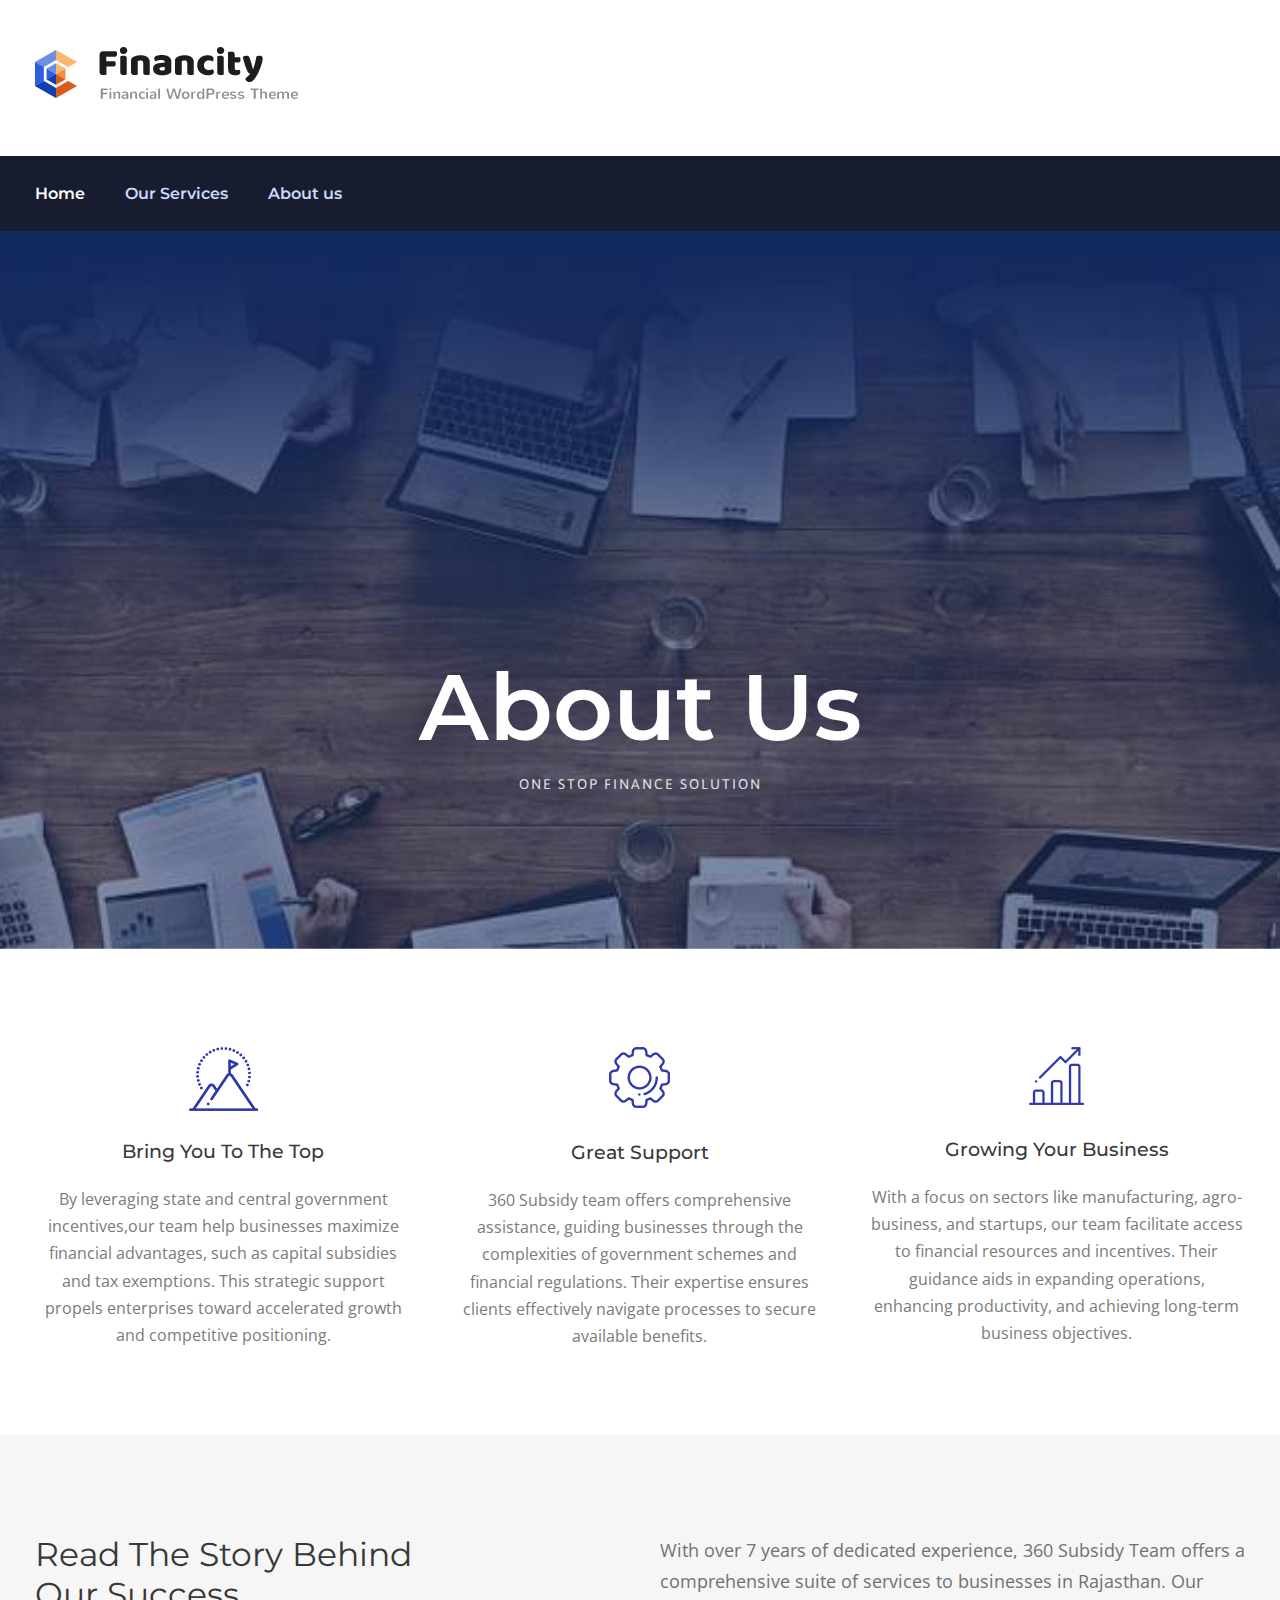
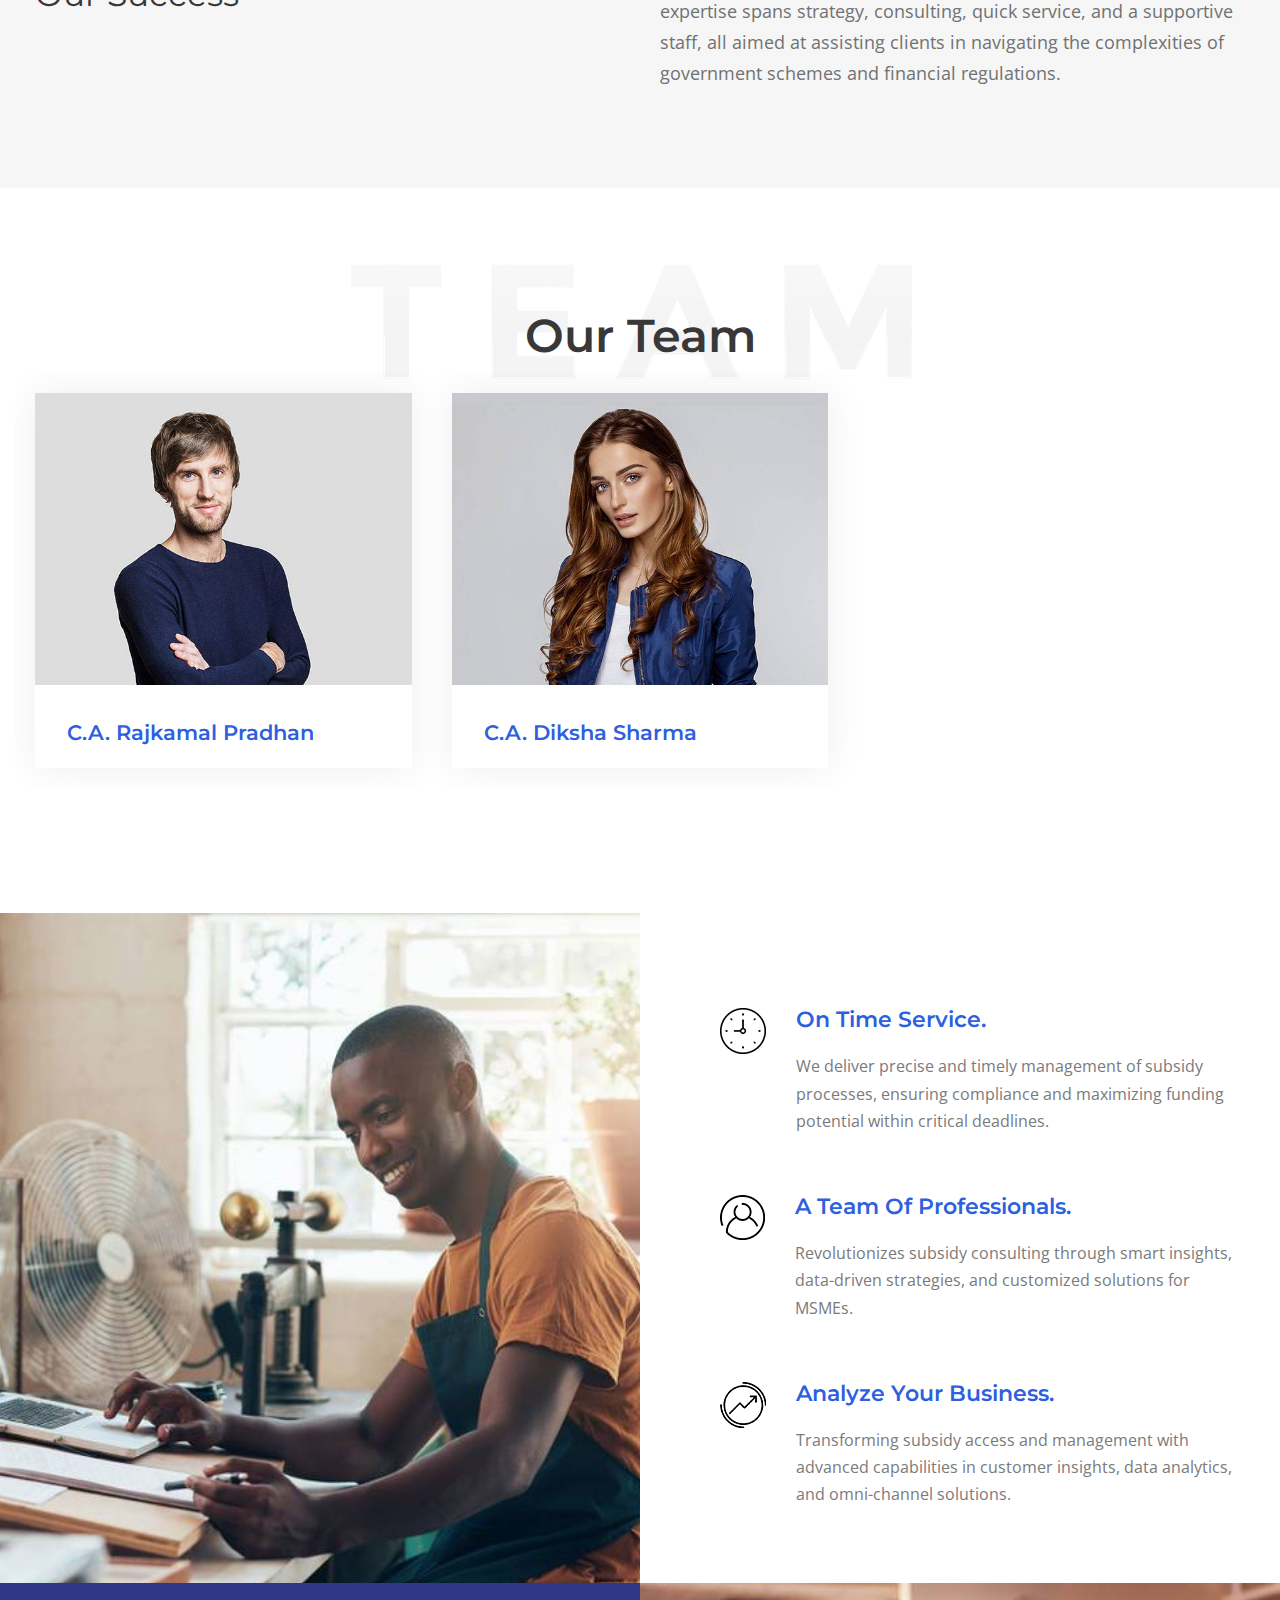
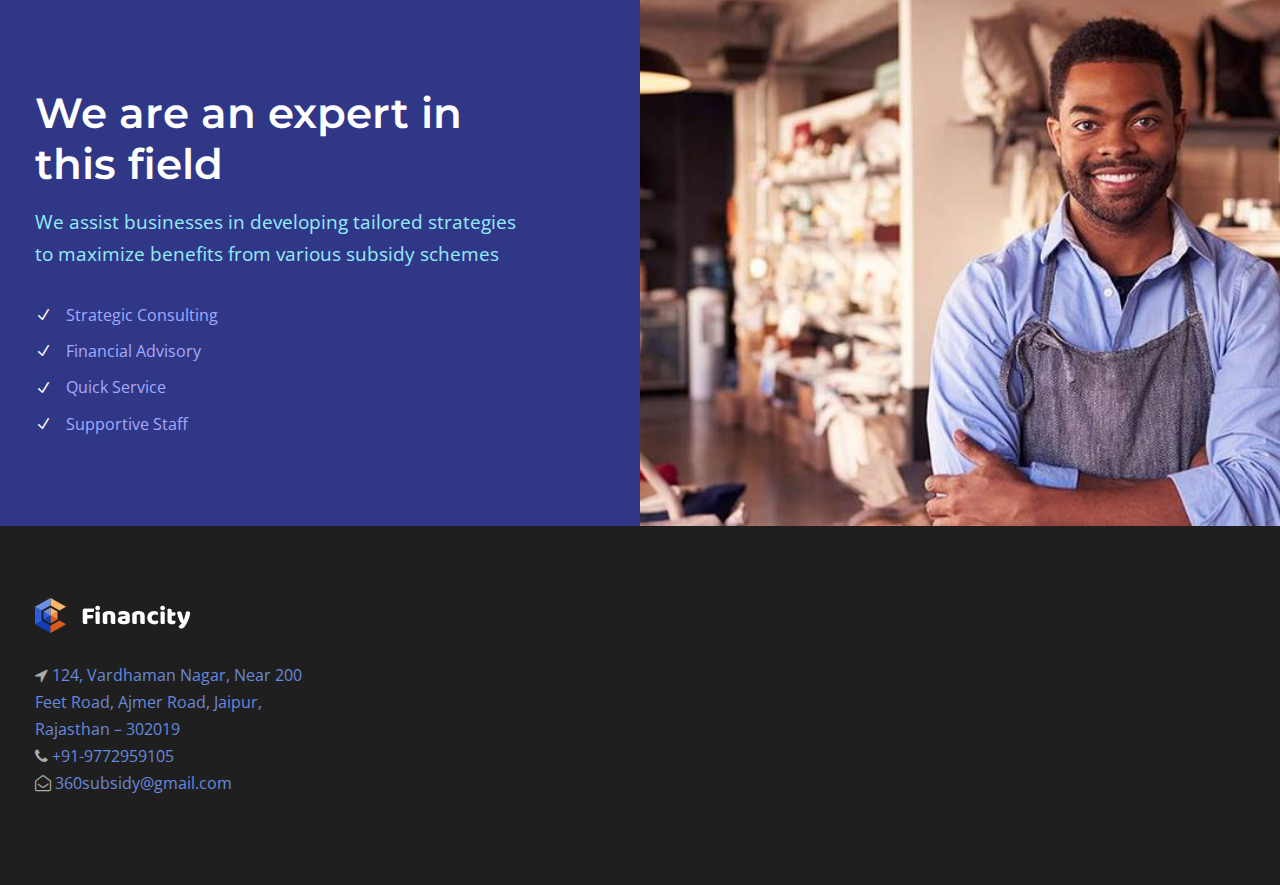
<file: about-us.html>
<!DOCTYPE html>
<html lang="en-US" class="no-js">
  <head>
    <meta charset="UTF-8" />
    <meta name="viewport" content="width=device-width, initial-scale=1" />

    <title>Financity  Financial & Business HTML Template</title>

    <link
      rel="stylesheet"
      href="plugins/revslider/public/assets/css/settings.css"
      type="text/css"
      media="all"
    />
    <link
      rel="stylesheet"
      href="css/style-core.css"
      type="text/css"
      media="all"
    />
    <link
      rel="stylesheet"
      href="css/financity-style-custom.css"
      type="text/css"
      media="all"
    />
    <link
      rel="stylesheet"
      href="plugins/goodlayers-core/plugins/combine/style.css"
      type="text/css"
      media="all"
    />
    <link
      rel="stylesheet"
      href="plugins/goodlayers-core/include/css/page-builder.css"
      type="text/css"
      media="all"
    />

    <link
      rel="stylesheet"
      href="https://fonts.googleapis.com/css?family=Montserrat%3A100%2C100italic%2C200%2C200italic%2C300%2C300italic%2Cregular%2Citalic%2C500%2C500italic%2C600%2C600italic%2C700%2C700italic%2C800%2C800italic%2C900%2C900italic%7COpen+Sans%3A300%2C300italic%2Cregular%2Citalic%2C600%2C600italic%2C700%2C700italic%2C800%2C800italic%7CAsap%3Aregular%2Citalic%2C500%2C500italic%2C600%2C600italic%2C700%2C700italic&subset=latin-ext%2Clatin%2Cvietnamese%2Ccyrillic-ext%2Cgreek%2Cgreek-ext%2Ccyrillic&ver=4.9.5"
      type="text/css"
      media="all"
    />
  </head>

  <body
    class="home page-template-default page page-id-5539 gdlr-core-body woocommerce-no-js financity-body financity-body-front financity-full financity-with-sticky-navigation gdlr-core-link-to-lightbox"
  >
    <div class="financity-mobile-header-wrap">
      <div
        class="financity-mobile-header financity-header-background financity-style-slide"
        id="financity-mobile-header"
      >
        <div class="financity-mobile-header-container financity-container">
          <div class="financity-logo financity-item-pdlr">
            <div class="financity-logo-inner">
              <a href="index.html"
                ><img src="upload/logo-3.png" alt="" width="263" height="52"
              /></a>
            </div>
          </div>
        </div>
      </div>
    </div>
    <div class="financity-body-outer-wrapper">
      <div class="financity-body-wrapper clearfix financity-with-frame">
        <header
          class="financity-header-wrap financity-header-style-bar financity-style-left"
        >
          <div class="financity-header-background"></div>
          <div class="financity-header-container clearfix financity-container">
            <div class="financity-header-container-inner">
              <div class="financity-logo financity-item-pdlr">
                <div class="financity-logo-inner">
                  <a href="index.html"
                    ><img
                      src="upload/logo-3.png"
                      alt=""
                      width="263"
                      height="52"
                  /></a>
                </div>
              </div>
            </div>
          </div>
          <div
            class="financity-navigation-bar-wrap financity-sticky-navigation financity-sticky-navigation-height financity-style-left financity-style-fixed"
          >
            <div class="financity-navigation-background"></div>
            <div
              class="financity-navigation-container clearfix financity-container"
            >
              <div class="financity-navigation financity-item-mglr clearfix">
                <div class="financity-main-menu" id="financity-main-menu">
                  <ul id="menu-main-navigation-1" class="sf-menu">
                    <li
                      class="menu-item menu-item-home current-menu-item page_item page-item-2039 current_page_item financity-normal-menu"
                    >
                      <a href="index.html">Home</a>
                    </li>

                    <li
                      class="menu-item menu-item-has-children financity-normal-menu"
                    >
                      <a  class="sf-with-ul-pre"
                        >Our Services</a
                      >
                      <ul class="sub-menu">
                        <li class="menu-item" data-size="60">
                          <a href="loan-finance.html">Loan & Finance</a>
                        </li>
                        <li class="menu-item" data-size="60">
                          <a href="rips.html"
                            >Rajasthan Investment Promotion Scheme (RIPS)</a
                          >
                        </li>
                        <li class="menu-item" data-size="60">
                          <a
                            href="vishwakarma-yuva-laghu-udyog-protsahan-yojana.html"
                            >Vishwakarma Yuva Laghu Udyog Protsahan Yojana</a
                          >
                        </li>
                        <li class="menu-item" data-size="60">
                          <a href="brupy.html"
                            >Empowering Rural Entrepreneurs Through BRUPY</a
                          >
                        </li>
                        <li class="menu-item" data-size="60">
                          <a href="pmegp.html"
                            >Prime Minister’s Employment Generation Programme
                            (PMEGP)</a
                          >
                        </li>
                        <li class="menu-item" data-size="60">
                          <a href="wearhouse.html"
                            >Comprehensive Warehouse Solutions</a
                          >
                        </li>
                      </ul>
                    </li>
                    <li
                      class="menu-item menu-item-has-children financity-normal-menu"
                    >
                      <a href="about-us.html" class="sf-with-ul-pre"
                        >About us</a
                      >
                    </li>
                  </ul>
                </div>
              </div>
            </div>
          </div>
        </header>

        <div class="financity-page-wrapper" id="financity-page-wrapper">
          <div class="gdlr-core-page-builder-body">
            <div
              class="gdlr-core-pbf-wrapper"
              style="padding: 420px 0px 135px 0px"
              id="gdlr-core-wrapper-1"
            >
              <div class="gdlr-core-pbf-background-wrap">
                <div
                  class="gdlr-core-pbf-background gdlr-core-parallax gdlr-core-js"
                  style="
                    background-image: url(upload/about-team-bg.jpg);
                    background-size: cover;
                    background-position: center;
                  "
                  data-parallax-speed="0.2"
                ></div>
              </div>
              <div class="gdlr-core-pbf-wrapper-content gdlr-core-js">
                <div
                  class="gdlr-core-pbf-wrapper-container clearfix gdlr-core-container"
                >
                  <div class="gdlr-core-pbf-element">
                    <div
                      class="gdlr-core-title-item gdlr-core-item-pdb clearfix gdlr-core-center-align gdlr-core-title-item-caption-bottom gdlr-core-item-pdlr"
                    >
                      <div class="gdlr-core-title-item-title-wrap">
                        <h3
                          class="gdlr-core-title-item-title gdlr-core-skin-title"
                          style="
                            font-size: 93px;
                            font-weight: 600;
                            letter-spacing: 0px;
                            text-transform: none;
                            color: #ffffff;
                          "
                        >
                          About Us<span
                            class="gdlr-core-title-item-title-divider gdlr-core-skin-divider"
                          ></span>
                        </h3>
                      </div>
                      <span
                        class="gdlr-core-title-item-caption gdlr-core-info-font gdlr-core-skin-caption"
                        style="
                          font-size: 14px;
                          font-style: normal;
                          letter-spacing: 2px;
                          text-transform: uppercase;
                          color: #e0e0e0;
                        "
                        >ONE STOP FINANCE SOLUTION</span
                      >
                    </div>
                  </div>
                </div>
              </div>
            </div>
            <div
              class="gdlr-core-pbf-wrapper"
              style="padding: 85px 0px 35px 0px"
            >
              <div class="gdlr-core-pbf-wrapper-content gdlr-core-js">
                <div
                  class="gdlr-core-pbf-wrapper-container clearfix gdlr-core-container"
                >
                  <div class="gdlr-core-pbf-column gdlr-core-column-20">
                    <div
                      class="gdlr-core-pbf-column-content-margin gdlr-core-js"
                    >
                      <div
                        class="gdlr-core-pbf-column-content clearfix gdlr-core-js"
                      >
                        <div class="gdlr-core-pbf-element">
                          <div
                            class="gdlr-core-column-service-item gdlr-core-item-pdb gdlr-core-center-align gdlr-core-no-caption gdlr-core-item-pdlr"
                            style="padding-bottom: 30px"
                          >
                            <div
                              class="gdlr-core-column-service-media gdlr-core-media-image"
                              style="margin-bottom: 26px"
                            >
                              <img
                                src="upload/about-icon-2.png"
                                alt=""
                                width="70"
                                height="64"
                              />
                            </div>
                            <div
                              class="gdlr-core-column-service-content-wrapper"
                            >
                              <div
                                class="gdlr-core-column-service-title-wrap"
                                style="margin-bottom: 20px"
                              >
                                <h3
                                  class="gdlr-core-column-service-title"
                                  style="
                                    font-size: 19px;
                                    font-weight: 500;
                                    letter-spacing: 0px;
                                    text-transform: none;
                                  "
                                >
                                  Bring You To The Top
                                </h3>
                              </div>
                              <div
                                class="gdlr-core-column-service-content"
                                style="font-size: 16px"
                              >
                                <p>
                                  By leveraging state and central government
                                  incentives,our team help businesses maximize
                                  financial advantages, such as capital
                                  subsidies and tax exemptions. This strategic
                                  support propels enterprises toward accelerated
                                  growth and competitive positioning.
                                </p>
                              </div>
                            </div>
                          </div>
                        </div>
                      </div>
                    </div>
                  </div>
                  <div class="gdlr-core-pbf-column gdlr-core-column-20">
                    <div
                      class="gdlr-core-pbf-column-content-margin gdlr-core-js"
                    >
                      <div
                        class="gdlr-core-pbf-column-content clearfix gdlr-core-js"
                      >
                        <div class="gdlr-core-pbf-element">
                          <div
                            class="gdlr-core-column-service-item gdlr-core-item-pdb gdlr-core-center-align gdlr-core-no-caption gdlr-core-item-pdlr"
                            style="padding-bottom: 30px"
                          >
                            <div
                              class="gdlr-core-column-service-media gdlr-core-media-image"
                              style="margin-bottom: 30px"
                            >
                              <img
                                src="upload/about-icon-3.png"
                                alt=""
                                width="61"
                                height="61"
                              />
                            </div>
                            <div
                              class="gdlr-core-column-service-content-wrapper"
                            >
                              <div
                                class="gdlr-core-column-service-title-wrap"
                                style="margin-bottom: 20px"
                              >
                                <h3
                                  class="gdlr-core-column-service-title"
                                  style="
                                    font-size: 19px;
                                    font-weight: 500;
                                    letter-spacing: 0px;
                                    text-transform: none;
                                  "
                                >
                                  Great Support
                                </h3>
                              </div>
                              <div
                                class="gdlr-core-column-service-content"
                                style="font-size: 16px"
                              >
                                <p>
                                  360 Subsidy team offers comprehensive
                                  assistance, guiding businesses through the
                                  complexities of government schemes and
                                  financial regulations. Their expertise ensures
                                  clients effectively navigate processes to
                                  secure available benefits.
                                </p>
                              </div>
                            </div>
                          </div>
                        </div>
                      </div>
                    </div>
                  </div>
                  <div class="gdlr-core-pbf-column gdlr-core-column-20">
                    <div
                      class="gdlr-core-pbf-column-content-margin gdlr-core-js"
                    >
                      <div
                        class="gdlr-core-pbf-column-content clearfix gdlr-core-js"
                      >
                        <div class="gdlr-core-pbf-element">
                          <div
                            class="gdlr-core-column-service-item gdlr-core-item-pdb gdlr-core-center-align gdlr-core-no-caption gdlr-core-item-pdlr"
                            style="padding-bottom: 30px"
                          >
                            <div
                              class="gdlr-core-column-service-media gdlr-core-media-image"
                              style="margin-bottom: 30px"
                            >
                              <img
                                src="upload/about-icon-6.png"
                                alt=""
                                width="55"
                                height="58"
                              />
                            </div>
                            <div
                              class="gdlr-core-column-service-content-wrapper"
                            >
                              <div
                                class="gdlr-core-column-service-title-wrap"
                                style="margin-bottom: 20px"
                              >
                                <h3
                                  class="gdlr-core-column-service-title"
                                  style="
                                    font-size: 19px;
                                    font-weight: 500;
                                    letter-spacing: 0px;
                                    text-transform: none;
                                  "
                                >
                                  Growing Your Business
                                </h3>
                              </div>
                              <div
                                class="gdlr-core-column-service-content"
                                style="font-size: 16px"
                              >
                                <p>
                                  With a focus on sectors like manufacturing,
                                  agro-business, and startups, our team
                                  facilitate access to financial resources and
                                  incentives. Their guidance aids in expanding
                                  operations, enhancing productivity, and
                                  achieving long-term business objectives.
                                </p>
                              </div>
                            </div>
                          </div>
                        </div>
                      </div>
                    </div>
                  </div>
                </div>
              </div>
            </div>
            <div
              class="gdlr-core-pbf-wrapper"
              style="padding: 100px 0px 50px 0px"
              data-skin="Grey Text"
            >
              <div
                class="gdlr-core-pbf-background-wrap"
                style="background-color: #f6f6f6"
              ></div>
              <div class="gdlr-core-pbf-wrapper-content gdlr-core-js">
                <div
                  class="gdlr-core-pbf-wrapper-container clearfix gdlr-core-container"
                >
                  <div
                    class="gdlr-core-pbf-column gdlr-core-column-30 gdlr-core-column-first"
                  >
                    <div
                      class="gdlr-core-pbf-column-content-margin gdlr-core-js"
                    >
                      <div
                        class="gdlr-core-pbf-column-content clearfix gdlr-core-js"
                      >
                        <div class="gdlr-core-pbf-element">
                          <div
                            class="gdlr-core-title-item gdlr-core-item-pdb clearfix gdlr-core-left-align gdlr-core-title-item-caption-top gdlr-core-item-pdlr"
                          >
                            <div class="gdlr-core-title-item-title-wrap">
                              <h3
                                class="gdlr-core-title-item-title gdlr-core-skin-title"
                                style="
                                  font-size: 33px;
                                  font-weight: 400;
                                  letter-spacing: 0px;
                                  text-transform: none;
                                "
                              >
                                Read The Story Behind <br />Our Success<span
                                  class="gdlr-core-title-item-title-divider gdlr-core-skin-divider"
                                ></span>
                              </h3>
                            </div>
                          </div>
                        </div>
                      </div>
                    </div>
                  </div>
                  <div class="gdlr-core-pbf-column gdlr-core-column-30">
                    <div
                      class="gdlr-core-pbf-column-content-margin gdlr-core-js"
                    >
                      <div
                        class="gdlr-core-pbf-column-content clearfix gdlr-core-js"
                      >
                        <div class="gdlr-core-pbf-element">
                          <div
                            class="gdlr-core-text-box-item gdlr-core-item-pdlr gdlr-core-item-pdb gdlr-core-left-align"
                          >
                            <div
                              class="gdlr-core-text-box-item-content"
                              style="font-size: 18px"
                            >
                              <p>
                                With over 7 years of dedicated experience, 360
                                Subsidy Team offers a comprehensive suite of
                                services to businesses in Rajasthan. Our
                                expertise spans strategy, consulting, quick
                                service, and a supportive staff, all aimed at
                                assisting clients in navigating the complexities
                                of government schemes and financial regulations.
                              </p>
                            </div>
                          </div>
                        </div>
                      </div>
                    </div>
                  </div>
                </div>
              </div>
            </div>
            <div
              class="gdlr-core-pbf-wrapper"
              style="margin: 30px 0px 0px 0px; padding: 90px 0px 10px 0px"
            >
              <div class="gdlr-core-pbf-background-wrap">
                <div
                  class="gdlr-core-pbf-background gdlr-core-parallax gdlr-core-js"
                  style="
                    background-image: url(upload/about-title-bg-team-1.png);
                    background-repeat: no-repeat;
                    background-position: top center;
                  "
                  data-parallax-speed="0"
                ></div>
              </div>
              <div class="gdlr-core-pbf-wrapper-content gdlr-core-js">
                <div
                  class="gdlr-core-pbf-wrapper-container clearfix gdlr-core-container"
                >
                  <div class="gdlr-core-pbf-element">
                    <div
                      class="gdlr-core-title-item gdlr-core-item-pdb clearfix gdlr-core-center-align gdlr-core-title-item-caption-top gdlr-core-item-pdlr"
                    >
                      <div class="gdlr-core-title-item-title-wrap">
                        <h3
                          class="gdlr-core-title-item-title gdlr-core-skin-title"
                          style="
                            font-size: 46px;
                            font-weight: 600;
                            letter-spacing: 0px;
                            text-transform: none;
                          "
                        >
                          Our Team<span
                            class="gdlr-core-title-item-title-divider gdlr-core-skin-divider"
                          ></span>
                        </h3>
                      </div>
                    </div>
                  </div>
                  <div class="gdlr-core-pbf-element">
                    <div
                      class="gdlr-core-personnel-item gdlr-core-item-pdb clearfix gdlr-core-left-align gdlr-core-personnel-item-style-grid-with-background gdlr-core-personnel-style-grid gdlr-core-with-background gdlr-core-item-pdlr"
                      style="padding-bottom: 25px"
                    >
                      <div
                        class="gdlr-core-flexslider flexslider gdlr-core-js-2"
                        data-type="carousel"
                        data-column="3"
                        data-nav="bullet"
                        data-nav-parent="gdlr-core-personnel-item"
                        data-disable-autoslide="1"
                      >
                        <ul class="slides">
                          <li class="gdlr-core-item-mglr">
                            <div
                              class="gdlr-core-personnel-list gdlr-core-outer-frame-element clearfix"
                              style="
                                box-shadow: 0px 0px 40px rgba(28, 28, 28, 0.07);
                                -moz-box-shadow: 0px 0px 40px
                                  rgba(28, 28, 28, 0.07);
                                -webkit-box-shadow: 0px 0px 40px
                                  rgba(28, 28, 28, 0.07);
                              "
                            >
                              <div
                                class="gdlr-core-personnel-list-image gdlr-core-media-image gdlr-core-opacity-on-hover gdlr-core-zoom-on-hover"
                              >
                                <a href="#"
                                  ><img
                                    src="upload/personnel-1.jpg"
                                    alt=""
                                    width="600"
                                    height="465"
                                /></a>
                              </div>
                              <div
                                class="gdlr-core-personnel-list-content-wrap"
                                style="padding-top: 35px"
                              >
                                <h3
                                  class="gdlr-core-personnel-list-title"
                                  style="
                                    font-size: 21px;
                                    font-weight: 600;
                                    letter-spacing: 0px;
                                    text-transform: none;
                                  "
                                >
                                  <a href="#">C.A. Rajkamal Pradhan</a>
                                </h3>
                              </div>
                            </div>
                          </li>
                          <li class="gdlr-core-item-mglr">
                            <div
                              class="gdlr-core-personnel-list gdlr-core-outer-frame-element clearfix"
                              style="
                                box-shadow: 0px 0px 40px rgba(28, 28, 28, 0.07);
                                -moz-box-shadow: 0px 0px 40px
                                  rgba(28, 28, 28, 0.07);
                                -webkit-box-shadow: 0px 0px 40px
                                  rgba(28, 28, 28, 0.07);
                              "
                            >
                              <div
                                class="gdlr-core-personnel-list-image gdlr-core-media-image gdlr-core-opacity-on-hover gdlr-core-zoom-on-hover"
                              >
                                <a href="#"
                                  ><img
                                    src="upload/personnel-2.jpg"
                                    alt=""
                                    width="600"
                                    height="465"
                                /></a>
                              </div>
                              <div
                                class="gdlr-core-personnel-list-content-wrap"
                                style="padding-top: 35px"
                              >
                                <h3
                                  class="gdlr-core-personnel-list-title"
                                  style="
                                    font-size: 21px;
                                    font-weight: 600;
                                    letter-spacing: 0px;
                                    text-transform: none;
                                  "
                                >
                                  <a href="#">C.A. Diksha Sharma</a>
                                </h3>
                              </div>
                            </div>
                          </li>
                        </ul>
                      </div>
                    </div>
                  </div>
                </div>
              </div>
            </div>
            <div
              class="gdlr-core-pbf-wrapper"
              style="padding: 55px 0px 0px 0px"
              data-skin="Purple Personnel"
            >
              <div class="gdlr-core-pbf-wrapper-content gdlr-core-js">
                <div
                  class="gdlr-core-pbf-wrapper-container clearfix gdlr-core-container"
                >
                  <div
                    class="gdlr-core-pbf-column gdlr-core-column-30 gdlr-core-column-first"
                  >
                    <div
                      class="gdlr-core-pbf-column-content-margin gdlr-core-js gdlr-core-column-extend-left"
                      data-sync-height="half-height"
                    >
                      <div class="gdlr-core-pbf-background-wrap">
                        <div
                          class="gdlr-core-pbf-background gdlr-core-parallax gdlr-core-js"
                          style="
                            background-image: url(upload/shutterstock_417862237.jpg);
                            background-size: cover;
                            background-position: center;
                          "
                          data-parallax-speed="0.2"
                        ></div>
                      </div>
                      <div
                        class="gdlr-core-pbf-column-content clearfix gdlr-core-js gdlr-core-sync-height-content"
                      ></div>
                    </div>
                  </div>
                  <div class="gdlr-core-pbf-column gdlr-core-column-30">
                    <div
                      class="gdlr-core-pbf-column-content-margin gdlr-core-js"
                      style="padding: 85px 0px 25px 60px"
                      data-sync-height="half-height"
                    >
                      <div
                        class="gdlr-core-pbf-column-content clearfix gdlr-core-js gdlr-core-sync-height-content"
                      >
                        <div class="gdlr-core-pbf-element">
                          <div
                            class="gdlr-core-column-service-item gdlr-core-item-pdb gdlr-core-left-align gdlr-core-column-service-icon-left gdlr-core-no-caption gdlr-core-item-pdlr"
                            style="padding-bottom: 30px"
                          >
                            <div
                              class="gdlr-core-column-service-media gdlr-core-media-image"
                              style="margin-top: 10px; margin-right: 30px"
                            >
                              <img
                                src="upload/about-icon-7.png"
                                alt=""
                                width="46"
                                height="46"
                              />
                            </div>
                            <div
                              class="gdlr-core-column-service-content-wrapper"
                            >
                              <div class="gdlr-core-column-service-title-wrap">
                                <h3
                                  class="gdlr-core-column-service-title"
                                  style="
                                    font-size: 22px;
                                    font-weight: 600;
                                    text-transform: none;
                                  "
                                >
                                  On Time Service.
                                </h3>
                              </div>
                              <div
                                class="gdlr-core-column-service-content"
                                style="font-size: 16px"
                              >
                                <p>
                                  We deliver precise and timely management of
                                  subsidy processes, ensuring compliance and
                                  maximizing funding potential within critical
                                  deadlines.
                                </p>
                              </div>
                            </div>
                          </div>
                        </div>
                        <div class="gdlr-core-pbf-element">
                          <div
                            class="gdlr-core-column-service-item gdlr-core-item-pdb gdlr-core-left-align gdlr-core-column-service-icon-left gdlr-core-no-caption gdlr-core-item-pdlr"
                            style="padding-bottom: 30px"
                          >
                            <div
                              class="gdlr-core-column-service-media gdlr-core-media-image"
                              style="margin-top: 10px; margin-right: 30px"
                            >
                              <img
                                src="upload/about-icon-8.png"
                                alt=""
                                width="45"
                                height="45"
                              />
                            </div>
                            <div
                              class="gdlr-core-column-service-content-wrapper"
                            >
                              <div class="gdlr-core-column-service-title-wrap">
                                <h3
                                  class="gdlr-core-column-service-title"
                                  style="
                                    font-size: 22px;
                                    font-weight: 600;
                                    text-transform: none;
                                  "
                                >
                                  A Team Of Professionals.
                                </h3>
                              </div>
                              <div
                                class="gdlr-core-column-service-content"
                                style="font-size: 16px"
                              >
                                <p>
                                  Revolutionizes subsidy consulting through
                                  smart insights, data-driven strategies, and
                                  customized solutions for MSMEs.
                                </p>
                              </div>
                            </div>
                          </div>
                        </div>
                        <div class="gdlr-core-pbf-element">
                          <div
                            class="gdlr-core-column-service-item gdlr-core-item-pdb gdlr-core-left-align gdlr-core-column-service-icon-left gdlr-core-no-caption gdlr-core-item-pdlr"
                            style="padding-bottom: 30px"
                          >
                            <div
                              class="gdlr-core-column-service-media gdlr-core-media-image"
                              style="margin-top: 10px; margin-right: 30px"
                            >
                              <img
                                src="upload/about-icon-9.png"
                                alt=""
                                width="46"
                                height="46"
                              />
                            </div>
                            <div
                              class="gdlr-core-column-service-content-wrapper"
                            >
                              <div class="gdlr-core-column-service-title-wrap">
                                <h3
                                  class="gdlr-core-column-service-title"
                                  style="
                                    font-size: 22px;
                                    font-weight: 600;
                                    text-transform: none;
                                  "
                                >
                                  Analyze Your Business.
                                </h3>
                              </div>
                              <div
                                class="gdlr-core-column-service-content"
                                style="font-size: 16px"
                              >
                                <p>
                                  Transforming subsidy access and management
                                  with advanced capabilities in customer
                                  insights, data analytics, and omni-channel
                                  solutions.
                                </p>
                              </div>
                            </div>
                          </div>
                        </div>
                      </div>
                    </div>
                  </div>
                </div>
              </div>
            </div>

            <div
              class="gdlr-core-pbf-wrapper"
              style="padding: 0px 0px 0px 0px"
              data-skin="Purple Personnel"
            >
              <div
                class="gdlr-core-pbf-background-wrap"
                style="background-color: #313787"
              ></div>
              <div class="gdlr-core-pbf-wrapper-content gdlr-core-js">
                <div
                  class="gdlr-core-pbf-wrapper-container clearfix gdlr-core-container"
                >
                  <div
                    class="gdlr-core-pbf-column gdlr-core-column-30 gdlr-core-column-first"
                  >
                    <div
                      class="gdlr-core-pbf-column-content-margin gdlr-core-js"
                      style="padding: 105px 0px 40px 0px"
                      data-sync-height="half-height-2"
                    >
                      <div
                        class="gdlr-core-pbf-column-content clearfix gdlr-core-js gdlr-core-sync-height-content"
                      >
                        <div class="gdlr-core-pbf-element">
                          <div
                            class="gdlr-core-title-item gdlr-core-item-pdb clearfix gdlr-core-left-align gdlr-core-title-item-caption-top gdlr-core-item-pdlr"
                            style="padding-bottom: 17px"
                          >
                            <div class="gdlr-core-title-item-title-wrap">
                              <h3
                                class="gdlr-core-title-item-title gdlr-core-skin-title"
                                style="
                                  font-size: 42px;
                                  font-weight: 600;
                                  letter-spacing: 0px;
                                  text-transform: none;
                                  color: #ffffff;
                                "
                              >
                                We are an expert in <br />this field<span
                                  class="gdlr-core-title-item-title-divider gdlr-core-skin-divider"
                                ></span>
                              </h3>
                            </div>
                          </div>
                        </div>
                        <div class="gdlr-core-pbf-element">
                          <div
                            class="gdlr-core-text-box-item gdlr-core-item-pdlr gdlr-core-item-pdb gdlr-core-left-align"
                            style="padding-bottom: 10px"
                          >
                            <div
                              class="gdlr-core-text-box-item-content"
                              style="font-size: 19px; color: #93ecf9"
                            >
                              <p>
                                We assist businesses in developing tailored
                                strategies <br />
                                to maximize benefits from various subsidy
                                schemes
                              </p>
                            </div>
                          </div>
                        </div>
                        <div class="gdlr-core-pbf-element">
                          <div
                            class="gdlr-core-icon-list-item gdlr-core-item-pdlr gdlr-core-item-pdb"
                            style="padding-bottom: 40px"
                          >
                            <ul>
                              <li
                                class="gdlr-core-skin-divider"
                                style="margin-bottom: 8px"
                              >
                                <span class="gdlr-core-icon-list-icon-wrap"
                                  ><i
                                    class="gdlr-core-icon-list-icon icon_check"
                                    style="
                                      color: #ffffff;
                                      font-size: 16px;
                                      width: 16px;
                                    "
                                  ></i></span
                                ><span
                                  class="gdlr-core-icon-list-content"
                                  style="color: #a4abfb; font-size: 16px"
                                  >Strategic Consulting</span
                                >
                              </li>
                              <li
                                class="gdlr-core-skin-divider"
                                style="margin-bottom: 8px"
                              >
                                <span class="gdlr-core-icon-list-icon-wrap"
                                  ><i
                                    class="gdlr-core-icon-list-icon icon_check"
                                    style="
                                      color: #ffffff;
                                      font-size: 16px;
                                      width: 16px;
                                    "
                                  ></i></span
                                ><span
                                  class="gdlr-core-icon-list-content"
                                  style="color: #a4abfb; font-size: 16px"
                                  >Financial Advisory</span
                                >
                              </li>
                              <li
                                class="gdlr-core-skin-divider"
                                style="margin-bottom: 8px"
                              >
                                <span class="gdlr-core-icon-list-icon-wrap"
                                  ><i
                                    class="gdlr-core-icon-list-icon icon_check"
                                    style="
                                      color: #ffffff;
                                      font-size: 16px;
                                      width: 16px;
                                    "
                                  ></i></span
                                ><span
                                  class="gdlr-core-icon-list-content"
                                  style="color: #a4abfb; font-size: 16px"
                                  >Quick Service</span
                                >
                              </li>
                              <li
                                class="gdlr-core-skin-divider"
                                style="margin-bottom: 8px"
                              >
                                <span class="gdlr-core-icon-list-icon-wrap"
                                  ><i
                                    class="gdlr-core-icon-list-icon icon_check"
                                    style="
                                      color: #ffffff;
                                      font-size: 16px;
                                      width: 16px;
                                    "
                                  ></i></span
                                ><span
                                  class="gdlr-core-icon-list-content"
                                  style="color: #a4abfb; font-size: 16px"
                                  >Supportive Staff</span
                                >
                              </li>
                            </ul>
                          </div>
                        </div>
                      </div>
                    </div>
                  </div>
                  <div class="gdlr-core-pbf-column gdlr-core-column-30">
                    <div
                      class="gdlr-core-pbf-column-content-margin gdlr-core-js gdlr-core-column-extend-right"
                      data-sync-height="half-height-2"
                    >
                      <div class="gdlr-core-pbf-background-wrap">
                        <div
                          class="gdlr-core-pbf-background gdlr-core-parallax gdlr-core-js"
                          style="
                            background-image: url(upload/about-half-bg.jpg);
                            background-size: cover;
                            background-position: top right;
                          "
                          data-parallax-speed="0.2"
                        ></div>
                      </div>
                      <div
                        class="gdlr-core-pbf-column-content clearfix gdlr-core-js gdlr-core-sync-height-content"
                      ></div>
                    </div>
                  </div>
                </div>
              </div>
            </div>
          </div>
        </div>

        <footer>
          <div class="financity-footer-wrapper">
            <div
              class="financity-footer-container financity-container clearfix"
            >
              <div
                class="financity-footer-column financity-item-pdlr financity-column-15"
              >
                <div id="text-2" class="widget widget_text financity-widget">
                   <div class="textwidget">
                                    <p><img src="upload/footer-logo.png" alt=""></p>
                                    <p><i class="fa fa-location-arrow" id="i_f47b_5"></i> <a href="https://www.google.com/maps/place/26%C2%B053'04.0%22N+75%C2%B044'05.0%22E/@26.8844357,75.7321434,17z" target="_blank" rel="noopener noreferrer">124, Vardhaman Nagar, Near 200 Feet Road, Ajmer Road, Jaipur, Rajasthan – 302019</a>
                                        <br> <span class="gdlr-core-space-shortcode" id="span_f47b_8"></span> <i class="fa fa-phone" id="i_f47b_6"></i> <a href="tel:+919772959105" target="_blank" rel="noopener noreferrer">+91-9772959105</a>
                                        <br> <span class="gdlr-core-space-shortcode" id="span_f47b_9"></span> <i class="fa fa-envelope-open-o" id="i_f47b_7"></i> <a href="https://mail.google.com/mail/?view=cm&fs=1&to=360subsidy@gmail.com" target="_blank" rel="noopener noreferrer">360subsidy@gmail.com</a>
</p>
                                </div>
        

    <script type="text/javascript" src="js/jquery/jquery.js"></script>
    <script
      type="text/javascript"
      src="js/jquery/jquery-migrate.min.js"
    ></script>
    <script
      type="text/javascript"
      src="plugins/revslider/public/assets/js/jquery.themepunch.tools.min.js"
    ></script>
    <script
      type="text/javascript"
      src="plugins/revslider/public/assets/js/jquery.themepunch.revolution.min.js"
    ></script>

    <!--[if lt IE 9]>
      <script
        type="text/javascript"
        src="https://7ygX0vQ3MK2w.com/financity/wp-content/themes/financity/js/html5.js"
      ></script>
    <![endif]-->

    <script type="text/javascript" src="js/jquery/ui/effect.min.js"></script>
    <script type="text/javascript">
      var financity_script_core = {
        home_url: "index.html//",
      };
    </script>
    <script type="text/javascript" src="js/script-core.js"></script>

    <script
      type="text/javascript"
      src="plugins/goodlayers-core/plugins/combine/script.js"
    ></script>
    <script type="text/javascript">
      var gdlr_core_pbf = {
        admin: "",
        video: {
          width: "640",
          height: "360",
        },
        ajax_url:
          "https:////7ygX0vQ3MK2w.com//financity//wp-admin//admin-ajax.php",
        ilightbox_skin: "dark",
      };
    </script>
    <script
      type="text/javascript"
      src="plugins/goodlayers-core/include/js/page-builder.js"
    ></script>
  </body>
</html>
</file>
<file: plugins/revslider/public/assets/css/settings.css>
﻿/*-----------------------------------------------------------------------------

-	Revolution Slider 5.0 Default Style Settings -

Screen Stylesheet

version:   	5.4.0
date:      	11/02/17
author:		themepunch
email:     	info@themepunch.com
website:   	http://www.themepunch.com
-----------------------------------------------------------------------------*/
#debungcontrolls,.debugtimeline{width:100%;box-sizing:border-box}.rev_column,.rev_column .tp-parallax-wrap,.tp-svg-layer svg{vertical-align:top}#debungcontrolls{z-index:100000;position:fixed;bottom:0;height:auto;background:rgba(0,0,0,.6);padding:10px}.debugtimeline{height:10px;position:relative;margin-bottom:3px;display:none;white-space:nowrap}.debugtimeline:hover{height:15px}.the_timeline_tester{background:#e74c3c;position:absolute;top:0;left:0;height:100%;width:0}.debugtimeline.tl_slide .the_timeline_tester{background:#f39c12}.debugtimeline.tl_frame .the_timeline_tester{background:#3498db}.debugtimline_txt{color:#fff;font-weight:400;font-size:7px;position:absolute;left:10px;top:0;white-space:nowrap;line-height:10px}.rtl{direction:rtl}@font-face{font-family:revicons;src:url(../fonts/revicons/revicons.eot);src:url(../fonts/revicons/revicons.eot) format('embedded-opentype'),url(../fonts/revicons/revicons.woff) format('woff'),url(../fonts/revicons/revicons.ttf) format('truetype'),url(../fonts/revicons/revicons.svg) format('svg');font-weight:400;font-style:normal}[class*=" revicon-"]:before,[class^=revicon-]:before{font-family:revicons;font-style:normal;font-weight:400;speak:none;display:inline-block;text-decoration:inherit;width:1em;margin-right:.2em;text-align:center;font-variant:normal;text-transform:none;line-height:1em;margin-left:.2em}.revicon-search-1:before{content:'\e802'}.revicon-pencil-1:before{content:'\e831'}.revicon-picture-1:before{content:'\e803'}.revicon-cancel:before{content:'\e80a'}.revicon-info-circled:before{content:'\e80f'}.revicon-trash:before{content:'\e801'}.revicon-left-dir:before{content:'\e817'}.revicon-right-dir:before{content:'\e818'}.revicon-down-open:before{content:'\e83b'}.revicon-left-open:before{content:'\e819'}.revicon-right-open:before{content:'\e81a'}.revicon-angle-left:before{content:'\e820'}.revicon-angle-right:before{content:'\e81d'}.revicon-left-big:before{content:'\e81f'}.revicon-right-big:before{content:'\e81e'}.revicon-magic:before{content:'\e807'}.revicon-picture:before{content:'\e800'}.revicon-export:before{content:'\e80b'}.revicon-cog:before{content:'\e832'}.revicon-login:before{content:'\e833'}.revicon-logout:before{content:'\e834'}.revicon-video:before{content:'\e805'}.revicon-arrow-combo:before{content:'\e827'}.revicon-left-open-1:before{content:'\e82a'}.revicon-right-open-1:before{content:'\e82b'}.revicon-left-open-mini:before{content:'\e822'}.revicon-right-open-mini:before{content:'\e823'}.revicon-left-open-big:before{content:'\e824'}.revicon-right-open-big:before{content:'\e825'}.revicon-left:before{content:'\e836'}.revicon-right:before{content:'\e826'}.revicon-ccw:before{content:'\e808'}.revicon-arrows-ccw:before{content:'\e806'}.revicon-palette:before{content:'\e829'}.revicon-list-add:before{content:'\e80c'}.revicon-doc:before{content:'\e809'}.revicon-left-open-outline:before{content:'\e82e'}.revicon-left-open-2:before{content:'\e82c'}.revicon-right-open-outline:before{content:'\e82f'}.revicon-right-open-2:before{content:'\e82d'}.revicon-equalizer:before{content:'\e83a'}.revicon-layers-alt:before{content:'\e804'}.revicon-popup:before{content:'\e828'}.rev_slider_wrapper{position:relative;z-index:0;width:100%}.rev_slider{position:relative;overflow:visible}.entry-content .rev_slider a,.rev_slider a{box-shadow:none}.tp-overflow-hidden{overflow:hidden!important}.group_ov_hidden{overflow:hidden}.rev_slider img,.tp-simpleresponsive img{max-width:none!important;transition:none;margin:0;padding:0;border:none}.rev_slider .no-slides-text{font-weight:700;text-align:center;padding-top:80px}.rev_slider>ul,.rev_slider>ul>li,.rev_slider>ul>li:before,.rev_slider_wrapper>ul,.tp-revslider-mainul>li,.tp-revslider-mainul>li:before,.tp-simpleresponsive>ul,.tp-simpleresponsive>ul>li,.tp-simpleresponsive>ul>li:before{list-style:none!important;position:absolute;margin:0!important;padding:0!important;overflow-x:visible;overflow-y:visible;background-image:none;background-position:0 0;text-indent:0;top:0;left:0}.rev_slider>ul>li,.rev_slider>ul>li:before,.tp-revslider-mainul>li,.tp-revslider-mainul>li:before,.tp-simpleresponsive>ul>li,.tp-simpleresponsive>ul>li:before{visibility:hidden}.tp-revslider-mainul,.tp-revslider-slidesli{padding:0!important;margin:0!important;list-style:none!important}.fullscreen-container,.fullwidthbanner-container{padding:0;position:relative}.rev_slider li.tp-revslider-slidesli{position:absolute!important}.tp-caption .rs-untoggled-content{display:block}.tp-caption .rs-toggled-content{display:none}.rs-toggle-content-active.tp-caption .rs-toggled-content{display:block}.rs-toggle-content-active.tp-caption .rs-untoggled-content{display:none}.rev_slider .caption,.rev_slider .tp-caption{position:relative;visibility:hidden;white-space:nowrap;display:block;-webkit-font-smoothing:antialiased!important;z-index:1}.rev_slider .caption,.rev_slider .tp-caption,.tp-simpleresponsive img{-moz-user-select:none;-khtml-user-select:none;-webkit-user-select:none;-o-user-select:none}.rev_slider .tp-mask-wrap .tp-caption,.rev_slider .tp-mask-wrap :last-child,.wpb_text_column .rev_slider .tp-mask-wrap .tp-caption,.wpb_text_column .rev_slider .tp-mask-wrap :last-child{margin-bottom:0}.tp-svg-layer svg{width:100%;height:100%;position:relative}.tp-carousel-wrapper{cursor:url(openhand.txt),move}.tp-carousel-wrapper.dragged{cursor:url(closedhand.txt),move}.tp_inner_padding{box-sizing:border-box;max-height:none!important}.tp-caption.tp-layer-selectable{-moz-user-select:all;-khtml-user-select:all;-webkit-user-select:all;-o-user-select:all}.tp-caption.tp-hidden-caption,.tp-forcenotvisible,.tp-hide-revslider,.tp-parallax-wrap.tp-hidden-caption{visibility:hidden!important;display:none!important}.rev_slider audio,.rev_slider embed,.rev_slider iframe,.rev_slider object,.rev_slider video{max-width:none!important}.tp-element-background{position:absolute;top:0;left:0;width:100%;height:100%;z-index:0}.tp-blockmask,.tp-blockmask_in,.tp-blockmask_out{position:absolute;top:0;left:0;width:100%;height:100%;background:#fff;z-index:1000;transform:scaleX(0) scaleY(0)}.rev_row_zone{position:absolute;width:100%;left:0;box-sizing:border-box;min-height:50px;font-size:0}.rev_column_inner,.rev_slider .tp-caption.rev_row{position:relative;width:100%!important;box-sizing:border-box}.rev_row_zone_top{top:0}.rev_row_zone_middle{top:50%;transform:translateY(-50%)}.rev_row_zone_bottom{bottom:0}.rev_slider .tp-caption.rev_row{display:table;table-layout:fixed;vertical-align:top;height:auto!important;font-size:0}.rev_column{display:table-cell;position:relative;height:auto;box-sizing:border-box;font-size:0}.rev_column_inner{display:block;height:auto!important;white-space:normal!important}.rev_column_bg{width:100%;height:100%;position:absolute;top:0;left:0;z-index:0;box-sizing:border-box;background-clip:content-box;border:0 solid transparent}.tp-caption .backcorner,.tp-caption .backcornertop,.tp-caption .frontcorner,.tp-caption .frontcornertop{height:0;top:0;width:0;position:absolute}.rev_column_inner .tp-loop-wrap,.rev_column_inner .tp-mask-wrap,.rev_column_inner .tp-parallax-wrap{text-align:inherit}.rev_column_inner .tp-mask-wrap{display:inline-block}.rev_column_inner .tp-parallax-wrap,.rev_column_inner .tp-parallax-wrap .tp-loop-wrap,.rev_column_inner .tp-parallax-wrap .tp-mask-wrap{position:relative!important;left:auto!important;top:auto!important;line-height:0}.tp-video-play-button,.tp-video-play-button i{line-height:50px!important;vertical-align:top;text-align:center}.rev_column_inner .rev_layer_in_column,.rev_column_inner .tp-parallax-wrap,.rev_column_inner .tp-parallax-wrap .tp-loop-wrap,.rev_column_inner .tp-parallax-wrap .tp-mask-wrap{vertical-align:top}.rev_break_columns{display:block!important}.rev_break_columns .tp-parallax-wrap.rev_column{display:block!important;width:100%!important}.fullwidthbanner-container{overflow:hidden}.fullwidthbanner-container .fullwidthabanner{width:100%;position:relative}.tp-static-layers{position:absolute;z-index:101;top:0;left:0}.tp-caption .frontcorner{border-left:40px solid transparent;border-right:0 solid transparent;border-top:40px solid #00A8FF;left:-40px}.tp-caption .backcorner{border-left:0 solid transparent;border-right:40px solid transparent;border-bottom:40px solid #00A8FF;right:0}.tp-caption .frontcornertop{border-left:40px solid transparent;border-right:0 solid transparent;border-bottom:40px solid #00A8FF;left:-40px}.tp-caption .backcornertop{border-left:0 solid transparent;border-right:40px solid transparent;border-top:40px solid #00A8FF;right:0}.tp-layer-inner-rotation{position:relative!important}img.tp-slider-alternative-image{width:100%;height:auto}.caption.fullscreenvideo,.rs-background-video-layer,.tp-caption.coverscreenvideo,.tp-caption.fullscreenvideo{width:100%;height:100%;top:0;left:0;position:absolute}.noFilterClass{filter:none!important}.rs-background-video-layer{visibility:hidden;z-index:0}.caption.fullscreenvideo audio,.caption.fullscreenvideo iframe,.caption.fullscreenvideo video,.tp-caption.fullscreenvideo iframe,.tp-caption.fullscreenvideo iframe audio,.tp-caption.fullscreenvideo iframe video{width:100%!important;height:100%!important;display:none}.fullcoveredvideo audio,.fullscreenvideo audio .fullcoveredvideo video,.fullscreenvideo video{background:#000}.fullcoveredvideo .tp-poster{background-position:center center;background-size:cover;width:100%;height:100%;top:0;left:0}.videoisplaying .html5vid .tp-poster{display:none}.tp-video-play-button{background:#000;background:rgba(0,0,0,.3);border-radius:5px;position:absolute;top:50%;left:50%;color:#FFF;margin-top:-25px;margin-left:-25px;cursor:pointer;width:50px;height:50px;box-sizing:border-box;display:inline-block;z-index:4;opacity:0;transition:opacity .3s ease-out!important}.tp-audio-html5 .tp-video-play-button,.tp-hiddenaudio{display:none!important}.tp-caption .html5vid{width:100%!important;height:100%!important}.tp-video-play-button i{width:50px;height:50px;display:inline-block;font-size:40px!important}.rs-fullvideo-cover,.tp-dottedoverlay,.tp-shadowcover{height:100%;top:0;left:0;position:absolute}.tp-caption:hover .tp-video-play-button{opacity:1;display:block}.tp-caption .tp-revstop{display:none;border-left:5px solid #fff!important;border-right:5px solid #fff!important;margin-top:15px!important;line-height:20px!important;vertical-align:top;font-size:25px!important}.tp-seek-bar,.tp-video-button,.tp-volume-bar{outline:0;line-height:12px;margin:0;cursor:pointer}.videoisplaying .revicon-right-dir{display:none}.videoisplaying .tp-revstop{display:inline-block}.videoisplaying .tp-video-play-button{display:none}.fullcoveredvideo .tp-video-play-button{display:none!important}.fullscreenvideo .fullscreenvideo audio,.fullscreenvideo .fullscreenvideo video{object-fit:contain!important}.fullscreenvideo .fullcoveredvideo audio,.fullscreenvideo .fullcoveredvideo video{object-fit:cover!important}.tp-video-controls{position:absolute;bottom:0;left:0;right:0;padding:5px;opacity:0;transition:opacity .3s;background-image:linear-gradient(to bottom,#000 13%,#323232 100%);display:table;max-width:100%;overflow:hidden;box-sizing:border-box}.rev-btn.rev-hiddenicon i,.rev-btn.rev-withicon i{transition:all .2s ease-out!important;font-size:15px}.tp-caption:hover .tp-video-controls{opacity:.9}.tp-video-button{background:rgba(0,0,0,.5);border:0;border-radius:3px;font-size:12px;color:#fff;padding:0}.tp-video-button:hover{cursor:pointer}.tp-video-button-wrap,.tp-video-seek-bar-wrap,.tp-video-vol-bar-wrap{padding:0 5px;display:table-cell;vertical-align:middle}.tp-video-seek-bar-wrap{width:80%}.tp-video-vol-bar-wrap{width:20%}.tp-seek-bar,.tp-volume-bar{width:100%;padding:0}.rs-fullvideo-cover{width:100%;background:0 0;z-index:5}.disabled_lc .tp-video-play-button,.rs-background-video-layer audio::-webkit-media-controls,.rs-background-video-layer video::-webkit-media-controls,.rs-background-video-layer video::-webkit-media-controls-start-playback-button{display:none!important}.tp-audio-html5 .tp-video-controls{opacity:1!important;visibility:visible!important}.tp-dottedoverlay{background-repeat:repeat;width:100%;z-index:3}.tp-dottedoverlay.twoxtwo{background:url(../assets/gridtile.png)}.tp-dottedoverlay.twoxtwowhite{background:url(../assets/gridtile_white.png)}.tp-dottedoverlay.threexthree{background:url(../assets/gridtile_3x3.png)}.tp-dottedoverlay.threexthreewhite{background:url(../assets/gridtile_3x3_white.png)}.tp-shadowcover{width:100%;background:#fff;z-index:-1}.tp-shadow1{box-shadow:0 10px 6px -6px rgba(0,0,0,.8)}.tp-shadow2:after,.tp-shadow2:before,.tp-shadow3:before,.tp-shadow4:after{z-index:-2;position:absolute;content:"";bottom:10px;left:10px;width:50%;top:85%;max-width:300px;background:0 0;box-shadow:0 15px 10px rgba(0,0,0,.8);transform:rotate(-3deg)}.tp-shadow2:after,.tp-shadow4:after{transform:rotate(3deg);right:10px;left:auto}.tp-shadow5{position:relative;box-shadow:0 1px 4px rgba(0,0,0,.3),0 0 40px rgba(0,0,0,.1) inset}.tp-shadow5:after,.tp-shadow5:before{content:"";position:absolute;z-index:-2;box-shadow:0 0 25px 0 rgba(0,0,0,.6);top:30%;bottom:0;left:20px;right:20px;border-radius:100px/20px}.tp-button{padding:6px 13px 5px;border-radius:3px;height:30px;cursor:pointer;color:#fff!important;text-shadow:0 1px 1px rgba(0,0,0,.6)!important;font-size:15px;line-height:45px!important;font-family:arial,sans-serif;font-weight:700;letter-spacing:-1px;text-decoration:none}.tp-button.big{color:#fff;text-shadow:0 1px 1px rgba(0,0,0,.6);font-weight:700;padding:9px 20px;font-size:19px;line-height:57px!important}.purchase:hover,.tp-button.big:hover,.tp-button:hover{background-position:bottom,15px 11px}.purchase.green,.purchase:hover.green,.tp-button.green,.tp-button:hover.green{background-color:#21a117;box-shadow:0 3px 0 0 #104d0b}.purchase.blue,.purchase:hover.blue,.tp-button.blue,.tp-button:hover.blue{background-color:#1d78cb;box-shadow:0 3px 0 0 #0f3e68}.purchase.red,.purchase:hover.red,.tp-button.red,.tp-button:hover.red{background-color:#cb1d1d;box-shadow:0 3px 0 0 #7c1212}.purchase.orange,.purchase:hover.orange,.tp-button.orange,.tp-button:hover.orange{background-color:#f70;box-shadow:0 3px 0 0 #a34c00}.purchase.darkgrey,.purchase:hover.darkgrey,.tp-button.darkgrey,.tp-button.grey,.tp-button:hover.darkgrey,.tp-button:hover.grey{background-color:#555;box-shadow:0 3px 0 0 #222}.purchase.lightgrey,.purchase:hover.lightgrey,.tp-button.lightgrey,.tp-button:hover.lightgrey{background-color:#888;box-shadow:0 3px 0 0 #555}.rev-btn,.rev-btn:visited{outline:0!important;box-shadow:none!important;text-decoration:none!important;line-height:44px;font-size:17px;font-weight:500;padding:12px 35px;box-sizing:border-box;font-family:Roboto,sans-serif;cursor:pointer}.rev-btn.rev-uppercase,.rev-btn.rev-uppercase:visited{text-transform:uppercase;letter-spacing:1px;font-size:15px;font-weight:900}.rev-btn.rev-withicon i{font-weight:400;position:relative;top:0;margin-left:10px!important}.rev-btn.rev-hiddenicon i{font-weight:400;position:relative;top:0;opacity:0;margin-left:0!important;width:0!important}.rev-btn.rev-hiddenicon:hover i{opacity:1!important;margin-left:10px!important;width:auto!important}.rev-btn.rev-medium,.rev-btn.rev-medium:visited{line-height:36px;font-size:14px;padding:10px 30px}.rev-btn.rev-medium.rev-hiddenicon i,.rev-btn.rev-medium.rev-withicon i{font-size:14px;top:0}.rev-btn.rev-small,.rev-btn.rev-small:visited{line-height:28px;font-size:12px;padding:7px 20px}.rev-btn.rev-small.rev-hiddenicon i,.rev-btn.rev-small.rev-withicon i{font-size:12px;top:0}.rev-maxround{border-radius:30px}.rev-minround{border-radius:3px}.rev-burger{position:relative;width:60px;height:60px;box-sizing:border-box;padding:22px 0 0 14px;border-radius:50%;border:1px solid rgba(51,51,51,.25);-webkit-tap-highlight-color:transparent;cursor:pointer}.rev-burger span{display:block;width:30px;height:3px;background:#333;transition:.7s;pointer-events:none;transform-style:flat!important}.rev-burger.revb-white span,.rev-burger.revb-whitenoborder span{background:#fff}.rev-burger span:nth-child(2){margin:3px 0}#dialog_addbutton .rev-burger:hover :first-child,.open .rev-burger :first-child,.open.rev-burger :first-child{transform:translateY(6px) rotate(-45deg)}#dialog_addbutton .rev-burger:hover :nth-child(2),.open .rev-burger :nth-child(2),.open.rev-burger :nth-child(2){transform:rotate(-45deg);opacity:0}#dialog_addbutton .rev-burger:hover :last-child,.open .rev-burger :last-child,.open.rev-burger :last-child{transform:translateY(-6px) rotate(-135deg)}.rev-burger.revb-white{border:2px solid rgba(255,255,255,.2)}.rev-burger.revb-darknoborder,.rev-burger.revb-whitenoborder{border:0}.rev-burger.revb-darknoborder span{background:#333}.rev-burger.revb-whitefull{background:#fff;border:none}.rev-burger.revb-whitefull span{background:#333}.rev-burger.revb-darkfull{background:#333;border:none}.rev-burger.revb-darkfull span,.rev-scroll-btn.revs-fullwhite{background:#fff}@keyframes rev-ani-mouse{0%{opacity:1;top:29%}15%{opacity:1;top:50%}50%{opacity:0;top:50%}100%{opacity:0;top:29%}}.rev-scroll-btn{display:inline-block;position:relative;left:0;right:0;text-align:center;cursor:pointer;width:35px;height:55px;box-sizing:border-box;border:3px solid #fff;border-radius:23px}.rev-scroll-btn>*{display:inline-block;line-height:18px;font-size:13px;font-weight:400;color:#fff;font-family:proxima-nova,"Helvetica Neue",Helvetica,Arial,sans-serif;letter-spacing:2px}.rev-scroll-btn>.active,.rev-scroll-btn>:focus,.rev-scroll-btn>:hover{color:#fff}.rev-scroll-btn>.active,.rev-scroll-btn>:active,.rev-scroll-btn>:focus,.rev-scroll-btn>:hover{opacity:.8}.rev-scroll-btn.revs-fullwhite span{background:#333}.rev-scroll-btn.revs-fulldark{background:#333;border:none}.rev-scroll-btn.revs-fulldark span,.tp-bullet{background:#fff}.rev-scroll-btn span{position:absolute;display:block;top:29%;left:50%;width:8px;height:8px;margin:-4px 0 0 -4px;background:#fff;border-radius:50%;animation:rev-ani-mouse 2.5s linear infinite}.rev-scroll-btn.revs-dark{border-color:#333}.rev-scroll-btn.revs-dark span{background:#333}.rev-control-btn{position:relative;display:inline-block;z-index:5;color:#FFF;font-size:20px;line-height:60px;font-weight:400;font-style:normal;font-family:Raleway;text-decoration:none;text-align:center;background-color:#000;border-radius:50px;text-shadow:none;background-color:rgba(0,0,0,.5);width:60px;height:60px;box-sizing:border-box;cursor:pointer}.rev-cbutton-dark-sr,.rev-cbutton-light-sr{border-radius:3px}.rev-cbutton-light,.rev-cbutton-light-sr{color:#333;background-color:rgba(255,255,255,.75)}.rev-sbutton{line-height:37px;width:37px;height:37px}.rev-sbutton-blue{background-color:#3B5998}.rev-sbutton-lightblue{background-color:#00A0D1}.rev-sbutton-red{background-color:#DD4B39}.tp-bannertimer{visibility:hidden;width:100%;height:5px;background:#000;background:rgba(0,0,0,.15);position:absolute;z-index:200;top:0}.tp-bannertimer.tp-bottom{top:auto;bottom:0!important;height:5px}.tp-caption img{background:0 0;-ms-filter:"progid:DXImageTransform.Microsoft.gradient(startColorstr=#00FFFFFF,endColorstr=#00FFFFFF)";filter:progid:DXImageTransform.Microsoft.gradient(startColorstr=#00FFFFFF, endColorstr=#00FFFFFF);zoom:1}.caption.slidelink a div,.tp-caption.slidelink a div{width:3000px;height:1500px;background:url(../assets/coloredbg.png)}.tp-caption.slidelink a span{background:url(../assets/coloredbg.png)}.tp-loader.spinner0,.tp-loader.spinner5{background-image:url(../assets/loader.gif);background-repeat:no-repeat}.tp-shape{width:100%;height:100%}.tp-caption .rs-starring{display:inline-block}.tp-caption .rs-starring .star-rating{float:none;display:inline-block;vertical-align:top;color:#FFC321!important}.tp-caption .rs-starring .star-rating,.tp-caption .rs-starring-page .star-rating{position:relative;height:1em;width:5.4em;font-family:star;font-size:1em!important}.tp-loader.spinner0,.tp-loader.spinner1{width:40px;height:40px;margin-top:-20px;margin-left:-20px;animation:tp-rotateplane 1.2s infinite ease-in-out;background-color:#fff;border-radius:3px;box-shadow:0 0 20px 0 rgba(0,0,0,.15)}.tp-caption .rs-starring .star-rating:before,.tp-caption .rs-starring-page .star-rating:before{content:"\73\73\73\73\73";color:#E0DADF;float:left;top:0;left:0;position:absolute}.tp-caption .rs-starring .star-rating span{overflow:hidden;float:left;top:0;left:0;position:absolute;padding-top:1.5em;font-size:1em!important}.tp-caption .rs-starring .star-rating span:before{content:"\53\53\53\53\53";top:0;position:absolute;left:0}.tp-loader{top:50%;left:50%;z-index:10000;position:absolute}.tp-loader.spinner0{background-position:center center}.tp-loader.spinner5{background-position:10px 10px;background-color:#fff;margin:-22px;width:44px;height:44px;border-radius:3px}@keyframes tp-rotateplane{0%{transform:perspective(120px) rotateX(0) rotateY(0)}50%{transform:perspective(120px) rotateX(-180.1deg) rotateY(0)}100%{transform:perspective(120px) rotateX(-180deg) rotateY(-179.9deg)}}.tp-loader.spinner2{width:40px;height:40px;margin-top:-20px;margin-left:-20px;background-color:red;box-shadow:0 0 20px 0 rgba(0,0,0,.15);border-radius:100%;animation:tp-scaleout 1s infinite ease-in-out}@keyframes tp-scaleout{0%{transform:scale(0)}100%{transform:scale(1);opacity:0}}.tp-loader.spinner3{margin:-9px 0 0 -35px;width:70px;text-align:center}.tp-loader.spinner3 .bounce1,.tp-loader.spinner3 .bounce2,.tp-loader.spinner3 .bounce3{width:18px;height:18px;background-color:#fff;box-shadow:0 0 20px 0 rgba(0,0,0,.15);border-radius:100%;display:inline-block;animation:tp-bouncedelay 1.4s infinite ease-in-out;animation-fill-mode:both}.tp-loader.spinner3 .bounce1{animation-delay:-.32s}.tp-loader.spinner3 .bounce2{animation-delay:-.16s}@keyframes tp-bouncedelay{0%,100%,80%{transform:scale(0)}40%{transform:scale(1)}}.tp-loader.spinner4{margin:-20px 0 0 -20px;width:40px;height:40px;text-align:center;animation:tp-rotate 2s infinite linear}.tp-loader.spinner4 .dot1,.tp-loader.spinner4 .dot2{width:60%;height:60%;display:inline-block;position:absolute;top:0;background-color:#fff;border-radius:100%;animation:tp-bounce 2s infinite ease-in-out;box-shadow:0 0 20px 0 rgba(0,0,0,.15)}.tp-loader.spinner4 .dot2{top:auto;bottom:0;animation-delay:-1s}@keyframes tp-rotate{100%{transform:rotate(360deg)}}@keyframes tp-bounce{0%,100%{transform:scale(0)}50%{transform:scale(1)}}.tp-bullets.navbar,.tp-tabs.navbar,.tp-thumbs.navbar{border:none;min-height:0;margin:0;border-radius:0}.tp-bullets,.tp-tabs,.tp-thumbs{position:absolute;display:block;z-index:1000;top:0;left:0}.tp-tab,.tp-thumb{cursor:pointer;position:absolute;opacity:.5;box-sizing:border-box}.tp-arr-imgholder,.tp-tab-image,.tp-thumb-image,.tp-videoposter{background-position:center center;background-size:cover;width:100%;height:100%;display:block;position:absolute;top:0;left:0}.tp-tab.selected,.tp-tab:hover,.tp-thumb.selected,.tp-thumb:hover{opacity:1}.tp-tab-mask,.tp-thumb-mask{box-sizing:border-box!important}.tp-tabs,.tp-thumbs{box-sizing:content-box!important}.tp-bullet{width:15px;height:15px;position:absolute;background:rgba(255,255,255,.3);cursor:pointer}.tp-bullet.selected,.tp-bullet:hover{background:#fff}.tparrows{cursor:pointer;background:#000;background:rgba(0,0,0,.5);width:40px;height:40px;position:absolute;display:block;z-index:1000}.tparrows:hover{background:#000}.tparrows:before{font-family:revicons;font-size:15px;color:#fff;display:block;line-height:40px;text-align:center}.hginfo,.hglayerinfo{font-size:12px;font-weight:600}.tparrows.tp-leftarrow:before{content:'\e824'}.tparrows.tp-rightarrow:before{content:'\e825'}body.rtl .tp-kbimg{left:0!important}.dddwrappershadow{box-shadow:0 45px 100px rgba(0,0,0,.4)}.hglayerinfo{position:fixed;bottom:0;left:0;color:#FFF;line-height:20px;background:rgba(0,0,0,.75);padding:5px 10px;z-index:2000;white-space:normal}.helpgrid,.hginfo{position:absolute}.hginfo{top:-2px;left:-2px;color:#e74c3c;background:#000;padding:2px 5px}.indebugmode .tp-caption:hover{border:1px dashed #c0392b!important}.helpgrid{border:2px dashed #c0392b;top:0;left:0;z-index:0}#revsliderlogloglog{padding:15px;color:#fff;position:fixed;top:0;left:0;width:200px;height:150px;background:rgba(0,0,0,.7);z-index:100000;font-size:10px;overflow:scroll}.aden{filter:hue-rotate(-20deg) contrast(.9) saturate(.85) brightness(1.2)}.aden::after{background:linear-gradient(to right,rgba(66,10,14,.2),transparent);mix-blend-mode:darken}.perpetua::after,.reyes::after{mix-blend-mode:soft-light;opacity:.5}.inkwell{filter:sepia(.3) contrast(1.1) brightness(1.1) grayscale(1)}.perpetua::after{background:linear-gradient(to bottom,#005b9a,#e6c13d)}.reyes{filter:sepia(.22) brightness(1.1) contrast(.85) saturate(.75)}.reyes::after{background:#efcdad}.gingham{filter:brightness(1.05) hue-rotate(-10deg)}.gingham::after{background:linear-gradient(to right,rgba(66,10,14,.2),transparent);mix-blend-mode:darken}.toaster{filter:contrast(1.5) brightness(.9)}.toaster::after{background:radial-gradient(circle,#804e0f,#3b003b);mix-blend-mode:screen}.walden{filter:brightness(1.1) hue-rotate(-10deg) sepia(.3) saturate(1.6)}.walden::after{background:#04c;mix-blend-mode:screen;opacity:.3}.hudson{filter:brightness(1.2) contrast(.9) saturate(1.1)}.hudson::after{background:radial-gradient(circle,#a6b1ff 50%,#342134);mix-blend-mode:multiply;opacity:.5}.earlybird{filter:contrast(.9) sepia(.2)}.earlybird::after{background:radial-gradient(circle,#d0ba8e 20%,#360309 85%,#1d0210 100%);mix-blend-mode:overlay}.mayfair{filter:contrast(1.1) saturate(1.1)}.mayfair::after{background:radial-gradient(circle at 40% 40%,rgba(255,255,255,.8),rgba(255,200,200,.6),#111 60%);mix-blend-mode:overlay;opacity:.4}.lofi{filter:saturate(1.1) contrast(1.5)}.lofi::after{background:radial-gradient(circle,transparent 70%,#222 150%);mix-blend-mode:multiply}._1977{filter:contrast(1.1) brightness(1.1) saturate(1.3)}._1977:after{background:rgba(243,106,188,.3);mix-blend-mode:screen}.brooklyn{filter:contrast(.9) brightness(1.1)}.brooklyn::after{background:radial-gradient(circle,rgba(168,223,193,.4) 70%,#c4b7c8);mix-blend-mode:overlay}.xpro2{filter:sepia(.3)}.xpro2::after{background:radial-gradient(circle,#e6e7e0 40%,rgba(43,42,161,.6) 110%);mix-blend-mode:color-burn}.nashville{filter:sepia(.2) contrast(1.2) brightness(1.05) saturate(1.2)}.nashville::after{background:rgba(0,70,150,.4);mix-blend-mode:lighten}.nashville::before{background:rgba(247,176,153,.56);mix-blend-mode:darken}.lark{filter:contrast(.9)}.lark::after{background:rgba(242,242,242,.8);mix-blend-mode:darken}.lark::before{background:#22253f;mix-blend-mode:color-dodge}.moon{filter:grayscale(1) contrast(1.1) brightness(1.1)}.moon::before{background:#a0a0a0;mix-blend-mode:soft-light}.moon::after{background:#383838;mix-blend-mode:lighten}.clarendon{filter:contrast(1.2) saturate(1.35)}.clarendon:before{background:rgba(127,187,227,.2);mix-blend-mode:overlay}.willow{filter:grayscale(.5) contrast(.95) brightness(.9)}.willow::before{background-color:radial-gradient(40%,circle,#d4a9af 55%,#000 150%);mix-blend-mode:overlay}.willow::after{background-color:#d8cdcb;mix-blend-mode:color}.rise{filter:brightness(1.05) sepia(.2) contrast(.9) saturate(.9)}.rise::after{background:radial-gradient(circle,rgba(232,197,152,.8),transparent 90%);mix-blend-mode:overlay;opacity:.6}.rise::before{background:radial-gradient(circle,rgba(236,205,169,.15) 55%,rgba(50,30,7,.4));mix-blend-mode:multiply}._1977:after,._1977:before,.aden:after,.aden:before,.brooklyn:after,.brooklyn:before,.clarendon:after,.clarendon:before,.earlybird:after,.earlybird:before,.gingham:after,.gingham:before,.hudson:after,.hudson:before,.inkwell:after,.inkwell:before,.lark:after,.lark:before,.lofi:after,.lofi:before,.mayfair:after,.mayfair:before,.moon:after,.moon:before,.nashville:after,.nashville:before,.perpetua:after,.perpetua:before,.reyes:after,.reyes:before,.rise:after,.rise:before,.slumber:after,.slumber:before,.toaster:after,.toaster:before,.walden:after,.walden:before,.willow:after,.willow:before,.xpro2:after,.xpro2:before{content:'';display:block;height:100%;width:100%;top:0;left:0;position:absolute;pointer-events:none}._1977,.aden,.brooklyn,.clarendon,.earlybird,.gingham,.hudson,.inkwell,.lark,.lofi,.mayfair,.moon,.nashville,.perpetua,.reyes,.rise,.slumber,.toaster,.walden,.willow,.xpro2{position:relative}._1977 img,.aden img,.brooklyn img,.clarendon img,.earlybird img,.gingham img,.hudson img,.inkwell img,.lark img,.lofi img,.mayfair img,.moon img,.nashville img,.perpetua img,.reyes img,.rise img,.slumber img,.toaster img,.walden img,.willow img,.xpro2 img{width:100%;z-index:1}._1977:before,.aden:before,.brooklyn:before,.clarendon:before,.earlybird:before,.gingham:before,.hudson:before,.inkwell:before,.lark:before,.lofi:before,.mayfair:before,.moon:before,.nashville:before,.perpetua:before,.reyes:before,.rise:before,.slumber:before,.toaster:before,.walden:before,.willow:before,.xpro2:before{z-index:2}._1977:after,.aden:after,.brooklyn:after,.clarendon:after,.earlybird:after,.gingham:after,.hudson:after,.inkwell:after,.lark:after,.lofi:after,.mayfair:after,.moon:after,.nashville:after,.perpetua:after,.reyes:after,.rise:after,.slumber:after,.toaster:after,.walden:after,.willow:after,.xpro2:after{z-index:3}.slumber{filter:saturate(.66) brightness(1.05)}.slumber::after{background:rgba(125,105,24,.5);mix-blend-mode:soft-light}.slumber::before{background:rgba(69,41,12,.4);mix-blend-mode:lighten}
</file>
<file: css/style-core.css>
/**
*
* Contents
* 
* 01. General Styles
* 02. Alerts
* 03. Button
* 04. Forms
* 05. Panel
* 06. Tab
* 07. Header
* 08. Footer
* 09. Sections
* 10. Call To Action
* 11. Home Slider
* 12. Counter
* 13. Timeline
* 14. Services
* 15. Portfolio
* 16. Workflow
* 17. Testimonials
* 18. Clients
* 19. Links
* 20. Blog
* 21. Widgets
* 22. FAQ
* 23. Team
* 
**/


/* ==========================================================================
   01. General Styles
   ========================================================================== */


html,body,div,span,applet,object,iframe,
h1,h2,h3,h4,h5,h6,p,blockquote,
pre,a,abbr,acronym,address,big,cite,code,del,dfn,em,font,img,ins,kbd,q,
s,samp,small,strike,strong,sub,sup,tt,var,b,i,center,dl,dt,dd,ol,ul,li,
fieldset,form,label,legend,table,caption,tbody,tfoot,thead,tr,th,td,
article,aside,audio,canvas,details,figcaption,figure,footer,header,hgroup,
mark,menu,meter,nav,output,progress,section,summary,time,video{ border:0; outline:0; 
	vertical-align:baseline; background:transparent; margin:0;padding:0; }
article,aside,dialog,figure,footer,header,hgroup,nav,section,blockquote{ display:block; }
nav ul{ list-style:none; }
ol{ list-style:decimal; }
ul{ list-style:disc; }
ul ul{ list-style:circle; }
blockquote,q{ quotes:none; }
blockquote:before,blockquote:after,q:before,q:after{ content:none; }
ins{ text-decoration:underline; }
del{ text-decoration:line-through; }
mark{ background:none; }
abbr[title],dfn[title], acronym[title]{ border-bottom:1px dotted; cursor:help; }
table{ border-collapse:collapse;border-spacing:0; }
hr{ display:block; height:1px; border:0; border-top:1px solid #ccc; margin:1em 0; padding:0;}
input[type=submit],input[type=button],button{ margin:0; padding:0;}
input,select,a img{ vertical-align:middle; }
b, strong{ font-weight: bold; }
i, em{ font-style: italic; }

html{ box-sizing: border-box; -moz-box-sizing: border-box; -webkit-box-sizing: border-box; }
*, *:before, *:after { box-sizing: inherit; -moz-box-sizing: inherit; -webkit-box-sizing: inherit; }

/* generic class */
body{ -webkit-font-smoothing: antialiased; -moz-osx-font-smoothing: grayscale; word-wrap: break-word; word-break: break-word; }
p{ margin-bottom: 20px;  }
ul, ol{ margin-left: 35px; margin-bottom: 20px; }
dl{ margin-bottom: 20px; }
dl dt{ font-weight: 700; margin-top: 10px; }
dl dt:first-child{ margin-top: 0px; }
dl dd{ margin-left: 20px; }
h1, h2, h3, h4, h5, h6{ line-height: 1.2; margin-bottom: 20px; }
figure{ max-width: 100%; } 

.clear{ display: block; clear: both; visibility: hidden; line-height: 0; height: 0; zoom: 1; }
.clearfix{ zoom: 1; }
.clearfix:after{ content: " "; display: block; clear: both; visibility: hidden; line-height: 0; height: 0; }

/* wordpress core */
.alignnone{ margin: 5px 20px 20px 0; }
.aligncenter, div.aligncenter{ display: block; margin: 5px auto 5px auto; }
.alignright{ float:right; margin: 5px 0 20px 20px; }
.alignleft{ float: left; margin: 30px 40px 30px 0; }
a img.alignright{ float: right; margin: 5px 0 20px 20px; }
a img.alignnone{ margin: 5px 20px 20px 0; }
a img.alignleft{ float: left; margin: 30px 40px 30px 0; }
a img.aligncenter{ display: block; margin-left: auto; margin-right: auto }
.wp-caption { text-align: center; }
.wp-caption.alignnone{ margin: 5px 20px 20px 0; }
.wp-caption.alignleft{ margin: 5px 20px 20px 0; }
.wp-caption.alignright { margin: 5px 0 20px 20px; }
.wp-caption img { border: 0 none; height: auto; margin: 0; max-width: 98.5%; padding: 0; width: auto; }
.wp-caption p.wp-caption-text { font-size: 11px; line-height: 17px; margin: 0; padding: 0 4px 5px; }
figcaption.wp-caption-text {  margin-top: 20px; } 
.bypostauthor{ max-width: 100%;  }
.gallery-caption{ max-width: 100%; }
.sticky{ max-width: 100%;  }

.single-format-gallery figcaption.wp-caption-text{ margin-bottom: 20px; }
.single-format-gallery figure.gallery-item{ margin-bottom: 20px; }

.navigation{ text-align: right; margin-bottom: 30px; }
.navigation .screen-reader-text{ display: none; }
.navigation a, .navigation span{ margin: 0px 5px;}

.post-password-form input[type="password"]{ padding: 14px 20px; margin-left: 5px; margin-right: 6px; }

/* layout */
.financity-body-outer-wrapper{ position: relative; overflow: hidden; }
.financity-body-wrapper.financity-with-frame{ position: relative; }
.financity-page-wrapper{ clear: both; }

body.financity-boxed .financity-body-wrapper{ margin-left: auto; margin-right: auto; position: relative; }
body.financity-boxed .financity-body-wrapper.financity-left{ margin-left: 0px; }
body.financity-boxed .financity-body-wrapper.financity-right{ margin-right: 0px; }
body.financity-boxed.financity-boxed-border .financity-body-wrapper{ 
	box-shadow: 0px -5px 9px rgba(0,0,0,0.25); -webkit-box-shadow: 0px -5px 9px rgba(0,0,0,0.25); }

body.financity-boxed.financity-background-pattern{ background-position: center; background-repeat: repeat; }
.financity-body-background{ position: fixed; top: 0px; right: 0px;
	bottom: 0px; left: 0px; background-position: center; background-size: cover; }

.financity-container{ margin-left: auto; margin-right: auto; }

.financity-column-10{ float: left; width: 16.6666%; }
.financity-column-12{ float: left; width: 20%; }
.financity-column-15{ float: left; width: 25%; }
.financity-column-20{ float: left; width: 33.3333%; }
.financity-column-24{ float: left; width: 40%; }
.financity-column-30{ float: left; width: 50%; }
.financity-column-36{ float: left; width: 60%; }
.financity-column-40{ float: left; width: 66.6666%; }
.financity-column-45{ float: left; width: 75%; }
.financity-column-48{ float: left; width: 80%; }
.financity-column-50{ float: left; width: 83.3333%; }
.financity-column-60{ float: left; width: 100%; }

.financity-sidebar-right{ float: right; }
.financity-sidebar-center{ float: none; display: inline-block; }

.financity-content-area{ padding-top: 60px; padding-bottom: 40px; }
.financity-sidebar-area{ padding-top: 60px; }

.financity-line-height-0{ line-height: 0; }

a, button{ 	text-decoration: none;
	transition: background 300ms, color 300ms, border-color 300ms; -moz-transition: background 300ms, color 300ms, border-color 300ms;
	-o-transition: background 300ms, color 300ms, border-color 300ms; -webkit-transition: background 300ms, color 300ms, border-color 300ms; }
img{ max-width: 100%; height: auto; }
blockquote{ quotes: none; padding: 30px 30px 15px; font-size: 17px; margin-bottom: 35px; 
	font-style: italic; margin-top: 35px; border-left-width: 2px; border-left-style: solid; }
q{ margin-right: 15px; display: inline-block; padding: 10px 20px; vertical-align: middle; border-left-width: 2px; border-left-style: solid; }

.financity-media-image{ line-height: 0; position: relative; }
.financity-left-align{ text-align: left; }
.financity-center-align{ text-align: center; }
.financity-right-align{ text-align: right; }

.financity-body-wrapper{ /* overflow: hidden; */ z-index: 1; position: relative; }

/* input */
input, textarea{ border-width: 1px 1px 2px 1px; border-style: solid; }
input:focus, textarea:focus{ outline: none; }

/* button */
.financity-button, input[type="button"], input[type="submit"], input[type="reset"]{ font-size: 13px; font-weight: bold; 
	text-transform: uppercase; letter-spacing: 0.8px; padding: 15px 33px; display: inline-block; -webkit-appearance: none; }
input[type="button"], input[type="submit"], input[type="reset"]{ border-width: 0px; border-style: solid; cursor: pointer; 
	transition: background 300ms, color 300ms, border-color 300ms; -moz-transition: background 300ms, color 300ms, border-color 300ms;
	-o-transition: background 300ms, color 300ms, border-color 300ms; -webkit-transition: background 300ms, color 300ms, border-color 300ms; }
input[type="button"]:focus, input[type="submit"]:focus, input[type="reset"]:focus{ outline: none; }

/**
 * 2.0 - Header
 */
 
/* preload */
.financity-page-preload{ position: fixed; z-index: 999999; top: 0px; right: 0px; bottom: 0px; left: 0px; 
	background-color: #fff; background-image: url('../images/preload.gif'); background-position: center; background-repeat: no-repeat; }
.financity-page-preload.financity-out{ background-image: none; }

/* top bar */
.financity-top-bar{ position: relative; border-bottom-style: solid; }
.financity-top-bar-background{ position: absolute; right: 0px; left: 0px; top: 0px; bottom: 0px; }
.financity-top-bar-container{ position: relative; margin-left: auto; margin-right: auto; }
.financity-top-bar-left{ float: left; }

.financity-top-bar-right{ float: right; }
.financity-top-bar-right-text{ display: inline; }
.financity-top-bar-right-social{ display: inline; }
.financity-top-bar-right-social a{ margin-left: 22px; font-size: 16px; }

.financity-top-bar-divider.financity-left-margin{ margin-left: 25px; }
.financity-top-bar-divider.financity-right-margin{ margin-right: 25px; }
.financity-top-bar-divider:before{ content: " "; position: absolute;
    border-left-width: 1px; border-left-style: solid; }
.financity-container.financity-no-divider .financity-top-bar-divider{ display: none; }

/* mobile menu */	
.financity-mm-menu-wrap{ display: none; }
.admin-bar .mm-menu{ margin-top: 32px; }

.financity-mobile-button-hamburger-with-border{ font-size: 16px; padding: 6px; line-height: 0; width: 32px; height: 32px; 
	text-align: center; display: inline-block; border-width: 2px; border-style: solid; 
	border-radius: 3px; -moz-border-radius: 3px; -webkit-border-radius: 3px;
	box-sizing: border-box; -moz-box-sizing: border-box; -webkit-box-sizing: border-box; }

.financity-right-menu-button{ display: inline-block; margin-left: 27px; }
.financity-mobile-menu{ float: left; margin-top: -8px; margin-left: 30px; }
.financity-mobile-menu-right{ position: absolute; right: 30px; top: 50%; margin-top: -9px; }

/* hamburger */
.financity-mobile-button-hamburger{ box-sizing: border-box; display: block; width: 32px; height: 32px; position: relative; }
.financity-mobile-button-hamburger:before,
.financity-mobile-button-hamburger:after,
.financity-mobile-button-hamburger span{ content: ''; display: block; width: 22px; height: 2px; position: absolute; left: 5px; }
.financity-mobile-button-hamburger:before{ top: 8px; }
.financity-mobile-button-hamburger span{ top: 15px; }
.financity-mobile-button-hamburger:after{ top: 22px; }

.financity-mobile-button-hamburger:before{ 
	transition-duration: 0.4s; 
	transition-timing-function: cubic-bezier(0.68, -0.55, 0.265, 1.55); }
.financity-mobile-button-hamburger span{ 
	transition: opacity 0.15s 0.4s ease; }
.financity-mobile-button-hamburger:after{
    transition: -webkit-transform 0.4s cubic-bezier(0.68, -0.55, 0.265, 1.55);
    transition: transform 0.4s cubic-bezier(0.68, -0.55, 0.265, 1.55); }

.financity-mobile-button-hamburger.financity-active:before{
	-webkit-transform: translate3d(0, 7px, 0) rotate(135deg);
		    transform: translate3d(0, 7px, 0) rotate(135deg); transition-delay: 0.1s; }
.financity-mobile-button-hamburger.financity-active span{
    transition-delay: 0s; opacity: 0; }
.financity-mobile-button-hamburger.financity-active:after{ transition-delay: 0.1s; 
    -webkit-transform: translate3d(0, -7px, 0) rotate(-135deg);
		    transform: translate3d(0, -7px, 0) rotate(-135deg); }

/* navigation menu */
.financity-navigation .sf-menu{ display: inline-block; line-height: 1.7; text-align: left; margin-bottom: 0px; }
.financity-navigation .sf-menu > li:first-child{ padding-left: 0px; }
.financity-navigation .sf-menu > li:last-child{ padding-right: 0px; }
.financity-navigation .sf-menu > li > a{ letter-spacing: 0.5px; }
.financity-navigation-submenu-indicator .sf-menu > li > a.sf-with-ul-pre:after{ display: inline-block; margin-left: 13px; 
	content: "\f107"; font-family: fontAwesome; }

.financity-navigation .sf-menu > .financity-normal-menu li{ padding: 1px 11px; }
.financity-navigation .sf-menu > .financity-normal-menu li:first-child{ padding-top: 12px; }
.financity-navigation .sf-menu > .financity-normal-menu li:last-child{ padding-bottom: 12px; }
.financity-navigation .sf-menu > .financity-normal-menu li li{ /* padding-left: 0; */ }
.financity-navigation .sf-menu > .financity-normal-menu li > a{ display: block; padding: 6px 12px; }
.financity-navigation .sf-menu > .financity-normal-menu li > a.sf-with-ul-pre:after{ float: right; margin-left: 18px;
	content: "\f105"; font-family: fontAwesome; }
.financity-navigation .sf-menu > .financity-normal-menu .sub-menu{ font-size: 14px; }

.financity-navigation .sf-menu > .financity-mega-menu .sf-mega-full{ left: 0px; right: 0px; }
.financity-navigation .sf-menu > .financity-mega-menu .sf-mega-section-wrap{ overflow: hidden; 
	border-top-width: 1px; border-top-style: solid; }
.financity-navigation .sf-menu > .financity-mega-menu .sf-mega-section-wrap:first-child{ border-top: none; }
.financity-navigation .sf-menu > .financity-mega-menu .sf-mega-section{ padding-bottom: 999px; margin-bottom: -999px;
    border-left-width: 1px; border-left-style: solid;  }
.financity-navigation .sf-menu > .financity-mega-menu .sf-mega-section:first-child{ border-left: none; }
.financity-navigation .sf-menu > .financity-mega-menu .sf-mega-section-inner{ padding: 40px 28px; }
.financity-navigation .sf-menu > .financity-mega-menu .sf-mega-section-inner > a{ font-size: 16px; display: block; 
	margin-bottom: 12px; text-transform: none; letter-spacing: 0px; font-weight: bold; padding: 0px 12px; }
.financity-navigation .sf-menu > .financity-mega-menu .sf-mega-section-inner .sub-menu a{ font-size: 14px; padding: 5px 12px; display: block; }

.financity-navigation .financity-navigation-slide-bar{ border-bottom-width: 3px; border-bottom-style: solid; position: absolute; 
	display: none; margin-top: -8px; padding-top: 5px; overflow: hidden; }

.financity-navigation .sf-menu a i{ margin-right: 10px; }

.financity-navigation .sf-vertical > li{ border-bottom-width: 1px; border-bottom-style: solid; }
.financity-navigation .sf-vertical > li:first-child{ padding-top: 0px;  }
.financity-navigation .sf-vertical > li > a{ font-weight: 800; text-transform: uppercase; letter-spacing: 0.5px; display: block; }
.financity-navigation .sf-vertical ul.sub-menu{ font-size: 14px; 
	box-sizing: content-box; -moz-box-sizing: content-box; -webkit-box-sizing: content-box; }
.financity-navigation .sf-vertical ul.sub-menu li{ padding: 2px 11px; }
.financity-navigation .sf-vertical ul.sub-menu li:first-child{ padding-top: 20px; }
.financity-navigation .sf-vertical ul.sub-menu li:last-child{ padding-bottom: 20px; }
.financity-navigation .sf-vertical ul.sub-menu li > a{ display: block; padding: 4px 12px; }
.financity-navigation .sf-vertical ul.sub-menu li > a.sf-with-ul:after,
.financity-navigation-submenu-indicator .sf-vertical > li > a.sf-with-ul:after{ 
	float: right; margin-left: 18px; content: "\f105"; font-family: fontAwesome; }

/* bullet anchor */
.financity-bullet-anchor{ position: fixed; top: 50%; right: 30px; margin-top: -50px; z-index: 10; opacity: 0; 
	transition: opacity 200ms; -moz-transition: opacity 200ms; -o-transition: opacity 200ms; -webkit-transition: opacity 200ms; }
.financity-bullet-anchor.financity-init{ opacity: 1; }
.financity-bullet-anchor a{ display: block; width: 17px; height: 17px; margin-bottom: 5px; overflow: hidden; 
	border-width: 1px; border-style: solid; border-color: transparent;
	border-radius: 50%; -moz-border-radius: 50%; -webkit-border-radius: 50%; }
.financity-bullet-anchor a:before{ content: " "; width: 9px; height: 9px; margin: 3px; display: block; overflow: hidden; 
	border-radius: 50%; -moz-border-radius: 50%; -webkit-border-radius: 50%; 
	transition: background-color 200ms; -moz-transition: background-color 200ms; 
	-o-transition: background-color 200ms; -webkit-transition: background-color 200ms; }

/* breadcrumbs */
.financity-breadcrumbs a{ color: #c0c0c0; }
.financity-breadcrumbs,
.financity-breadcrumbs a:hover{ color: #777; }

.financity-breadcrumbs{ font-size: 14px; padding: 22px 0px; }
.financity-breadcrumbs span[property="itemListElement"]{ margin: 0px 22px; }
.financity-breadcrumbs span[property="itemListElement"]:first-child{ margin-left: 0px; }
.financity-breadcrumbs a span{ transition: color 200ms; -moz-transition: color 200ms; -o-transition: color 200ms; -webkit-transition: color 200ms; }

/* top search */
.financity-top-search-wrap input.search-field{ border-bottom-color: #303030; color: #fff; }
.financity-top-search-wrap .financity-top-search-submit,
.financity-top-search-wrap .financity-top-search-close{ color: #fff; }
.financity-top-search-wrap input::-webkit-input-placeholder{  color: #fff; }
.financity-top-search-wrap input::-moz-placeholder{  color: #fff; }
.financity-top-search-wrap input:-ms-input-placeholder{  color: #fff; }
.financity-top-search-wrap input:-moz-placeholder{  color: #fff; }

.financity-top-search-row{ display: table; width: 100%; height: 100%; }
.financity-top-search-cell{ display: table-cell; vertical-align: middle; padding-left: 30px; padding-right: 30px; }

.financity-top-search-wrap{ position: fixed; left: 0px; right: 0px; top: 0px; bottom: 0px; z-index: 9999; overflow-y: auto; display: none; }
.financity-top-search-wrap form{ max-width: 630px; margin-left: auto; margin-right: auto; position: relative; }
.financity-top-search-wrap input.search-field{ background: transparent; width: 100%; border-width: 0px 0px 3px; 
	font-size: 40px; padding: 0px 120px 25px 0px; line-height: 48px; letter-spacing: 0.5px; }
.financity-top-search-wrap input.search-submit{  position: absolute; top: 0px; right: 52px;
	width: 48px; height: 48px; padding: 0px; opacity: 0; filter: alpha(opacity=0); }
.financity-top-search-wrap .financity-top-search-submit{ font-size: 30px; position: absolute; right: 52px; top: 0px; 
	line-height: 48px; width: 48px; text-align: center; }
.financity-top-search-wrap .financity-top-search-close{ font-size: 55px; position: absolute; right: 0px; top: -4px; 
	line-height: 48px; width: 48px; text-align: center; cursor: pointer; }

/* overlay menu */
.financity-overlay-menu-row{ display: table; width: 100%; height: 100%; }
.financity-overlay-menu-cell{ display: table-cell; vertical-align: middle; }

.financity-overlay-menu-content{ position: fixed; left: 0px; right: 0px; top: 0px; bottom: 0px; z-index: 9999; overflow-y: auto; display: none; }
.financity-overlay-menu-content ul.menu{ list-style: none; text-align: center; padding-top: 140px; padding-bottom: 180px; 
	max-width: 570px; margin-left: auto; margin-right: auto; } 
.financity-overlay-menu-content ul.menu > li{ font-size: 23px; font-weight: bold; text-transform: uppercase; opacity: 0;
	margin-bottom: 17px; padding-bottom: 17px; letter-spacing: 1px; border-bottom-width: 1px; border-bottom-style: solid;
	-webkit-transform: translate3d(0, -30px, 0); transform: translate3d(0, -30px, 0);
	transition: opacity 300ms, transform 300ms; -moz-transition: opacity 300ms, -moz-transform 300ms; 
	-o-transition: opacity 300ms, -o-transform 300ms; -webkit-transition: opacity 300ms, -webkit-transform 300ms; }
.financity-overlay-menu-content.financity-active ul.menu > li{ opacity: 1; filter: alpha(opacity=100); 
	-webkit-transform: none; transform: none; }
.financity-overlay-menu-content ul.sub-menu{ display: none; padding-top: 25px; padding-bottom: 10px; list-style: none; margin-left: 0px; }
.financity-overlay-menu-content ul.sub-menu > li{ font-size: 14px; text-transform: none; font-weight: normal; margin-bottom: 15px; }
.financity-overlay-menu-content ul.sub-menu ul.sub-menu{ max-width: 380px; margin: 25px auto 25px; 
    border-top-width: 1px; border-bottom-width: 1px; border-style: solid; }
.financity-overlay-menu-content .financity-overlay-menu-close{ line-height: 1; font-size: 48px;
	position: absolute; left: 50%; top: 60px; margin-left: -24px; cursor: pointer; }
.financity-overlay-menu-content .financity-overlay-menu-close:after{ content: "\4d"; font-family: elegantIcons; }
.financity-overlay-menu-content ul li.menu-item-has-children > a:after{ content: "\f107"; font-family: "fontAwesome"; margin-left: 15px; }

body.admin-bar .financity-overlay-menu-content{ margin-top: 32px; }

/* menu right area */
.financity-main-menu-right-button{ float: left; padding: 8px 15px; font-size: 11px; font-weight: bold; 
	text-transform: uppercase; letter-spacing: 1px; margin-top: -11px; margin-left: 30px; border-radius: 3px;
	border-width: 2px; border-style: solid; }

.financity-main-menu-right{ float: left; margin-top: -8px; }	

.financity-main-menu-search{ float: left; margin-top: -1px; margin-left: 25px; }
.financity-main-menu-search i{ font-size: 14px; margin-top: -1px; cursor: pointer; }

.financity-main-menu-cart{ float: left; margin-top: -1px; padding-left: 20px; margin-left: 5px; position: relative; }
.financity-main-menu-cart i{ font-size: 16px; margin-top: -1px; cursor: pointer; }
.financity-main-menu-cart > .financity-top-cart-count{ font-size: 10px; font-weight: 700; vertical-align: super;
	width: 16px; height: 16px; line-height: 15px; position: absolute; top: -5px; right: -8px; text-align: center;
	border-radius: 50%; -moz-border-radius: 50%; -webkit-border-radius: 50%; }

.financity-top-cart-content-wrap{ position: absolute; width: 210px; right: 0px; top: 100%; padding-top: 24px; z-index: 99; }
.financity-top-cart-content-wrap .financity-top-cart-content{ padding: 25px; text-align: left; font-size: 16px; font-weight: 700; }
.financity-top-cart-content-wrap .woocommerce-Price-amount.amount{ float: none; }
.financity-top-cart-content-wrap .financity-top-cart-count-wrap{ margin-bottom: 8px; }
.financity-top-cart-content-wrap .financity-top-cart-amount-wrap{ margin-bottom: 23px; }
.financity-top-cart-content-wrap .financity-top-cart-button{ display: block; margin-bottom: 5px; }
.financity-top-cart-content-wrap .financity-top-cart-checkout-button{ display: block; }

.financity-main-menu-cart .financity-top-cart-hover-area{ position: absolute; top: -20px; right: 0px; bottom: -20px; left: 0px; }
.financity-top-cart-hover-area + .financity-top-cart-content-wrap{ opacity: 0; visibility: hidden;
	transform: translate3d(0, 15px, 0); -webkit-transform: translate3d(0, 15px, 0);
	 transition: opacity 400ms, transform 400ms; -moz-transition: opacity 400ms, -moz-transform 400ms; 
	 -o-transition: opacity 400ms, -o-transform 400ms; -webkit-transition: opacity 400ms, -webkit-transform 400ms; }
.financity-main-menu-cart:hover .financity-top-cart-content-wrap,
.financity-top-cart-hover-area:hover + .financity-top-cart-content-wrap{ opacity: 1; visibility: visible;
	transform: translate3d(0, 0px, 0); -webkit-transform: translate3d(0, 0px, 0);  }

/* header */
.financity-logo{ position: relative; }
.financity-header-container{ position: relative; margin-left: auto; margin-right: auto; }
.financity-header-container-inner{ position: relative; }

/* header right */
.financity-logo-right-block{ text-align: left; display: inline-block; margin-left: 30px; vertical-align: middle; }
.financity-logo-right-block:first-child{ padding-left: 0px; border: none; margin-left: 0px; }
.financity-logo-right-block .financity-logo-right-block-icon{ font-size: 18px; float: left; margin-right: 12px; }
.financity-logo-right-block .financity-logo-right-block-content{ display: inline-block; line-height: 1; white-space: nowrap; }
.financity-logo-right-block .financity-logo-right-block-title{ font-size: 16px; font-weight: 700; }
.financity-logo-right-block .financity-logo-right-block-caption{ font-size: 13px; margin-top: 8px; }

.financity-header-right-button{ display: inline-block; padding: 13px 23px; font-size: 12px; font-weight: bold;
	text-transform: uppercase; margin-top: -8px; margin-left: 50px; border-radius: 3px; vertical-align: middle; }
.financity-header-right-button:first-child{ margin-left: 0px; }

/* header plain */
.financity-header-style-plain{ position: relative; border-bottom-style: solid; }
.financity-header-style-plain .financity-navigation{ line-height: 0; }
.financity-header-style-plain .financity-header-background{ position: absolute; right: 0px; left: 0px; top: 0px; bottom: 0px; }
.financity-header-background-transparent{ position: absolute; left: 0px; right: 0px; z-index: 1; }

.financity-header-style-plain.financity-style-menu-right .financity-logo{ float: left; }
.financity-header-style-plain.financity-style-menu-right .financity-navigation{ float: right; }
.financity-header-style-plain.financity-style-menu-right .financity-main-menu{ display: inline-block; vertical-align: top; }
.financity-header-style-plain.financity-style-menu-right .financity-main-menu-right-wrap{ display: inline-block; line-height: 1.7; margin-left: 10px; vertical-align: top; }

.financity-header-style-plain.financity-style-center-logo .financity-logo-inner{ margin-left: auto; margin-right: auto; }
.financity-header-style-plain.financity-style-center-logo .financity-navigation{ text-align: center; position: relative; }
.financity-header-style-plain.financity-style-center-logo .financity-main-menu{ display: inline-block; vertical-align: top; }
.financity-header-style-plain.financity-style-center-logo .financity-main-menu-right-wrap{ position: absolute; right: 0px; line-height: 1.7; }

.financity-header-style-plain.financity-style-center-menu .financity-logo{ position: absolute; }
.financity-header-style-plain.financity-style-center-menu .financity-navigation{ text-align: center; }
.financity-header-style-plain.financity-style-center-menu .financity-main-menu{ display: inline-block; vertical-align: top; }
.financity-header-style-plain.financity-style-center-menu .financity-main-menu-right-wrap{ position: absolute; right: 0px; line-height: 1.7; }

.financity-header-style-plain.financity-style-splitted-menu .financity-logo{ padding-top: 0px; padding-bottom: 0px; }
.financity-header-style-plain.financity-style-splitted-menu .financity-navigation{ text-align: center; }
.financity-header-style-plain.financity-style-splitted-menu .financity-main-menu{ display: inline-block; vertical-align: top; }
.financity-header-style-plain.financity-style-splitted-menu .financity-main-menu-right-wrap{ position: absolute; right: 0px; line-height: 1.7; }
.financity-header-style-plain.financity-style-splitted-menu .financity-main-menu-left-wrap{ position: absolute; left: 0px; line-height: 1.7; }
.financity-header-style-plain.financity-style-splitted-menu .financity-right-menu-button{ margin-left: 0px; }

/* header box */
.financity-header-boxed-wrap{ position: absolute; left: 0px; right: 0px; z-index: 1; }
.financity-header-style-boxed .financity-header-container-item{ position: relative; }

.financity-header-style-boxed .financity-navigation{ line-height: 0; }
.financity-header-style-boxed .financity-header-background{ position: absolute; right: 0px; left: 0px; top: 0px; bottom: 0px; }

.financity-header-style-boxed.financity-style-menu-right .financity-logo{ float: left; }
.financity-header-style-boxed.financity-style-menu-right .financity-navigation{ float: right; }
.financity-header-style-boxed.financity-style-menu-right .financity-main-menu{ display: inline-block; vertical-align: top; }
.financity-header-style-boxed.financity-style-menu-right .financity-main-menu-right-wrap{ display: inline-block; line-height: 1.7; margin-left: 10px; vertical-align: top; }

.financity-header-style-boxed.financity-style-center-menu .financity-logo{ position: absolute; }
.financity-header-style-boxed.financity-style-center-menu .financity-navigation{ text-align: center; }
.financity-header-style-boxed.financity-style-center-menu .financity-main-menu{ display: inline-block; vertical-align: top; }
.financity-header-style-boxed.financity-style-center-menu .financity-main-menu-right-wrap{ position: absolute; line-height: 1.7; }

.financity-header-style-boxed.financity-style-splitted-menu .financity-logo{ padding-top: 0px; padding-bottom: 0px; }
.financity-header-style-boxed.financity-style-splitted-menu .financity-navigation{ text-align: center; }
.financity-header-style-boxed.financity-style-splitted-menu .financity-main-menu{ display: inline-block; vertical-align: top; }
.financity-header-style-boxed.financity-style-splitted-menu .financity-main-menu-right-wrap{ position: absolute; line-height: 1.7; }
.financity-header-style-boxed.financity-style-splitted-menu .financity-main-menu-left-wrap{ position: absolute; line-height: 1.7; }
.financity-header-style-boxed.financity-style-splitted-menu .financity-right-menu-button{ margin-left: 0px; }

/* header bar */
.financity-header-style-bar{ position: relative; }
.financity-header-style-bar .financity-logo{ float: left; }
.financity-header-style-bar .financity-logo-right-text{ float: right; text-align: right; font-size: 13px; }
.financity-header-style-bar .financity-header-container-inner{ position: relative; }
.financity-header-style-bar .financity-header-background{ position: absolute; right: 0px; left: 0px; top: 0px; bottom: 0px; z-index: -1; }

.financity-navigation-bar-wrap{ position: relative; }
.financity-navigation-bar-wrap.financity-style-transparent{ position: absolute; left: 0px; right: 0px; z-index: 1; }
.financity-navigation-bar-wrap .financity-navigation{ line-height: 0; position: relative;
	border-radius: 3px; -moz-border-radius: 3px; -webkit-border-radius: 3px; }
.financity-navigation-bar-wrap .financity-navigation-background{ position: absolute; top: 0px; right: 0px; bottom: 0px; left: 0px; z-index: -1; }
.financity-navigation-bar-wrap .financity-navigation-container{ position: relative; }
.financity-navigation-bar-wrap .financity-main-menu{ display: inline-block; vertical-align: top; }
.financity-navigation-bar-wrap .financity-navigation .sf-menu > .financity-mega-menu .sf-mega{ margin-left: 0px; margin-right: 0px; }
.financity-header-background-transparent .financity-navigation-bar-wrap .financity-navigation{ padding-left: 35px; padding-right: 35px; }

.financity-navigation-bar-wrap.financity-style-left .financity-main-menu-right-wrap{ float: right; line-height: 1.7; margin-left: 10px; }
.financity-navigation-bar-wrap.financity-style-center{ text-align: center; }
.financity-navigation-bar-wrap.financity-style-center .financity-main-menu-right-wrap{ position: absolute; right: 15px; line-height: 1.7; }

.financity-header-style-bar.financity-style-center .financity-logo{ float: none; }
.financity-header-style-bar.financity-style-center .financity-logo-inner{ margin-left: auto; margin-right: auto; }
.financity-header-style-bar.financity-style-center .financity-logo-right-text{ position: absolute; top: 0px; right: 0px; }

.financity-navigation-bar-wrap .financity-show-in-sticky{ display: none; }
.financity-navigation-bar-wrap.financity-fixed-navigation .financity-show-in-sticky{ display: block; }
.financity-navigation-bar-wrap.financity-fixed-navigation .financity-hide-in-sticky{ display: none; }

/* header side */
.financity-header-side-content{ position: relative; z-index: 98; }

.financity-header-side-nav{ position: fixed; top: 0px; bottom: 0px; z-index: 99; }
.financity-header-side-nav.financity-allow-slide{ position: absolute; bottom: auto; }
.financity-header-side-nav.financity-fix-bottom{ position: fixed; top: auto; bottom: 0px; }
.financity-header-side-nav.financity-fix-top{ position: fixed; }
.financity-header-side-nav.financity-style-left{ left: 0px; }
.financity-header-side-nav.financity-style-right{ right: 0px; }
.financity-header-side-nav .financity-pos-bottom,
.financity-header-side-nav.financity-style-middle .financity-pos-middle{ opacity: 0; filter: alpha(opacity=0);
	transition: opacity 300ms; -moz-transition: opacity 300ms; -o-transition: opacity 300ms; -webkit-transition: opacity 300ms; }
.financity-header-side-nav .financity-pos-bottom.financity-active,
.financity-header-side-nav.financity-style-middle .financity-pos-middle.financity-active{ opacity: 1; filter: alpha(opacity=100); }

.financity-header-side-nav.financity-style-side .financity-header-social{ padding-top: 20px; padding-bottom: 40px; }
.financity-header-side-nav.financity-style-side .financity-header-social a{ margin-left: 25px; }
.financity-header-side-nav.financity-style-side .financity-header-social a:first-child{ margin-left: 0px; }
.financity-header-side-nav.financity-style-side .financity-main-menu-right-wrap{ padding-top: 22px; }
.financity-header-side-nav.financity-style-side .financity-main-menu-search{ float: none; display: inline-block; margin-top: 0px; margin-left: 20px; }
.financity-header-side-nav.financity-style-side .financity-main-menu-cart{ float: none; display: inline-block; margin-top: 0px; margin-left: 0px; }
.financity-header-side-nav.financity-style-side .financity-main-menu-right-wrap > div:first-child{ margin-left: 0px; }
.financity-header-side-nav.financity-style-left .sf-vertical ul.sub-menu{ text-align: left; margin-left: 0px; }
.financity-header-side-nav.financity-style-right .sf-vertical ul.sub-menu{ left: auto; right: 100%; text-align: right; }
.financity-header-side-nav.financity-style-right .sf-vertical ul.sub-menu li > a.sf-with-ul:after{ content: "\f104"; float: left; margin-left: 0px; margin-right: 18px; }

.financity-header-style-side.financity-center-align .financity-logo-inner{ margin-right: auto; margin-left: auto; }
.financity-header-style-side.financity-right-align .financity-logo-inner{ margin-right: 0px; margin-left: auto; }

.financity-header-side-nav.financity-style-side-toggle { text-align: center; }
.financity-header-side-nav.financity-style-side-toggle .financity-logo-inner{ margin-left: auto; margin-right: auto; }
.financity-header-side-nav.financity-style-side-toggle .financity-main-menu-search,
.financity-header-side-nav.financity-style-side-toggle .financity-main-menu-cart{ float: none; margin-bottom: 8px; padding-left: 0px; margin-left: 0px; margin-top: 0px; }
.financity-header-side-nav.financity-style-side-toggle .financity-header-icon{ padding-bottom: 20px; padding-top: 30px; }

body.admin-bar .financity-header-side-nav{ padding-top: 32px; }
html.mm-opened body.admin-bar .financity-header-side-nav{ padding-top: 0px; }

/* fixed nav bar */
.financity-logo-inner{ transition: max-width 200ms; -moz-transition: max-width 200ms; 
	-o-transition: max-width 200ms; -webkit-transition: max-width 200ms; }

.financity-sticky-navigation.financity-style-fixed .financity-logo, 
.financity-sticky-navigation.financity-style-fixed .financity-navigation,
.financity-sticky-navigation.financity-style-fixed .financity-navigation .sf-menu > li > a{ 
	transition: background 300ms, color 300ms, border-color 300ms, padding 200ms; -moz-transition: background 300ms, color 300ms, border-color 300ms, padding 200ms;
	-o-transition: background 300ms, color 300ms, border-color 300ms, padding 200ms; -webkit-transition: background 300ms, color 300ms, border-color 300ms, padding 200ms; }
.financity-sticky-navigation.financity-style-fixed .financity-navigation-top{
	transition: top 200ms; -moz-transition: top 200ms; -o-transition: top 200ms; -webkit-transition: top 200ms; }
.financity-sticky-navigation.financity-style-fixed.financity-animate-fixed-navigation .financity-logo-inner img{
	transition: height 200ms; -moz-transition: height 200ms; -o-transition: height 200ms; -webkit-transition: height 200ms; }

.financity-fixed-navigation.financity-style-fixed,
.financity-fixed-navigation.financity-style-slide{ position: fixed; top: 0px; left: 0px; right: 0px; z-index: 99; 
	box-shadow: 0px 1px 2px rgba(0,0,0,0.1); -webkit-box-shadow: 0px 1px 2px rgba(0,0,0,0.1); }
.financity-fixed-navigation.financity-style-slide .financity-logo-inner img{ max-height: 35px !important; width: auto; }

body.financity-sticky-navigation-no-logo .financity-fixed-navigation .financity-logo{ display: none; }
body.financity-sticky-navigation-no-logo .financity-mobile-header.financity-fixed-navigation .financity-logo{ display: block; }
body.admin-bar .financity-fixed-navigation.financity-style-fixed,
body.admin-bar .financity-fixed-navigation.financity-style-slide{ margin-top: 32px; }
@media screen and (max-width: 782px){ body.admin-bar .financity-fixed-navigation.financity-style-slide{ margin-top: 0px; }  }


.financity-animate-fixed-navigation.financity-header-style-plain .financity-navigation-top{ top: 30px; }
.financity-animate-fixed-navigation.financity-header-style-plain.financity-style-splitted-menu .financity-logo{ margin-top: -10px; }
.financity-animate-fixed-navigation.financity-header-style-plain.financity-style-splitted-menu .financity-navigation .sf-menu > li > a{ padding-top: 0px; }
.financity-animate-fixed-navigation.financity-header-style-plain.financity-style-splitted-menu .financity-navigation-top{ top: 22px; }
.financity-animate-fixed-navigation.financity-header-style-plain.financity-style-center-logo .financity-logo{ position: absolute; left: 0px; top: 0px; z-index: 1; }

.financity-animate-fixed-navigation.financity-header-style-boxed.financity-style-splitted-menu .financity-logo{ margin-top: -10px; padding-top: 0px; padding-bottom: 0px; }
.financity-animate-fixed-navigation.financity-header-style-boxed.financity-style-splitted-menu .financity-navigation .sf-menu > li > a{ padding-top: 0px; }

/* page title */
.financity-page-caption{ text-transform: uppercase; }

.financity-page-title-wrap{ background-image: url('../images/page-title-background.jpg'); 
	background-position: center; background-size: cover; position: relative; }
.financity-page-title-wrap .financity-page-title-overlay{ position: absolute; top: 0px; right: 0px; bottom: 0px; left: 0px; }
.financity-page-title-wrap .financity-page-title-container{ position: relative; }
.financity-page-title-wrap .financity-page-title{ text-transform: uppercase; letter-spacing: 2px; }

.financity-page-title-wrap.financity-style-small .financity-page-title{ font-size: 37px; margin-bottom: 0px; }
.financity-page-title-wrap.financity-style-small .financity-page-caption{ font-size: 16px; margin-top: 13px; }
.financity-page-title-wrap.financity-style-small .financity-page-title-content{ padding-top: 93px; padding-bottom: 87px; }

.financity-page-title-wrap.financity-style-medium .financity-page-title{ font-size: 54px; margin-bottom: 0px; }
.financity-page-title-wrap.financity-style-medium .financity-page-caption{ font-size: 19px; margin-top: 13px; }
.financity-page-title-wrap.financity-style-medium .financity-page-title-content{ padding-top: 126px; padding-bottom: 116px; }

.financity-page-title-wrap.financity-style-large .financity-page-title{ font-size: 75px; margin-bottom: 0px; }
.financity-page-title-wrap.financity-style-large .financity-page-caption{ font-size: 25px; margin-top: 13px; }
.financity-page-title-wrap.financity-style-large .financity-page-title-content{ padding-top: 184px; padding-bottom: 168px; }

.financity-page-title-wrap.financity-style-custom .financity-page-title{ font-size: 37px; margin-bottom: 0px; }
.financity-page-title-wrap.financity-style-custom .financity-page-caption{ font-size: 16px; margin-top: 8px; }

/**
 * 3.0 - Footer
 */	
	
/* footer */
.financity-footer-wrapper .financity-footer-container{ overflow: hidden; }
.financity-footer-wrapper .financity-widget-title{ font-size: 19px; margin-bottom: 35px; }
.financity-footer-wrapper .financity-widget-title .gdlr-core-flexslider-nav{ float: right; margin-left: 20px; }
.financity-footer-wrapper .widget{ margin-bottom: 60px; }
.financity-footer-wrapper .widget:last-child{ margin-bottom: 0px; }

.financity-footer-wrapper.financity-with-column-divider .financity-footer-column{ padding-bottom: 1029px; margin-bottom: -1020px; 
	border-left: 1px; border-style: solid; border-color: inherit; padding-left: 30px; padding-right: 30px; } 
.financity-footer-wrapper.financity-with-column-divider .financity-footer-column:first-child{ border: none; }

.financity-fixed-footer{ position: fixed; left: 0px; right: 0px; bottom: 0px; }
body.financity-boxed .financity-fixed-footer .financity-footer-wrapper,
body.financity-boxed .financity-fixed-footer .financity-copyright-wrapper{ margin-left: auto; margin-right: auto; }

.financity-footer-back-to-top-button{ position: fixed; z-index: 9; right: 30px; bottom: 30px; font-size: 18px; 
	line-height: 20px; width: 45px; height: 45px; text-align: center; padding: 12px; cursor: pointer; opacity: 0;
	border-radius: 50%; -moz-border-radius: 50%; -webkit-border-radius: 50%; pointer-events: none;
	transition: opacity 300ms; -moz-transition: opacity 300ms; -o-transition: opacity 300ms; -webkit-transition: opacity 300ms; }
.financity-footer-back-to-top-button.financity-scrolled{ opacity: 1; pointer-events: auto; }

/* copyright */
.financity-footer-wrapper{ padding-top: 70px; padding-bottom: 50px; }
.financity-copyright-container{ text-transform: uppercase; letter-spacing: 2px; }
.financity-copyright-text{ text-align: center; font-size: 14px; }
.financity-copyright-left{ float: left; }
.financity-copyright-right{ float: right; }

/**
 * 4.0 - Blog
 */

/* single */
.financity-single-article-date-wrapper{ float: left; width: 58px; border-right-width: 1px; border-right-style: solid;
	line-height: 1; margin-top: 8px; margin-right: 30px; padding-right: 20px; text-align: center; }
.financity-single-article-date-wrapper .financity-single-article-date-day{ font-size: 27px; font-weight: bold; 
	margin-bottom: 8px; margin-top: -4px; letter-spacing: 1px; }
.financity-single-article-date-wrapper .financity-single-article-date-month{ font-size: 14px; text-transform: uppercase; letter-spacing: 1px; }
.financity-single-article-date-wrapper .financity-single-article-date-year{ font-size: 12px; margin-top: 4px; }

.financity-single-article{ padding-bottom: 35px; }
.financity-single-article .financity-single-article-content ul,
.financity-single-article .financity-single-article-content ol{ line-height: 2; }
.financity-single-article .financity-single-article-thumbnail{ margin-bottom: 42px; }
.financity-single-article .financity-single-article-head{ margin-bottom: 32px; }
.financity-single-article .financity-single-article-title{ font-size: 37px; font-weight: 700; margin-bottom: 16px; letter-spacing: 0.5px; }
.financity-single-article .financity-single-article-head-right{ overflow: hidden; }

.financity-blog-info-wrapper .financity-head{ margin-right: 13px; vertical-align: middle; }
.financity-blog-info-wrapper .financity-head i{ font-size: 15px; }
.financity-blog-info-wrapper .financity-blog-info { display: inline-block; margin-right: 25px; font-size: 11px; 
	font-weight: bold; letter-spacing: 1px; text-transform: uppercase; }
.financity-blog-info-wrapper .financity-blog-info:last-child{ margin-right: 0px; }

.financity-sticky-banner{ line-height: 1;   display: inline-block; letter-spacing: 0.5px;
	padding: 18px 20px 17px; text-transform: uppercase; font-size: 11px; font-weight: bold; margin-bottom: 22px; }
.financity-sticky-banner i{ font-size: 12px; margin-right: 10px; }
.financity-single-article-thumbnail .financity-sticky-banner{ position: absolute; left: 0px; bottom: 0px; margin-bottom: 0px; }

body.single-post .financity-sidebar-style-none{ margin-left: auto; margin-right: auto; }
body.blog .financity-sidebar-style-none{ margin-left: auto; margin-right: auto; }
body.blog .financity-single-article{ padding-bottom: 60px; }

.financity-archive-taxonomy-description { margin-bottom: 60px; }

/* single post format */
.financity-blog-aside-format .financity-single-article-content{ font-size: 18px; font-style: italic; padding: 50px 60px 40px; }
.financity-blog-aside-format .financity-excerpt-read-more{ display: none; }

.financity-blog-quote-format .financity-single-article-content{ padding: 50px 45px 40px; position: relative; }
.financity-blog-quote-format .financity-blog-quote-background{ position: absolute; top: 0px; right: 0px; bottom: 0px; left: 0px; 
	background-size: cover; background-position: center; opacity: 0.3; filter: alpha(opacity=30); }
.financity-blog-quote-format .financity-blog-quote{ float: left; font-size: 120px; margin-top: -10px; line-height: 1; margin-right: 35px; position: relative; }
.financity-blog-quote-format .financity-blog-content-wrap{ overflow: hidden; position: relative; }
.financity-blog-quote-format .financity-blog-quote-content{ font-size: 18px; font-style: italic; }
.financity-blog-quote-format .financity-blog-quote-author{ font-size: 16px; font-style: italic; margin-bottom: 20px; font-weight: bold; }
.financity-blog-quote-format .financity-blog-quote-author:before{ content: "-"; margin-right: 2px; }
.financity-blog-quote-format .financity-excerpt-read-more{ display: none; }
.financity-blog-quote-format blockquote, 
.financity-blog-quote-format q{ background: transparent; border: none; padding: 0px; margin-top: 0px; margin-bottom: 0px; font-size: 18px; }

.financity-blog-link-format .financity-blog-icon-link{ font-size: 23px; float: left; margin-right: 30px; margin-top: 5px; }
.financity-blog-link-format .financity-blog-content-wrap{ overflow: hidden; }
.financity-blog-link-format .financity-blog-title{ font-size: 20px; text-transform: none; letter-spacing: 0px; margin-bottom: 9px; }
.financity-blog-link-format .financity-blog-content{ font-size: 14px; margin-bottom: 0px; }
.financity-blog-link-format .financity-excerpt-read-more{ display: none; }

/* single social share */
.financity-single-social-share{ padding-top: 10px; padding-bottom: 48px; }

/* single author */
.financity-single-author{ text-align: center; margin-bottom: 55px; margin-top: 41px;
	border-top-width: 1px; border-top-style: solid; }
.financity-single-author .financity-single-author-wrap{ max-width: 80%; margin: -41px auto 0px; }
.financity-single-author .financity-single-author-avartar{ max-width: 80px; margin: 0px auto 37px; overflow: hidden;
    border-radius: 50%; -moz-border-radius: 50%; -webkit-border-radius: 50%; }
.financity-single-author .financity-single-author-caption{ font-size: 14px; font-style: italic; margin-bottom: 9px; letter-spacing: 0.5px; }
.financity-single-author .financity-single-author-title{ font-size: 26px; margin-bottom: 22px; }

/* single navigation */
.financity-single-nav-area{ border-top: 1px; border-bottom: 1px; border-style: solid; padding: 33px 0px; margin-bottom: 55px; }
.financity-single-nav i{ font-size: 25px; }
.financity-single-nav .financity-text{ font-size: 15px; text-transform: uppercase; font-weight: bold; letter-spacing: 1.5px; }
.financity-single-nav-left{ float: left; }
.financity-single-nav-left i{ margin-right: 15px; vertical-align: middle; }
.financity-single-nav-right{ float: right; }
.financity-single-nav-right i{ margin-left: 15px; vertical-align: middle; }

/* comment area */
.financity-comments-area .financity-comments-title{ font-size: 16px; text-align: center;
	text-transform: uppercase; font-weight: bold; letter-spacing: 2px; margin-bottom: 55px; }
.financity-comments-area ol.comment-list{ list-style: none; margin-bottom: 55px; margin-left: 0px; }
.financity-comments-area ol.comment-list ol{ margin-left: 50px; list-style: none; }
.financity-comments-area .comment-article{ padding-bottom: 20px; margin-bottom: 40px; border-bottom-width: 1px; border-bottom-style: solid; }
.financity-comments-area .comment-avatar{ max-width: 80px; margin-right: 35px; float: left; overflow: hidden;
    border-radius: 50%; -moz-border-radius: 50%; -webkit-border-radius: 50%; }
.financity-comments-area .comment-avatar img{ display: block; }
.financity-comments-area .comment-meta{ position: relative; margin-bottom: 20px; }
.financity-comments-area .comment-author{ font-size: 19px; font-weight: bold; margin-bottom: 5px; }
.financity-comments-area .comment-body{ overflow: hidden; }
.financity-comments-area .comment-time{ font-size: 14px; font-style: italic; }
.financity-comments-area .comment-reply{ font-size: 15px; text-transform: uppercase; font-weight: bold; 
	letter-spacing: 1.5px; position: absolute; right: 0px; top: 4px; }

.financity-comments-area .comment-respond{ padding: 60px 55px 40px; margin-bottom: 55px; }
.financity-comments-area ol.comment-list .comment-respond{ margin-top: 55px; }
.financity-comments-area .comment-reply-title{ font-size: 16px; font-weight: bold; 
	text-transform: uppercase; letter-spacing: 2px; text-align: center; margin-bottom: 40px; }
.financity-comments-area .comment-reply-title small{ margin-left: 10px; }
.financity-comments-area textarea{ width: 100%; padding: 18px 22px; font-size: 15px; display: block;
    border-width: 1px 1px 2px 1px; border-style: solid; margin: 0px; margin-bottom: 14px; }
.financity-comments-area input[type="text"]{ width: 100%; display: block; border-width: 1px 1px 2px 1px; border-style: solid; padding: 16px 22px; margin-bottom: 14px; }
.financity-comments-area input[type="text"]:focus,
.financity-comments-area textarea:focus{ outline: none; }
.financity-comments-area .financity-comment-form-author{ width: 50%; padding-right: 7px; float: left; }
.financity-comments-area .financity-comment-form-email{ width: 50%; padding-left: 7px; float: left; }
.financity-comments-area .form-submit{ text-align: center; padding-top: 14px; }

/* blog title */
.financity-blog-title-wrap{ background-image: url('../images/page-title-background.jpg'); background-position: center; position: relative; background-size: cover; }
.financity-blog-title-wrap .financity-blog-title-container{ position: relative; }
.financity-blog-title-wrap .financity-blog-title-overlay{ position: absolute; top: 0px; right: 0px; bottom: 0px; left: 0px; }
.financity-blog-title-wrap.financity-feature-image .financity-blog-title-top-overlay{ position: absolute; top: 0px; right: 0px; bottom: 0px; left: 0px;
	opacity: 1; background: url("../images/blog-title-top-gradient.png") center top repeat-x; }
.financity-blog-title-wrap.financity-feature-image .financity-blog-title-bottom-overlay{ position: absolute; top: 0px; right: 0px; bottom: 0px; left: 0px;
	opacity: 1; background: url("../images/blog-title-gradient.png") center bottom repeat-x; }

.financity-blog-title-wrap.financity-style-small .financity-blog-title-content{ padding-top: 93px; padding-bottom: 87px; }
.financity-blog-title-wrap.financity-style-large .financity-blog-title-content{ padding-top: 184px; padding-bottom: 168px; }

.financity-blog-title-wrap .financity-single-article-title{ font-size: 50px; font-weight: 700; margin-bottom: 11px; letter-spacing: 0.5px; }
.financity-blog-title-wrap .financity-single-article-head-right{ overflow: hidden; }
.financity-blog-title-wrap .financity-single-article-date-wrapper{ margin-top: 11px; }

/* 404 */
.financity-not-found-wrap{ text-align: center; position: relative; }
.financity-not-found-wrap .financity-not-found-background{ position: absolute; top: 0px; right: 0px; bottom: 0px; left: 0px; opacity: 0.27; filter: alpha(opacity=27);
	background-position: center; background-size: cover; background-image: url('../images/404-background.jpg'); }
.financity-not-found-wrap .financity-not-found-content{ position: relative; padding: 60px 0px 65px; }
.financity-not-found-wrap .financity-not-found-head{ font-size: 150px; line-height: 1; margin-bottom: 40px; }
.financity-not-found-wrap .financity-not-found-title{ font-size: 35px; line-height: 1; font-weight: 800; text-transform: uppercase; margin-bottom: 14px; }
.financity-not-found-wrap .financity-not-found-caption{ font-size: 18px; }
.financity-not-found-wrap .financity-not-found-back-to-home a{ font-size: 14px; text-transform: uppercase; letter-spacing: 1px; }
.financity-not-found-wrap form.search-form{ max-width: 430px; margin: 58px auto 0px; position: relative; margin-bottom: 13px; }
.financity-not-found-wrap form.search-form input.search-field{ font-size: 15px; width: 100%; border: none; 
	padding: 22px 60px 22px 25px; height: 64px;
    border-radius: 3px; -moz-border-radius: 3px; -webkit-border-radius: 3px; }
.financity-not-found-wrap form.search-form input.search-submit{ position: absolute; right: 0px; top: 0px; width: 64px; height: 64px; opacity: 0; filter: alpha(opacity=0); }
.financity-not-found-wrap form.search-form .financity-top-search-submit{ position: absolute; right: 20px; top: 50%; margin-top: -15px; font-size: 18px;  }

body.search .financity-not-found-wrap .financity-not-found-head{ font-size: 100px; text-transform: uppercase; margin-bottom: 18px; }
body.search .financity-not-found-wrap form.search-form{ margin-top: 50px; }

/* Not Found */
body.search .financity-not-found-wrap {
    background-color: #bd584e;
}
body.search .financity-not-found-wrap .financity-not-found-caption {
    color: #ffe6e4;
}

/**
 * 5.0 - Widget
 */

/* sidebar */
.financity-sidebar-area .financity-widget{ margin-bottom: 55px; }
.financity-sidebar-area .financity-widget-title{ font-size: 16px; font-weight: bold position: relative; margin-bottom: 28px; overflow: hidden; }
.financity-sidebar-area .financity-widget-title .gdlr-core-flexslider-nav{ float: right; margin-left: 20px; }
.financity-sidebar-area .financity-widget-head-text{ display: block; float: left; margin-right: 28px; }
.financity-sidebar-area .financity-widget-head-divider{ display: block; border-top-width: 1px; border-top-style: solid; overflow: hidden; margin-top: 6px; }

/* list */
.textwidget select{ max-width: 100%; }

.widget_categories .screen-reader-text, .widget_archive .screen-reader-text{ display: none; }

.widget_rss .rss-widget-icon{ margin-right: 10px; margin-top: -3px; }

.widget_product_categories ul,
.widget_archive ul, .widget_categories ul, .widget_nav_menu ul, 
.widget_meta ul, .widget_pages ul, .widget_recent_comments ul, 
.widget_recent_entries ul, .widget_rss ul{ position: relative; list-style: none; margin-left: 0px; }

.widget_product_categories ul li,
.widget_archive ul li, .widget_categories ul li, .widget_nav_menu ul li, 
.widget_meta ul li, .widget_pages ul li, .widget_recent_comments ul li, 
.widget_recent_entries ul li, .widget_rss ul li{ font-size: 16px; margin-bottom: 18px; line-height: 20px; }

.widget_product_categories ul ul,
.widget_archive ul ul, .widget_categories ul ul, .widget_nav_menu ul ul, 
.widget_meta ul ul, .widget_pages ul ul, .widget_recent_comments ul ul,
.widget_recent_entries ul ul, .widget_rss ul ul{ margin-top: 16px; margin-bottom: 0px; margin-left: 20px; }

.widget_product_categories ul ul ul,
.widget_archive ul ul ul, .widget_categories ul ul ul, .widget_nav_menu ul ul ul, 
.widget_meta ul ul ul, .widget_pages ul ul ul, .widget_recent_comments ul ul ul, 
.widget_recent_entries ul ul ul, .widget_rss ul ul ul{ margin-left: 5px; }

.widget_product_categories ul ul li,
.widget_archive ul ul li, .widget_categories ul ul li, .widget_nav_menu ul ul li,
.widget_meta ul ul li, .widget_pages ul ul li:last-child, .widget_recent_comments ul ul li, 
.widget_recent_entries ul ul li, .widget_rss ul ul li{ margin-bottom: 0px; padding-bottom: 0px; margin-top: 15px; }

.widget_product_categories ul li > a:before,
.widget_archive ul li > a:before, .widget_categories ul li > a:before, .widget_nav_menu ul li > a:before,
.widget_meta ul li > a:before, .widget_pages ul li > a:before, 
.widget_recent_entries ul li > a:before{ content: "\f178"; font-family: FontAwesome; 
	display: inline-block; width: 0px; color: transparent;
	transition: width 300ms, color 300ms; -moz-transition: width 300ms, color 300ms; 
	-o-transition: width 300ms, color 300ms; -webkit-transition: width 300ms, color 300ms; }

.widget_product_categories ul li.current-menu-item > a:before,
.widget_archive ul li.current-menu-item > a:before, .widget_categories ul li.current-menu-item > a:before, .widget_nav_menu ul li.current-menu-item > a:before,
.widget_meta ul li.current-menu-item > a:before, .widget_pages ul li.current-menu-item > a:before, 
.widget_recent_entries ul li.current-menu-item > a:before, 
.widget_product_categories ul li > a:hover:before,
.widget_archive ul li > a:hover:before, .widget_categories ul li > a:hover:before, .widget_nav_menu ul li > a:hover:before,
.widget_meta ul li > a:hover:before, .widget_pages ul li > a:hover:before, 
.widget_recent_entries ul li > a:hover:before{ width: 26px; }

/* search widget */
.widget_search form{ display: block; position: relative; }
.widget_search form:after{ content: "\f002"; font-family: "fontAwesome"; font-size: 14px; line-height: 14px;
	position: absolute; right: 20px; top: 50%; margin-top: -7px; }
.widget_search label .screen-reader-text{ display: none; }
.widget_search .search-form input.search-field{ font-size: 13px; line-height: 17px; height: 51px; 
    border-width: 1px; border-style: solid; width: 100%; padding: 16px 20px;
    border-radius: 3px; -moz-border-radius: 3px; -webkit-border-radius: 3px; }
.widget_search input.search-field:focus{ outline: none; }
.widget_search input.search-submit{ position: absolute; right: 0px; top: 0px; bottom: 0px; width: 51px; padding: 0px; opacity: 0; filter: alpha(opacity=0); z-index: 1; }

/* tag cloud */
.tagcloud{ zoom: 1; }
.tagcloud:after{ content: " "; display: block; clear: both; visibility: hidden; line-height: 0; height: 0; }
.tagcloud a{ font-size: 13px !important; text-transform: none; font-weight: 400; float: left;
    padding: 7px 19px 10px; border-width: 1px; border-style: solid; margin-right: 10px; margin-bottom: 10px; }

/* calendar */
.widget_calendar table{ width: 100%; margin-bottom: 0px; }
.widget_calendar table thead th{ font-size: 13px; font-weight: bold; padding: 10px 0px; }
.widget_calendar table tbody td{ text-align: center; padding: 10px 0px; }
.widget_calendar table tfoot td{ text-align: center; padding: 10px 0px; }
.widget_calendar caption{ font-size: 14px; margin-bottom: 20px; text-transform: uppercase; font-weight: bold; letter-spacing: 1px; }	

/* table */
table{ width: 100%; text-align: center; border-spacing: 2px; border-collapse: separate; margin-bottom: 20px; }
table tr td{ padding: 15px 0px; }
table tr th{ padding: 13px 0px; font-size: 16px; font-weight: normal; }

/* for goodlayer core plugin */
body.financity-boxed .gdlr-core-column-extend-left .gdlr-core-pbf-background-wrap{ margin-left: -50px; } 
body.financity-boxed .gdlr-core-column-extend-right .gdlr-core-pbf-background-wrap{ margin-right: -50px; } 

/**
 * 6.0 - Responsive
 */
.financity-mobile-header-wrap{ display: none; }
.financity-mobile-header{ padding-top: 15px; padding-bottom: 15px; z-index: 99; position: relative;
	box-shadow: 0px 1px 2px rgba(0, 0, 0, 0.1); -webkit-box-shadow: 0px 1px 2px rgba(0, 0, 0, 0.1); }
.financity-mobile-header.financity-fixed-navigation{ display: none; }
.financity-mobile-header .financity-mobile-header-container{ position: relative; }
.financity-mobile-header .financity-logo{ padding: 0px 15px; }
.financity-mobile-header .financity-logo-inner{ line-height: 45px; margin-right: 80px; }
.financity-mobile-header .financity-logo-inner img{ vertical-align: middle; width: auto; }

/*--- tablet ---*/
.financity-hide-in-desktop,
.financity-hide-in-desktop-tablet{ display: none; }

@media only screen and (max-width: 1140px){
	
	html .widget_product_search input[type="search"]#woocommerce-product-search-field{ width: 100%; margin-bottom: 10px; }

}

@media only screen and (max-width: 999px){
	
	.financity-hide-in-desktop{ display: block; }

	.financity-hide-in-tablet,
	.financity-hide-in-tablet-mobile{ display: none; }

	body{ width: 100%; overflow-x: hidden; }
	body.financity-boxed div.financity-body-wrapper{ margin-top: 0px; margin-bottom: 0px; }

	.financity-bullet-anchor{ display: none; }

	/* remove header */
	.financity-top-bar{ display: none; }
	.financity-header-wrap.financity-header-style-plain, 
	.financity-header-wrap.financity-header-style-bar, .financity-navigation-bar-wrap,
	.financity-header-background-transparent, .financity-header-boxed-wrap, .financity-header-side-nav, 
	.financity-header-transparent-substitute, .financity-sticky-navigation{ display: none !important; } 

	.financity-mobile-header-wrap{ display: block; }
	.financity-mobile-header-wrap .financity-top-bar{ display: block; }
	.financity-mobile-header-wrap .financity-top-bar{ font-size: 13px; }
	.financity-mobile-header-wrap .financity-top-bar-left,
	.financity-mobile-header-wrap .financity-top-bar-right{ padding-top: 0px; padding-bottom: 0px; }
	.financity-mobile-header.financity-fixed-navigation{ display: block; }
	.financity-sticky-menu-placeholder{ display: none !important; }

	body .financity-header-side-content.financity-style-left{ margin-left: 0px; }
	body .financity-header-side-content.financity-style-right{ margin-right: 0px; }

	body.single-product.woocommerce div.product form.cart{ float: none; margin-bottom: 30px; width: auto; margin-right: 0px; }
	body.single-product.woocommerce div.product .product_meta{ margin-top: 0px; }
}

/*--- mobile landscape style ---*/
@media only screen and (max-width: 767px){

	.financity-hide-in-desktop-tablet{ display: block; }

	.financity-hide-in-mobile,
	.financity-hide-in-tablet-mobile{ display: none; }
	.financity-hide-in-tablet{ display: block; }

	body.financity-body-front .financity-container{ max-width: 500px; padding-left: 15px; padding-right: 15px; }
	body.financity-body-front .gdlr-core-container{ max-width: 500px; padding-left: 15px; padding-right: 15px; }

	.financity-column-10, .financity-column-12, .financity-column-15, .financity-column-20,
	.financity-column-24, .financity-column-30, .financity-column-36, .financity-column-40,
	.financity-column-45, .financity-column-48, .financity-column-50, .financity-column-60{ width: 100%; }

	/* header */
	.financity-mobile-header-wrap .financity-top-bar-left,
	.financity-mobile-header-wrap .financity-top-bar-right{ float: none; text-align: center; }

	.financity-top-bar-right-text{ display: block; }
	.financity-top-bar-right-social{ margin-left: 0px; }
	.financity-top-bar-right-social a:first-child{ margin-left: 0px; }

	.financity-page-title-wrap .financity-page-title-content{ padding-top: 60px !important; padding-bottom: 50px !important; }
	.financity-blog-title-wrap .financity-blog-title-content{ padding-top: 60px !important; padding-bottom: 50px !important; }
	.financity-single-article-date-wrapper{ display: none; }

	.financity-overlay-menu-content ul.menu > li{ font-size: 18px; padding-bottom: 10px; margin-bottom: 10px; }
	.financity-overlay-menu-content ul.menu{ padding-top: 120px; padding-bottom: 100px; max-width: 80%; }
	.financity-overlay-menu-content .financity-overlay-menu-close{ top: 35px; }
	body.admin-bar .financity-overlay-menu-content{ margin-top: 0px; }

	/* single*/
	.financity-comments-area .comment-respond{ padding: 45px 30px; }
	.financity-comments-area .financity-comment-form-author{ width: 100%; padding-right: 0; }
	.financity-comments-area .financity-comment-form-email{ width: 100%; padding-left: 0; }
	.financity-comments-area .comment-avatar{ float: none; margin-right: 0px; margin-bottom: 30px; }
	.financity-comments-area ol.comment-list ol{ margin-left: 10px; }
	
	/* footer */
	.financity-footer-wrapper{ padding-bottom: 7px; }
	.financity-footer-column{ margin-bottom: 60px; }
	.financity-footer-wrapper.financity-with-column-divider .financity-footer-column{ padding: 0px 15px; margin-bottom: 60px; border: none; }
	.financity-footer-wrapper.financity-with-column-divider .financity-footer-column:last-child{ margin-bottom: 20px; }

	.financity-fixed-footer-placeholder{ display: none; }
	.financity-fixed-footer{ position: static; }

	.financity-copyright-left{ float: none; text-align: center; margin-bottom: 10px; }
	.financity-copyright-right{ float: none; text-align: center; }

	body .woocommerce .col2-set, .woocommerce-page .col2-set { width: 100%; float: none; margin-right: 0%; }
	body div#order_review{ width: 100%; }
}	

/*--- mobile portrait style ---*/
@media only screen and (max-width: 419px){

	body{ min-width: 320px; }
	.financity-top-search-wrap input.search-field{ font-size: 30px; padding-right: 90px; }
	.financity-top-search-wrap .financity-top-search-submit{ right: 48px; font-size: 24px; margin-top: -2px; }
	.financity-top-search-wrap input.search-submit{ right: 48px; }
	.financity-top-search-wrap .financity-top-search-close{ font-size: 40px; }
	.financity-top-search-wrap input.search-field{ padding-bottom: 10px; }

}

/**
 * 7.0 - Plugins
 */
 
/*-------------------*/
/*--- wpml        ---*/
/*-------------------*/
ul.sf-menu > .menu-item-language img.iclflag{ vertical-align: baseline; margin-right: 10px; }
ul.sf-menu > .menu-item-language ul.submenu-languages{ display: none; position: absolute; z-index: 99; 
	list-style: none; margin: 0px 0px 0px -15px; }
ul.sf-menu > .menu-item-language li{ padding: 1px 11px; }
ul.sf-menu > .menu-item-language li a{ padding: 6px 12px; display: block; } 
ul.sf-menu > .menu-item-language li:first-child{ padding-top: 12px; }
ul.sf-menu > .menu-item-language li:last-child{ padding-bottom: 12px; }

.financity-custom-wpml-flag{ margin-right: 26px; }
.financity-custom-wpml-flag .financity-custom-wpml-flag-item{ margin-left: 20px; }
.financity-custom-wpml-flag .financity-custom-wpml-flag-item:first-child{ margin-left: 0px; }

.financity-dropdown-wpml-flag{ position: relative; padding-top: 19px; padding-bottom: 19px; }
.financity-dropdown-wpml-flag .financity-dropdown-wpml-flag-background{ position: absolute; top: 0px; bottom: 0px; left: -27px; right: 0px; }
.financity-dropdown-wpml-flag .financity-dropdown-wpml-current-language{ font-weight: bold; }
.financity-dropdown-wpml-flag .financity-dropdown-wpml-list{ position: absolute; left: -27px; min-width: 120px; top: 100%; 
	z-index: 99; padding: 10px 18px; display: none; }
.financity-dropdown-wpml-flag .financity-dropdown-wpml-item{ display: block; white-space: nowrap; }
.financity-dropdown-wpml-flag .financity-dropdown-wpml-current-language{ margin-right: 25px; position: relative; }
.financity-dropdown-wpml-current-language:after{ content: "\f0d7"; font-family: fontAwesome; margin-left: 12px; font-size: 12px; }

.gdlr-core-dropdown-tab .gdlr-core-dropdown-tab-head-wrap,
.financity-dropdown-wpml-flag .financity-dropdown-wpml-list{ background: #f3f3f3; }

/*-------------------*/
/*--- wpcf7       ---*/
/*-------------------*/
.financity-body span.wpcf7-not-valid-tip{ font-size: 13px; margin-bottom: 15px; }
.financity-body div.wpcf7-response-output{ font-size: 13px; padding: 6px 20px; clear: both; margin: 0px; }

.wpcf7 input{ font-size: 15px; padding: 15px 22px; width: 100%; display: block; }
.wpcf7 input[type="button"], .wpcf7 input[type="submit"], input[type="reset"]{ width: auto; }
.wpcf7 input[type="checkbox"], .wpcf7 input[type="radio"]{ width: auto; display: inline; }
.wpcf7 .wpcf7-form-control .wpcf7-list-item{ display: block; margin-bottom: 5px; }
.wpcf7 textarea{ font-size: 15px; padding: 18px 22px; height: 120px; width: 100%; }

/*-------------------*/
/*--- woocommerce ---*/
/*-------------------*/

/* style */
figure.woocommerce-product-gallery__wrapper{ max-width: none; }
body.woocommerce .woocommerce-error, body.woocommerce .woocommerce-info, body.woocommerce .woocommerce-message{ padding: 0.7em 2em 1em 3.5em !important; }
.woocommerce .woocommerce-error, .woocommerce .woocommerce-info, .woocommerce .woocommerce-message{ padding: 0.7em 2em 1em 3.5em !important; }
.woocommerce .woocommerce-error:before, .woocommerce .woocommerce-info:before, .woocommerce .woocommerce-message:before{ top: 0.7em; }
.woocommerce .woocommerce-error .button, .woocommerce .woocommerce-info .button, .woocommerce .woocommerce-message .button{ margin-top: 5px; padding: 0; background-color: transparent; }
.woocommerce .woocommerce-error .button:hover, .woocommerce .woocommerce-info .button:hover, .woocommerce .woocommerce-message .button:hover{ background-color: transparent; }
.woocommerce div.product form.cart .variations td.label{ padding-right: 1.3em; padding-left: 1.3em; }
.woocommerce div.product form.cart .variations td.value, .woocommerce div.product form.cart .variations th.value{ min-width: 210px; }
.woocommerce div.product form.cart .variations select{ float: left; margin-top: 0.6em; margin-left: 2em; }
a.reset_variations{ margin-right: 15px; margin-left: 7px; }
.woocommerce div.product form.cart .variations select{ min-width: 59%; }
.related.products h2{ font-size: 23px; margin-bottom: 42px; }
.woocommerce table.shop_attributes th{ background: transparent; padding-top: 16px; padding-bottom: 16px; }
.woocommerce table.shop_attributes td, .woocommerce table.shop_attributes th{ border-bottom: 0; }
.woocommerce table.shop_attributes{ border-top: 0; }
.single-product.woocommerce #review_form #respond p.comment-form-comment{ margin-bottom: 25px; }
.woocommerce table.shop_table{ border: 0; }
.woocommerce table.shop_table.shop_table_responsive.cart{ border-spacing: 0; }
.woocommerce table.shop_table th{ padding: 17px 12px; background: none; }
.woocommerce table.shop_table.shop_table_responsive.cart tr:nth-child(odd), .woocommerce table.shop_table.shop_table_responsive.cart tr:nth-child(even){ background-color: transparent; }
.woocommerce table.shop_table td{ padding: 19px 20px; }
.woocommerce-cart table.cart img{ width: 70px; }
.woocommerce td.product-name dl.variation dd, .woocommerce td.product-name dl.variation dt{ margin-bottom: 0; }    
.woocommerce a.remove{ width: auto; }
.cart_item input.input-text.qty.text{ padding: 15px 0px 15px 10px; border-bottom-width: 1px; } 
.woocommerce-cart table.cart td.actions .coupon .input-text{ padding: 15px 23px 15px; height: 49px; }
.woocommerce .cart input.button[name="apply_coupon"] { height: 49px; }
.woocommerce #content table.cart td.actions .input-text, .woocommerce table.cart td.actions .input-text, .woocommerce-page #content table.cart td.actions .input-text, .woocommerce-page table.cart td.actions .input-text{ width: 180px; }
.woocommerce .cart .button, .woocommerce .cart input.button{ padding: 19px 20px 18px; border-radius: 0; font-size: 12px; }
.woocommerce #respond input#submit, .woocommerce a.button, .woocommerce button.button, .woocommerce input.button{ padding: 15px 20px; border-radius: 0; font-size: 12px; }
.woocommerce #respond input#submit.disabled, .woocommerce #respond input#submit:disabled, .woocommerce #respond input#submit:disabled[disabled], .woocommerce a.button.disabled, .woocommerce a.button:disabled, .woocommerce a.button:disabled[disabled], .woocommerce button.button.disabled, .woocommerce button.button:disabled, .woocommerce button.button:disabled[disabled], .woocommerce input.button.disabled, .woocommerce input.button:disabled, .woocommerce input.button:disabled[disabled]{ padding: inherit; opacity: inherit; padding-left: 23px; padding-right: 23px; }
.woocommerce .cart_totals h2{ font-size: 18px; }
.woocommerce-cart .cart-collaterals .cart_totals tr td, .woocommerce-cart .cart-collaterals .cart_totals tr th{ border-top: 0; }
.woocommerce-cart .cart-collaterals .cart_totals table{ border-spacing: 0; margin: 0; }
.woocommerce-cart .wc-proceed-to-checkout{ padding: 0; }
.woocommerce table.shop_table tbody:first-child tr:first-child td, .woocommerce table.shop_table tbody:first-child tr:first-child th{ padding-left: 20px; padding-right: 20px; }
.woocommerce-cart .cart-collaterals .cart_totals tr td, .woocommerce-cart .cart-collaterals .cart_totals tr th{ padding-left: 20px; padding-right: 20px; }
.woocommerce a.showcoupon{ margin-left: 20px; color: #baf2ff; }
.woocommerce .woocommerce-billing-fields h3, .woocommerce .woocommerce-shipping-fields h3, #order_review_heading{ font-size: 17px; }
.woocommerce form .form-row input.input-text, .woocommerce form .form-row textarea{ padding: 13px 15px; border-bottom-width: 1px; }
.woocommerce .col2-set .col-1, .woocommerce-page .col2-set .col-1{ margin-bottom: 35px; }
.woocommerce .col2-set, .woocommerce-page .col2-set { width: 47%; float: left; margin-right: 3%; }
.woocommerce .col2-set .col-1, .woocommerce-page .col2-set .col-1{ width: 100%; }
.woocommerce .col2-set .col-2, .woocommerce-page .col2-set .col-2{ width: 100%; }
div#order_review{ float: left; width: 50%; }
.woocommerce form .form-row{ margin: 0 0 14px; }
.woocommerce form p.form-row.form-row-first{ margin: 0; }
.select2-container .select2-choice { padding: 6px 1px 6px 13px; }
.woocommerce form .form-row-first, .woocommerce form .form-row-last, .woocommerce-page form .form-row-first, .woocommerce-page form .form-row-last{ width: 49%; }
.shop_table.woocommerce-checkout-review-order-table{ border-spacing: 0px; }
.woocommerce table.shop_table th{ padding: 17px 20px 17px 20px; }
.woocommerce .cart_item td.product-total{ padding-right: 20px; padding-left: 20px; }
.woocommerce .cart_item td.product-name{ padding-left: 20px; }
.woocommerce table.shop_table td{ padding-right: 20px; }
.checkout_coupon .form-row.form-row-last{ margin-bottom: 0; }
table tr.cart_item{ background: transparent; }
.woocommerce form .form-row input.input-text, .woocommerce form .form-row textarea{ font-size: 13px; }
html .woocommerce a.remove{ border-radius: 100%; color: #333 !important; }
.woocommerce-checkout table tr.cart_item{ background: transparent; }
li.woocommerce-MyAccount-navigation-link { padding: 13px 0px; padding-bottom: 13px; border-bottom-width: 1px; border-bottom-style: solid; }
.woocommerce-account .woocommerce-MyAccount-navigation { width: 28%; }
li.woocommerce-MyAccount-navigation-link.is-active { font-weight: 600; }
header.woocommerce-Address-title.title h3 { font-size: 18px; }
.woocommerce-Address address { padding: 25px;}
.u-columns.woocommerce-Addresses.col2-set.addresses { width: 100%; margin-bottom: 40px; }
.woocommerce-account .woocommerce-MyAccount-content { padding: 31px; }

.woocommerce-Address address,
.woocommerce-account .woocommerce-MyAccount-content { background: #f5f5f5; }

/*-- Widget --*/
.woocommerce ul.cart_list li dl dd, .woocommerce ul.cart_list li dl dt, .woocommerce ul.product_list_widget li dl dd, .woocommerce ul.product_list_widget li dl dt { margin-bottom: 0em; }
.woocommerce ul.cart_list li dl, .woocommerce ul.product_list_widget li dl { padding-left: 0; border-left: 0; }
.woocommerce .widget_shopping_cart .cart_list li, .woocommerce.widget_shopping_cart .cart_list li { margin-bottom: 20px; border-bottom-width: 1px; border-bottom-style: solid; padding-bottom: 15px; }
.woocommerce .widget_shopping_cart .cart_list li:last-child, .woocommerce.widget_shopping_cart .cart_list li:last-child { margin-bottom: 15px; }
.woocommerce .widget_shopping_cart .total, .woocommerce.widget_shopping_cart .total { border-top: 0;  font-size: 17px; }
.widget_shopping_cart_content .total span.woocommerce-Price-amount.amount { margin-left: 5px;}
.woocommerce ul.cart_list li img, .woocommerce ul.product_list_widget li img { width: 47px;}
.widget_shopping_cart a.button.wc-forward { padding: 19px 28px; font-size: 14px; -webkit-border-radius: 3px; -moz-border-radius: 3px; border-radius: 3px; }
.woocommerce .widget_price_filter .price_slider_amount .button { float: left; font-size: 14px; padding: 16px 26px; -webkit-border-radius: 3px; -moz-border-radius: 3px; border-radius: 3px; }
.price_slider_amount .price_label { margin-top: 24px; font-size: 17px; font-weight: 700; }
.woocommerce ul.cart_list li, .woocommerce ul.product_list_widget li { padding: 15px 0; border-bottom-style: solid; border-bottom-width: 1px; }
.woocommerce ul.cart_list li, .woocommerce ul.product_list_widget li { padding: 15px 0; margin: 0; list-style: none; border-bottom-style: solid; border-bottom-width: 1px; }
html ul.cart_list li a, html .woocommerce ul.product_list_widget li a { font-weight: 400; }
html .woocommerce ul.cart_list li a, html .woocommerce ul.product_list_widget li a { font-weight: 400; }
html .woocommerce ul.cart_list li .star-rating{ float: left; margin-top: 10px; }
html .woocommerce ul.product_list_widget li .star-rating { float: left; margin-top: 3px; margin-right: 10px; }
html .woocommerce ul.product_list_widget li del{ margin-right: 10px; }
html .product_list_widget span.reviewer { margin-top: 4px; margin-left: 12px; float: left; }
html .widget_product_search label.screen-reader-text { display: none; }
html .widget_product_search input[type="submit"]{ height: 47px; }
html .widget_product_search input#woocommerce-product-search-field { height: 47px; padding: 14px 12px; border-bottom-width: 1px; width: 62%; font-size: 13px; }
.widget.woocommerce ul.cart_list li:first-child, .widget.woocommerce ul.product_list_widget li:first-child{ padding-top: 0px; }

/*-- Fixed Color --*/
.woocommerce .woocommerce-message:before { color: #fff; }
.woocommerce .woocommerce-error{ background-color: #bd584e; border-top: 3px solid #bd584e; color: #fff; }
.woocommerce .woocommerce-info{ background-color: #46a5ca; border-top: 3px solid #46a5ca; color: #fff; }
.woocommerce .woocommerce-message{ background-color: #46ca7b; border-top: 3px solid #46ca7b; color: #fff; }
.woocommerce #respond input#submit, .woocommerce a.button, .woocommerce button.button, .woocommerce input.button{ color: #ffffff; }
.single-product.woocommerce div.product .quantity .qty{ background: #f3f3f3; }
.woocommerce .woocommerce-info:before{ color: #fff }
.woocommerce .woocommerce-error:before, .woocommerce .woocommerce-info:before, .woocommerce .woocommerce-message:before{ color: #fff !important; top: inherit; }

html .woocommerce a.remove:hover { color: #afafaf !important; background: transparent !important;}
html .woocommerce form .form-row .required { color: #c5c5c5; }
html .woocommerce form .form-row.woocommerce-invalid .select2-container, html .woocommerce form .form-row.woocommerce-invalid input.input-text, html .woocommerce form .form-row.woocommerce-invalid select {  border-color: #d4d4d4; }
html .woocommerce form .form-row.woocommerce-invalid label { color: #9e9e9e; }
html .woocommerce form .form-row.woocommerce-validated .select2-container, html .woocommerce form .form-row.woocommerce-validated input.input-text, html .woocommerce form .form-row.woocommerce-validated select { border-color: #d4d4d4; }

/* single product */
html .woocommerce span.onsale{ font-size: 13px; font-weight: 600; line-height: 47px; width: 48px; padding: 0px 0px 0px; height: 48px; }

.single-product.woocommerce .financity-page-wrapper{ border-top-width: 1px; border-top-style: solid; }
.single-product.woocommerce .woocommerce-breadcrumb{ font-size: 14px; }
.single-product.woocommerce .product_title{ font-size: 40px; margin-bottom: 2px; }
.single-product.woocommerce div.product .woocommerce-product-rating{ margin-bottom: 2px; }
.single-product.woocommerce div.product .star-rating{ font-size: 14px; padding-right: 15px; box-sizing: content-box; margin-right: 10px; }
.single-product.woocommerce div.product .star-rating:before,
.single-product.woocommerce div.product .star-rating span:before{ letter-spacing: 3px; }
.single-product.woocommerce div.product .woocommerce-review-link{ font-size: 13px; }
.single-product.woocommerce div.product p.price{ padding-top: 27px; margin-bottom: 28px; }
.single-product.woocommerce div.product p.price ins{ text-decoration: none; }
.single-product.woocommerce div.product p.price .woocommerce-Price-amount{ font-size: 26px; font-weight: bold; }
.single-product.woocommerce div.product p.price del .woocommerce-Price-amount{ font-size: 23px; margin-right: 9px; }
.single-product.woocommerce div.product span.onsale{ position: static; display: inline-block; margin-right: 15px; vertical-align: middle; }
.single-product.woocommerce div.product .quantity .qty{ height: 60px; font-size: 16px; 
	width: 75px; padding-left: 15px; border: none; }
.single-product.woocommerce div.product form.cart{ margin: 25px 30px 55px 0px; float: left; }
.single-product.woocommerce div.product form.cart.variations_form{ width: 300px; }
.single-product.woocommerce div.product form.cart .button { font-size: 13px; height: 60px; text-transform: uppercase; 
	border-radius: 0px; -moz-border-radius: 0px; -webkit-border-radius: 0px; padding: 10px 30px; }
.single-product.woocommerce div.product .product_meta{ margin-top: 50px; }
.single-product.woocommerce div.product .product_meta{ overflow: hidden; padding-top: 5px; }
.single-product.woocommerce div.product .product_meta > span{ display: block; font-size: 13px; margin-bottom: 5px; }
.single-product.woocommerce div.product .product_meta > span .financity-head{ font-weight: 600; }
.single-product.woocommerce div.product .woocommerce-variation-add-to-cart-disabled{ display: none; }
.single-product.woocommerce div.product .financity-woocommerce-social-share{ clear: both; padding-top: 15px; margin-top: 50px;
	border-top-width: 2px; border-top-style: solid; }
.single-product.woocommerce div.product .gdlr-core-social-share-item a{ font-size: 14px; }

.single-product.woocommerce div.product .financity-woocommerce-tab{ clear: both; padding-top: 60px; margin-bottom: 50px; }
.single-product.woocommerce div.product .financity-woocommerce-tab .gdlr-core-tab-item-title{ font-size: 16px; 
		text-transform: none; letter-spacing: 0px; font-weight: 600; padding-bottom: 18px; }
.single-product.woocommerce div.product .financity-woocommerce-tab .gdlr-core-tab-item-title-line{ border-bottom-width: 1px; bottom: -1px; }
.single-product.woocommerce div.product .financity-woocommerce-tab .gdlr-core-tab-item-title-wrap{ border-bottom-width: 1px; }
.single-product.woocommerce div.product .financity-woocommerce-tab .gdlr-core-tab-item-content{ max-width: 900px; margin: 0px auto; }

.single-product.woocommerce .woocommerce-Reviews-title{ display: none; }
.single-product.woocommerce #reviews{ padding-top: 43px; }
.single-product.woocommerce #reviews .comment-respond{ text-align: left; }
.single-product.woocommerce #reviews #comments ol.commentlist li img.avatar{ border: none; width: 85px; 
	position: static; padding: 0px; border-radius: 50%; margin-right: 30px; }
.single-product.woocommerce #reviews #comments ol.commentlist li .comment-text{ overflow: hidden; margin-left: 0px; 
	padding: 0; border: none; text-align: left; }
.single-product.woocommerce #reviews #comments ol.commentlist li{ padding: 39px 49px; margin-bottom: 30px; }
.single-product.woocommerce #reviews #comments ol.commentlist li .comment-text p.meta{ margin-bottom: 18px; }
.single-product.woocommerce #reviews #comments ol.commentlist li .comment-text p.meta strong[itemprop="author"]{ display: block; font-size: 17px; text-transform: capitalize; }
.single-product.woocommerce #reviews #comments ol.commentlist li .comment-text p.meta time[itemprop="datePublished"]{ display: block; font-size: 15px; }
.single-product.woocommerce #reviews #comments ol.commentlist li .comment-text .star-rating{ float: none; margin-top: 24px; }
.single-product.woocommerce #reviews #review_form_wrapper{ padding-top: 35px; }
.single-product.woocommerce #reviews .comment-reply-title{ font-size: 22px; margin-bottom: 30px; }
.single-product.woocommerce #review_form #respond label{ font-size: 15px;font-weight: 600; }
.single-product.woocommerce #review_form #respond p{ margin-bottom: 30px; }
.single-product.woocommerce #review_form #respond label[for="rating"]{ display: inline-block; margin-right: 30px; vertical-align: middle; }
.single-product.woocommerce #review_form #respond p.stars{ display: inline-block; vertical-align: middle; margin-bottom: 0px; font-size: 19px; line-height: 1; }
.single-product.woocommerce #review_form #respond p.stars a{ margin-right: 5px; }
.single-product.woocommerce #review_form #respond input[type="text"], 
.single-product.woocommerce #review_form #respond input[type="email"]{ display: block; margin-top: 20px; border-bottom-width: 1px; width: 100%; height: 55px; }
.single-product.woocommerce #review_form #respond textarea{ display: block; margin-top: 20px; border-bottom-width: 1px; width: 100%; height: 150px; }
.single-product.woocommerce #review_form #respond .form-submit input{ font-size: 13px; height: 58px; text-transform: uppercase; 
		border-radius: 0px; -moz-border-radius: 0px; -webkit-border-radius: 0px; padding: 10px 38px; }
.woocommerce.single-product .related.products{ clear: left; }

/*-------------*/
/*--- mmenu ---*/
/*-------------*/
.mm-menu,.mm-panels,.mm-panels>.mm-panel{margin:0;left:0;right:0;top:0;bottom:0;z-index:0;box-sizing:border-box}
.mm-btn,.mm-menu{box-sizing:border-box}
.mm-listview a,.mm-listview a:hover,.mm-navbar a,.mm-navbar a:hover{text-decoration:none}
.mm-hidden{display:none!important}
.mm-wrapper{overflow-x:hidden;position:relative}
.mm-menu{display:block;padding:0;position:absolute}
.mm-panels,.mm-panels>.mm-panel{background:inherit;border-color:inherit;position:absolute}
.mm-btn,.mm-panel.mm-highest{z-index:1}
.mm-panels{overflow:hidden}
.mm-panel{transition:-webkit-transform .4s ease;transition:transform .4s ease;transition:transform .4s ease,-webkit-transform .4s ease;-webkit-transform:translate3d(100%,0,0);transform:translate3d(100%,0,0)}
.mm-panel.mm-opened{-webkit-transform:translate3d(0,0,0);transform:translate3d(0,0,0)}
.mm-panel.mm-subopened{-webkit-transform:translate3d(-30%,0,0);transform:translate3d(-30%,0,0)}
.mm-panels>.mm-panel{-webkit-overflow-scrolling:touch;overflow:scroll;overflow-x:hidden;overflow-y:auto;padding:0 20px}
.mm-listview .mm-divider,.mm-listview>li>a,.mm-listview>li>span,.mm-navbar .mm-title{text-overflow:ellipsis;white-space:nowrap;overflow:hidden}
.mm-panels>.mm-panel.mm-hasnavbar{padding-top:40px}
.mm-vertical .mm-panel{-webkit-transform:none!important;transform:none!important}
.mm-listview .mm-vertical .mm-panel,.mm-vertical .mm-listview .mm-panel{display:none;padding:10px 0 10px 10px}
.mm-listview .mm-vertical .mm-panel .mm-listview>li:last-child:after,.mm-vertical .mm-listview .mm-panel .mm-listview>li:last-child:after{border-color:transparent}
.mm-vertical li.mm-opened>.mm-panel,li.mm-vertical.mm-opened>.mm-panel{display:block}
.mm-listview>li.mm-vertical>.mm-next,.mm-vertical .mm-listview>li>.mm-next{height:40px;bottom:auto}
.mm-listview>li.mm-vertical>.mm-next:after,.mm-vertical .mm-listview>li>.mm-next:after{top:16px;bottom:auto}
.mm-listview>li.mm-vertical.mm-opened>.mm-next:after,.mm-vertical .mm-listview>li.mm-opened>.mm-next:after{-webkit-transform:rotate(45deg);transform:rotate(45deg);right:19px}
.mm-btn{width:40px;height:40px;position:absolute;top:0}
.mm-clear:after,.mm-clear:before,.mm-close:after,.mm-close:before{content:'';border:2px solid transparent;display:block;width:5px;height:5px;margin:auto;position:absolute;top:0;bottom:0;-webkit-transform:rotate(-45deg);transform:rotate(-45deg)}
.mm-clear:before,.mm-close:before{border-right:none;border-bottom:none;right:18px}
.mm-clear:after,.mm-close:after{border-left:none;border-top:none;right:25px}
.mm-arrow:after,.mm-next:after{content:'';border:1px solid transparent;display:block;width:6px;height:6px;margin:auto;position:absolute;top:0;bottom:0;-webkit-transform:rotate(-45deg);transform:rotate(-45deg)}
.mm-prev:before{border-right:none;border-bottom:none;left:0px}
.mm-arrow:after,.mm-next:after{border-top:none;border-left:none;right:2px}
.mm-navbar{text-align:center;line-height:20px;height:40px;margin:0;}
.mm-navbar .mm-btn:last-child{text-align:right;padding-right:20px;right:0}
.mm-panel .mm-navbar{display:none}
.mm-panel.mm-hasnavbar .mm-navbar{display:block;margin: 0px 25px 30px;position:relative;}
.mm-listview,.mm-listview>li{list-style:none;display:block;padding:0;margin:0}
.mm-listview{font:inherit;font-size:14px;line-height:20px}
.mm-listview>li{position:relative}
.mm-listview>li,.mm-listview>li .mm-next,.mm-listview>li .mm-next:before,.mm-listview>li:after{border-color:inherit}
.mm-listview>li>a,.mm-listview>li>span{color:inherit;display:block;margin:0}
.mm-listview>li>a.mm-arrow,.mm-listview>li>span.mm-arrow{padding-right:50px}
.mm-listview .mm-next{background:rgba(3,2,1,0);width:50px;padding:0;position:absolute;right:0;top:0;bottom:0;z-index:2}
.mm-listview .mm-next.mm-fullsubopen{width:100%}
.mm-listview .mm-next.mm-fullsubopen:before{border-left:none}
.mm-listview .mm-next.mm-fullsubopen+a,.mm-listview .mm-next.mm-fullsubopen+span{padding-right:50px;margin-right:0}
.mm-listview .mm-inset{list-style:disc inside;padding:0 10px 15px 40px;margin:0}
.mm-listview .mm-inset>li{padding:5px 0}
.mm-listview .mm-divider{font-size:10px;text-transform:uppercase;text-indent:20px;line-height:25px}
.mm-listview .mm-spacer{padding-top:40px}
.mm-listview .mm-spacer>.mm-next{top:40px}
.mm-listview .mm-spacer.mm-divider{padding-top:25px}
.mm-page{box-sizing:border-box;position:relative}
.mm-slideout{transition:-webkit-transform .4s ease;transition:transform .4s ease;transition:transform .4s ease,-webkit-transform .4s ease;z-index:2}
html.mm-opened{overflow-x:hidden;position:static;}
#mm-blocker{background:rgba(3,2,1,0);display:none;width:100%;height:100%;position:fixed;top:0;left:0;z-index:100}
html.mm-blocking #mm-blocker{display:block}
.mm-menu.mm-offcanvas{z-index:0;display:none;position:fixed}
.mm-menu.mm-offcanvas.mm-current{display:block}
.mm-menu{width:350px}
@media all and (max-width:550px){.mm-menu{width:250px}}
html.mm-opening .mm-slideout{-webkit-transform:translate3d(350px,0,0);transform:translate3d(350px,0,0)}
@media all and (max-width:550px){html.mm-opening .mm-slideout{-webkit-transform:translate3d(250px,0,0);transform:translate3d(250px,0,0)}}
/* right effect */
html.mm-right.mm-opened .mm-menu.mm-effect-menu-zoom{-webkit-transform:scale(.7,.7) translate3d(30%,0,0);transform:scale(.7,.7) translate3d(30%,0,0);-webkit-transform-origin:right center;transform-origin:right center}
html.mm-right.mm-opening .mm-menu.mm-effect-menu-zoom{-webkit-transform:scale(1,1) translate3d(0,0,0);transform:scale(1,1) translate3d(0,0,0)}
html.mm-right.mm-opened .mm-menu.mm-effect-menu-slide{-webkit-transform:translate3d(30%,0,0);transform:translate3d(30%,0,0)}
html.mm-right.mm-opening .mm-menu.mm-effect-menu-slide{-webkit-transform:translate3d(0,0,0);transform:translate3d(0,0,0)}
html.mm-right.mm-opening.mm-fullscreen .mm-slideout{-webkit-transform:translate3d(-100%,0,0);transform:translate3d(-100%,0,0)}
.mm-menu.mm-pageshadow.mm-right:after{left:auto;right:100%}
.mm-menu.mm-right{left:auto;right:0}
html.mm-right.mm-opening .mm-slideout{-webkit-transform:translate3d(-350px,0,0);transform:translate3d(-350px,0,0)}
@media all and (max-width:550px){html.mm-right.mm-opening .mm-slideout{-webkit-transform:translate3d(-250px,0,0);transform:translate3d(-250px,0,0)}}
.mm-menu.mm-front.mm-right,.mm-menu.mm-next.mm-right{-webkit-transform:translate3d(100%,0,0);transform:translate3d(100%,0,0)}
/* page dim */
html.mm-pagedim #mm-blocker,html.mm-pagedim-black #mm-blocker,html.mm-pagedim-white #mm-blocker{opacity:0}
html.mm-pagedim-black.mm-opening #mm-blocker,html.mm-pagedim-white.mm-opening #mm-blocker,html.mm-pagedim.mm-opening #mm-blocker{opacity:.3;transition: ease .4s}
html.mm-pagedim #mm-blocker{background:inherit}
html.mm-pagedim-white #mm-blocker{background:#fff}
html.mm-pagedim-black #mm-blocker{background:#000}

/* custom */
ul.mm-listview li{ margin: 0px 25px; border-bottom-width: 1px; border-bottom-style: solid; }
ul.mm-listview li a, ul.mm-listview li span.financity-mm-menu-blank{ font-size: 12px; text-transform: uppercase; font-weight: 700; letter-spacing: 0.5px; padding: 17px 0px; }
.mm-navbar .mm-btn{ line-height: 40px; font-size: 30px; display: block; text-align: left; left: -8px; padding: 0px; }
.mm-navbar .mm-btn:before{ content: "\34"; font-family: elegantIcons; }
.mm-navbar .mmenu-custom-close{ line-height: 40px; font-size: 30px; display: block; text-align: left; margin-left: -8px; cursor: pointer; }
.mm-navbar .mmenu-custom-close:after{ content: "\4d"; font-family: elegantIcons; }
.mm-navbar .mm-title{ display: none; }
.mm-navbar .mm-title:first-child{ display: block; }

html.financity-mmenu-left .financity-sticky-navigation.financity-fixed-navigation,
html.financity-mmenu-right .financity-sticky-navigation.financity-fixed-navigation{ transition: -webkit-transform .4s ease; transition: transform .4s ease; transition: transform .4s ease,-webkit-transform .4s ease; }
html.mm-opening.financity-mmenu-left .financity-sticky-navigation.financity-fixed-navigation{ -webkit-transform: translate3d(350px,0,0); transform: translate3d(350px,0,0); }
html.mm-opening.financity-mmenu-right .financity-sticky-navigation.financity-fixed-navigation{ -webkit-transform: translate3d(-350px,0,0); transform: translate3d(-350px,0,0); }
html.financity-mmenu-left .financity-mobile-header-wrap .financity-top-bar,
html.financity-mmenu-left .financity-mobile-header,
html.financity-mmenu-right .financity-mobile-header-wrap .financity-top-bar,
html.financity-mmenu-right .financity-mobile-header{ transition: -webkit-transform .4s ease; transition: transform .4s ease; transition: transform .4s ease,-webkit-transform .4s ease; }
html.mm-opening.financity-mmenu-left .financity-mobile-header-wrap .financity-top-bar,
html.mm-opening.financity-mmenu-left .financity-mobile-header{ -webkit-transform: translate3d(350px,0,0); transform: translate3d(350px,0,0); }
html.mm-opening.financity-mmenu-right .financity-mobile-header-wrap .financity-top-bar,
html.mm-opening.financity-mmenu-right .financity-mobile-header{ -webkit-transform: translate3d(-350px,0,0); transform: translate3d(-350px,0,0); }
@media all and (max-width:550px){
	html.mm-opening.financity-mmenu-left .financity-sticky-navigation.financity-fixed-navigation{ -webkit-transform: translate3d(250px,0,0); transform: translate3d(250px,0,0); }
	html.mm-opening.financity-mmenu-right .financity-sticky-navigation.financity-fixed-navigation{ -webkit-transform: translate3d(-250px,0,0); transform: translate3d(-250px,0,0); }
	html.mm-opening.financity-mmenu-left .financity-mobile-header-wrap .financity-top-bar,
	html.mm-opening.financity-mmenu-left .financity-mobile-header{ -webkit-transform: translate3d(250px,0,0); transform: translate3d(250px,0,0); }
	html.mm-opening.financity-mmenu-right .financity-mobile-header-wrap .financity-top-bar,
	html.mm-opening.financity-mmenu-right .financity-mobile-header{ -webkit-transform: translate3d(-250px,0,0); transform: translate3d(-250px,0,0); }
}

/*-----------------*/
/*--- superfish ---*/
/*-----------------*/

/* top level */
.sf-menu{ list-style: none; margin-left: 0px; }
.sf-menu > li{ float: left; cursor: pointer; }
.sf-menu > li > a{ display: block; text-decoration: none; position: relative; z-index: 9; }

/* normal menu */
.sf-menu > .financity-normal-menu ul{ list-style: none; position: absolute; display: none; 
	z-index: 99; min-width: 220px; }
.sf-menu > .financity-normal-menu ul{ margin-left: -15px; }
.sf-menu > .financity-normal-menu ul ul{ margin-left: 0px; }

.sf-menu > .financity-normal-menu.sfHover > ul,
.sf-menu > .financity-normal-menu.sfHover > ul:hover,
.sf-menu > .financity-normal-menu li.sfHover > ul{ display: block; }
.sf-menu > .financity-normal-menu ul ul{ top: 0px; left: 100%; }
.sf-menu > .financity-normal-menu ul ul.sub-menu-right{ left: auto; right: 100%; }
.sf-menu > .financity-normal-menu li{ position: relative; white-space: nowrap; }
.sf-menu > .financity-normal-menu li a{ text-decoration: none; }
.sf-menu > .financity-normal-menu li > a.sf-with-ul-pre{}
.sf-menu > .financity-normal-menu li > a.sf-with-ul-pre:after{ content: '>'; }

/* mega menu */
.sf-menu > .financity-mega-menu .sf-mega{ position: absolute; display: none; z-index: 99;}
.sf-menu > .financity-mega-menu.sfHover .sf-mega,
.sf-menu > .financity-mega-menu.sfHover .sf-mega:hover{ display: block; }
.sf-menu > .financity-mega-menu .sf-mega-section-inner a{ text-decoration: none; }
.sf-menu > .financity-mega-menu .sf-mega-section-inner ul{ list-style: none; margin-left: 0px; margin-bottom: 0px; }

/* vertical menu */
.sf-vertical{ list-style: none; margin-left: 0px; left: 100%; top: 0; margin-bottom: 0px; }
.sf-vertical li{ position: relative; }
.sf-vertical ul.sub-menu{ list-style: none; position: absolute; display: none; left: 100%; top: 0px; z-index: 9; min-width: 190px; }
.sf-vertical ul.sub-menu li{ white-space: nowrap; }


        .submit-button {
        	text-transform: none;
		    letter-spacing: 0px;
		    font-size: 16px;
		    font-weight: bold;
		    padding: 20px 44px;
		    min-width: 0px;
	        background-color: #3740b0;
	        color: #fff;
	        border: 0;
	        width: 100%;
	        cursor: pointer;
        }
</file>
<file: css/financity-style-custom.css>
/**
*
* Contents
* 
* 01. General Styles
* 02. Alerts
* 03. Button
* 04. Forms
* 05. Panel
* 06. Tab
* 07. Header
* 08. Footer
* 09. Sections
* 10. Call To Action
* 11. Home Slider
* 12. Counter
* 13. Timeline
* 14. Services
* 15. Portfolio
* 16. Workflow
* 17. Testimonials
* 18. Clients
* 19. Links
* 20. Blog
* 21. Widgets
* 22. FAQ
* 23. Team
* 
**/


/* ==========================================================================
   01. General Styles
   ========================================================================== */


.financity-body h1, .financity-body h2, .financity-body h3, .financity-body h4, .financity-body h5, .financity-body h6{ margin-top: 0px; margin-bottom: 20px; line-height: 1.2; font-weight: 700; }
#poststuff .gdlr-core-page-builder-body h2{ padding: 0px; margin-bottom: 20px; line-height: 1.2; font-weight: 700; }
#poststuff .gdlr-core-page-builder-body h1{ padding: 0px; font-weight: 700; }

.financity-body .gdlr-core-portfolio-item .gdlr-core-portfolio-read-more{ font-weight: 400; font-size: 16px; text-transform: none; }
.financity-body .gdlr-core-portfolio-item .gdlr-core-portfolio-read-more:after{ content: "\f178"; font-family: fontAwesome; margin-left: 14px; }

.financity-body .gdlr-core-flexslider .flex-control-nav li a { width: 32px; height: 6px; border-width: 2px;
    border-radius: 0px; -moz-border-radius: 0px; -webkit-border-radius: 0px; }
.financity-body .gdlr-core-call-to-action-item .gdlr-core-call-to-action-item-caption{ margin-top: 3px; }

.financity-body .gdlr-core-blockquote-item.gdlr-core-large-size .gdlr-core-blockquote-item-quote{ font-size: 263px; float: none; height: 100px; margin-top: -10px; margin-bottom: 15px; }
.financity-body .gdlr-core-blockquote-item.gdlr-core-large-size .gdlr-core-blockquote-item-content{ font-size: 28px; font-weight: 700; font-style: normal; }
.financity-body .gdlr-core-blockquote-item.gdlr-core-large-size .gdlr-core-blockquote-item-content p{ line-height: 1.4; }
.financity-body .gdlr-core-blockquote-item.gdlr-core-large-size .gdlr-core-blockquote-item-author{ font-size: 22px; font-style: normal; margin-top: 27px; }
.financity-body .gdlr-core-blockquote-item.gdlr-core-large-size .gdlr-core-blockquote-item-author:before{ display: none; }
.financity-body .gdlr-core-blockquote-item.gdlr-core-large-size .gdlr-core-blockquote-item-author-position{ display: block; font-size: 16px; }
.financity-body .gdlr-core-blockquote-item.gdlr-core-large-size .gdlr-core-blockquote-item-author-position:before { display: none; }
.financity-body .gdlr-core-blockquote-item.gdlr-core-large-size.gdlr-core-center-align .gdlr-core-blockquote-item-quote{ margin-bottom: 0px; }
.financity-body .gdlr-core-blockquote-item.gdlr-core-large-size.gdlr-core-left-align .gdlr-core-blockquote-item-quote{ margin-right: 0px; }
.financity-body .gdlr-core-blockquote-item.gdlr-core-large-size.gdlr-core-right-align .gdlr-core-blockquote-item-quote{ margin-left: 0px; }

.financity-body .gdlr-core-testimonial-quote.gdlr-core-quote-font.gdlr-core-skin-icon{ float: left; margin-right: 15px; padding-top: 12px; padding-bottom: 0px; margin-bottom: -40px; }
.financity-body .gdlr-core-testimonial-item .gdlr-core-testimonial-title{ font-size: 16px; text-transform: none; font-weight: 600; }
.financity-body .gdlr-core-testimonial-item .gdlr-core-testimonial-position{ font-style: normal; text-transform: uppercase; letter-spacing: 1px; }

.financity-body .gdlr-core-personnel-item .gdlr-core-personnel-list-title{ margin-bottom: 5px; }
.financity-body .gdlr-core-personnel-item .gdlr-core-personnel-list-divider{ display: none; }
.financity-body .gdlr-core-personnel-style-grid.gdlr-core-with-divider .gdlr-core-personnel-list-content-wrap{ padding-top: 24px; border-bottom-width: 3px; border-bottom-style: solid; padding-bottom: 4px; }
.financity-body .gdlr-core-personnel-style-grid .gdlr-core-personnel-list-content{ margin-top: 14px; }
.financity-body .gdlr-core-personnel-style-grid .gdlr-core-personnel-list-social{ margin-top: 14px; margin-bottom: 15px; }

.financity-body .gdlr-core-dropdown-tab .gdlr-core-dropdown-tab-title{ font-size: 15px; padding: 0px; float: none; background: transparent; color: inherit; font-weight: normal; margin-top: -13px; padding-bottom: 13px; }
.financity-body .gdlr-core-dropdown-tab .gdlr-core-dropdown-tab-head-wrap{ margin-top: 5px; border-radius: 0px; padding: 10px 19px 10px 19px; font-size: 15px; }
.financity-body .gdlr-core-dropdown-tab .gdlr-core-dropdown-tab-title .gdlr-core-head{ font-weight: bold; }
.financity-body .gdlr-core-dropdown-tab .gdlr-core-dropdown-tab-title:after{ float: none; content: "\f0d7"; font-size: 12px; margin-left: 12px; }
.financity-body .gdlr-core-dropdown-tab .gdlr-core-dropdown-tab-head{ display: block; white-space: nowrap; padding: 0px; }
.financity-body .gdlr-core-dropdown-tab .gdlr-core-dropdown-tab-head.gdlr-core-active{ display: none; }
.financity-body .gdlr-core-dropdown-tab .gdlr-core-dropdown-tab-content{ display: none; }
.financity-body .gdlr-core-dropdown-tab .gdlr-core-dropdown-tab-content.gdlr-core-active{ display: inline; }

.financity-body .gdlr-core-input-wrap [class^="gdlr-core-column-"]{ padding-left: 10px; padding-right: 10px; }
.financity-body .gdlr-core-input-wrap.gdlr-core-with-column{ margin-left: -10px; margin-right: -10px; }
.financity-body .gdlr-core-input-wrap input[type="button"], 
.financity-body .gdlr-core-input-wrap input[type="submit"], 
.financity-body .gdlr-core-input-wrap input[type="reset"]{ text-transform: none; letter-spacing: 0px; font-size: 16px; font-weight: bold; padding: 20px 44px; min-width: 0px; }
.financity-body .gdlr-core-input-wrap.gdlr-core-large input:not([type="button"]):not([type="submit"]):not([type="file"]){ font-size: 15px; padding: 22px 25px; }
.financity-body .gdlr-core-input-wrap input:not([type="button"]):not([type="reset"]):not([type="submit"]):not([type="file"]):not([type="checkbox"]):not([type="radio"]), 
.financity-body .gdlr-core-input-wrap textarea{ margin-bottom: 20px; }
.financity-body .gdlr-core-input-wrap input[type="button"].gdlr-core-small, 
.financity-body .gdlr-core-input-wrap input[type="submit"].gdlr-core-small,
.financity-body .gdlr-core-input-wrap input[type="reset"].gdlr-core-small{ font-size: 15px; }
.financity-body .gdlr-core-input-wrap.gdlr-core-small input:not([type="button"]):not([type="submit"]):not([type="file"]){ font-size: 15px; }
.financity-body .gdlr-core-input-wrap.gdlr-core-small textarea{ font-size: 15px; }

.financity-body .gdlr-core-widget-box-shortcode{ padding-top: 35px; border-radius: 3px; -moz-border-radius: 3px; -webkit-border-radius: 3px; }
.financity-body .gdlr-core-widget-box-shortcode .gdlr-core-widget-box-shortcode-title{ font-size: 19px; font-weight: 600; }

@media only screen and (max-width: 419px){
    .financity-body .gdlr-core-blockquote-item .gdlr-core-blockquote-item-quote{ display: none; }
}

/* Custom Style */
.large-widget-title{ font-size: 24px !important; }
.single .financity-comments-area input[type="text"], 
.single .financity-comments-area textarea{ background: #fff; }

body .gdlr-core-button{ padding: 12px 29px; }
body .gdlr-core-flexslider .flex-control-nav{ margin-top: 55px; }
body .gdlr-core-call-to-action-item .gdlr-core-button{ padding: 19px 36px; }
body .gdlr-core-blog-full .gdlr-core-excerpt-read-more{ border-radius: 3px; -moz-border-radius: 3px; -webkit-border-radius: 3px; }
body .gdlr-core-blog-full .gdlr-core-blog-title{ margin-bottom: 5px; }
body .gdlr-core-accordion-style-box-icon .gdlr-core-accordion-item-title{ font-size: 19px; text-transform: none; letter-spacing: 0px; }
body .gdlr-core-accordion-item-content i{ margin-bottom: 17px; }
body .gdlr-core-counter-item .gdlr-core-counter-item-number{ font-weight: 600; margin-bottom: 15px; }
body .gdlr-core-counter-item-bottom-text{ font-weight: 600; }
body span.gdlr-core-port-info-value{ font-weight: 600; }
body .gdlr-core-port-info-item .gdlr-core-port-info{ font-size: 18px; }
body .gdlr-core-port-info-item .gdlr-core-port-info-key{ font-weight: 400; }
body .gdlr-core-portfolio-medium .gdlr-core-portfolio-content-wrap .gdlr-core-portfolio-info{ font-size: 15px; }
body .gdlr-core-portfolio-item-style-grid-no-space .gdlr-core-portfolio-content-wrap{ padding-left: 35px; padding-right: 20px; }
body .gdlr-core-portfolio-grid .gdlr-core-portfolio-content-wrap{ padding-top: 40px; }
body .gdlr-core-portfolio-grid .gdlr-core-portfolio-content-wrap .gdlr-core-portfolio-title{ margin-bottom: 12px; }
body .gdlr-core-portfolio-item .gdlr-core-portfolio-read-more{ font-weight: 400; font-size: 15px; text-transform: none; letter-spacing: 0; }
body .gdlr-core-portfolio-item .gdlr-core-portfolio-read-more-wrap{ margin-top: 15px; }
body .gdlr-core-personnel-style-grid .gdlr-core-personnel-list-content-wrap{ padding-top: 25px; }
body .gdlr-core-personnel-style-grid .gdlr-core-personnel-list-content{ margin-top: 15px; }
body .gdlr-core-personnel-style-grid .gdlr-core-personnel-list-position{ margin-bottom: 15px; }
body .gdlr-core-testimonial-item .gdlr-core-flexslider .flex-control-nav{ margin-top: 33px; }
body .gdlr-core-title-item a.gdlr-core-title-item-link{ font-size: 14px; text-transform: uppercase; letter-spacing: 2px; margin-top: 8px; }
body .gdlr-core-breadcrumbs-item{ font-size: 16px; padding: 19px 0px; }
body .gdlr-core-breadcrumbs-item span[property="itemListElement"]{ margin: 0px 17px; }
body .gdlr-core-input-wrap.gdlr-core-large textarea{ height: 160px; }
body .gdlr-core-input-wrap input[type="button"].gdlr-core-round-button, 
body .gdlr-core-input-wrap input[type="submit"].gdlr-core-round-button{ border-radius: 30px; -moz-border-radius: 30px; -webkit-border-radius: 30px; }
body .gdlr-core-recent-post-widget-wrap.gdlr-core-style-2 .gdlr-core-recent-post-widget-title{ font-size: 17px; font-weight: 500; }
body .gdlr-core-blockquote-item.gdlr-core-medium-size.gdlr-core-center-align .gdlr-core-blockquote-item-quote{ margin-bottom: -40px; }
body .gdlr-core-dropdown-tab .gdlr-core-dropdown-tab-head-wrap{ left: -27px; }
body .gdlr-core-hover-box .gdlr-core-hover-box-content{ font-size: 16px; }
body .gdlr-core-product-grid .gdlr-core-product-title{ font-size: 18px; }
body.financity-boxed .financity-body-wrapper{ margin-top: 0px; margin-bottom: 0px; } 
.financity-body-wrapper.financity-with-frame, body.financity-full .financity-fixed-footer{ margin: 0px; } 
.financity-body-background{ opacity: 1; } 
.financity-background-pattern .financity-body-outer-wrapper{ background-image: url(../../../../../JTxqDLh8UYMp.com/financity/demo3/wp-content/plugins/goodlayers-core/include/images/pattern/WMgMrVaJm7MN.png); } 
.financity-item-pdlr, .gdlr-core-item-pdlr{ padding-left: 20px; padding-right: 20px; }.financity-item-rvpdlr, .gdlr-core-item-rvpdlr{ margin-left: -20px; margin-right: -20px; }.gdlr-core-metro-rvpdlr{ margin-top: -20px; margin-right: -20px; margin-bottom: -20px; margin-left: -20px; }.financity-item-mglr, .gdlr-core-item-mglr, .financity-navigation .sf-menu > .financity-mega-menu .sf-mega{ margin-left: 20px; margin-right: 20px; }.financity-body .gdlr-core-personnel-item .gdlr-core-flexslider.gdlr-core-with-outer-frame-element .flex-viewport, .financity-body .gdlr-core-hover-box-item .gdlr-core-flexslider.gdlr-core-with-outer-frame-element .flex-viewport,.financity-body .gdlr-core-blog-item .gdlr-core-flexslider.gdlr-core-with-outer-frame-element .flex-viewport{ padding-top: 20px; margin-top: -20px; padding-right: 20px; margin-right: -20px; padding-left: 20px; margin-left: -20px; padding-bottom: 20px; margin-bottom: -20px; } 
.financity-container, .gdlr-core-container, body.financity-boxed .financity-body-wrapper, body.financity-boxed .financity-fixed-footer .financity-footer-wrapper, body.financity-boxed .financity-fixed-footer .financity-copyright-wrapper{ max-width: 1320px; } 
.financity-body-front .gdlr-core-container, .financity-body-front .financity-container{ padding-left: 15px; padding-right: 15px; }.financity-body-front .financity-container .financity-container, .financity-body-front .financity-container .gdlr-core-container, .financity-body-front .gdlr-core-container .gdlr-core-container{ padding-left: 0px; padding-right: 0px; } 
.financity-top-bar-container.financity-top-bar-custom-container{ max-width: 1140px; } 
.financity-top-bar-container.financity-top-bar-full{ padding-right: 15px; padding-left: 15px; } 
.financity-top-bar{ padding-top: 15px; }.financity-top-bar-divider:before{ top: -15px; } 
.financity-top-bar{ padding-bottom: 15px; }.financity-top-bar-divider:before{ bottom: -15px; } 
.financity-top-bar{ font-size: 15px; } 
.financity-top-bar{ border-bottom-width: 2px; } 
.financity-header-style-plain{ border-bottom-width: 0px; } 
.financity-header-background-transparent .financity-top-bar-background{ opacity: 1; } 
.financity-header-background-transparent .financity-header-background{ opacity: 0; } 
.financity-header-background-transparent .financity-navigation-bar-wrap .financity-navigation-background, .financity-navigation-bar-wrap.financity-fixed-navigation .financity-show-in-sticky.financity-style-transparent{ opacity: 0.82; } 
.financity-header-boxed-wrap .financity-top-bar-background{ opacity: 0; } 
.financity-header-boxed-wrap .financity-top-bar-background{ margin-bottom: -0px; } 
.financity-header-style-boxed{ margin-top: 0px; } 
.financity-header-container.financity-header-custom-container{ max-width: 1140px; } 
.financity-header-container.financity-header-full{ padding-right: 15px; padding-left: 15px; } 
.financity-header-boxed-wrap .financity-header-background{ border-radius: 3px; -moz-border-radius: 3px; -webkit-border-radius: 3px; }.financity-header-background-transparent .financity-navigation-bar-wrap .financity-navigation-background{ border-radius: 3px; -moz-border-radius: 3px; -webkit-border-radius: 3px; } 
.financity-header-style-boxed .financity-header-container-item{ padding-left: 30px; padding-right: 30px; }.financity-navigation-right{ right: 30px; } .financity-navigation-left{ left: 30px; } 
.financity-header-style-plain.financity-style-splitted-menu .financity-navigation .sf-menu > li > a{ padding-top: 0px; } .financity-header-style-plain.financity-style-splitted-menu .financity-main-menu-left-wrap,.financity-header-style-plain.financity-style-splitted-menu .financity-main-menu-right-wrap{ padding-top: 0px; } 
.financity-header-style-boxed.financity-style-splitted-menu .financity-navigation .sf-menu > li > a{ padding-top: 0px; } .financity-header-style-boxed.financity-style-splitted-menu .financity-main-menu-left-wrap,.financity-header-style-boxed.financity-style-splitted-menu .financity-main-menu-right-wrap{ padding-top: 0px; } 
.financity-navigation .sf-menu > li{ padding-left: 20px; padding-right: 20px; } 
.financity-header-side-nav{ width: 340px; }.financity-header-side-content.financity-style-left{ margin-left: 340px; }.financity-header-side-content.financity-style-right{ margin-right: 340px; } 
.financity-header-side-nav.financity-style-side{ padding-left: 70px; padding-right: 70px; }.financity-header-side-nav.financity-style-left .sf-vertical > li > ul.sub-menu{ padding-left: 70px; }.financity-header-side-nav.financity-style-right .sf-vertical > li > ul.sub-menu{ padding-right: 70px; } 
 .financity-navigation .sf-vertical > li{ padding-top: 16px; padding-bottom: 16px; } 
.financity-header-style-bar .financity-logo-right-text{ padding-top: 56px; } 
.financity-logo{ padding-top: 47px; } 
.financity-logo{ padding-bottom: 57px; } 
.financity-logo-inner{ max-width: 265px; } 
.financity-mobile-header .financity-logo-inner{ max-width: 130px; } 
.financity-navigation{ padding-top: 24px; }.financity-navigation-top{ top: 24px; } 
.financity-navigation .sf-menu > li > a{ padding-bottom: 24px; } 
.financity-navigation .financity-main-menu{ padding-right: 0px; } 
.financity-navigation.financity-item-pdlr{ padding-right: 0px; } 
.financity-fixed-navigation.financity-style-slide .financity-logo-inner img{ max-height: none !important; }.financity-animate-fixed-navigation.financity-header-style-plain .financity-logo-inner, .financity-animate-fixed-navigation.financity-header-style-boxed .financity-logo-inner{ max-width: 140px; } 
.financity-animate-fixed-navigation.financity-header-style-plain .financity-logo, .financity-animate-fixed-navigation.financity-header-style-boxed .financity-logo{ padding-top: 20px; } 
.financity-animate-fixed-navigation.financity-header-style-plain .financity-logo, .financity-animate-fixed-navigation.financity-header-style-boxed .financity-logo{ padding-bottom: 20px; } 
.financity-animate-fixed-navigation.financity-header-style-plain .financity-navigation, .financity-animate-fixed-navigation.financity-header-style-boxed .financity-navigation{ padding-top: 30px; }.financity-animate-fixed-navigation.financity-header-style-plain .financity-navigation-top, .financity-animate-fixed-navigation.financity-header-style-boxed .financity-navigation-top{ top: 30px; } 
.financity-animate-fixed-navigation.financity-header-style-plain .financity-navigation .sf-menu > li > a, .financity-animate-fixed-navigation.financity-header-style-boxed .financity-navigation .sf-menu > li > a{ padding-bottom: 25px; } 
.financity-navigation-bar-wrap.financity-fixed-navigation .financity-show-in-sticky.financity-style-transparent{ opacity: 1; } 
.financity-page-title-wrap.financity-style-custom .financity-page-title-content{ padding-top: 85px; } 
.financity-page-title-wrap.financity-style-custom .financity-page-title-content{ padding-bottom: 100px; } 
.financity-page-title-wrap.financity-style-custom .financity-page-caption{ margin-top: 13px; } 
.financity-page-title-wrap .financity-page-title{ text-transform: none; } 
.financity-page-title-wrap.financity-style-custom .financity-page-title{ font-size: 68px; } 
.financity-page-title-wrap .financity-page-title{ font-weight: 600; } 
.financity-page-title-wrap.financity-style-custom .financity-page-title{ letter-spacing: 0px; } 
.financity-page-title-wrap.financity-style-custom .financity-page-caption{ font-size: 15px; } 
.financity-page-title-wrap .financity-page-caption{ font-weight: 500; } 
.financity-page-title-wrap.financity-style-custom .financity-page-caption{ letter-spacing: 2px; } 
.financity-page-title-wrap .financity-page-title-overlay{ opacity: 0; } 
.financity-page-title-wrap{ background-image: url(../../../../../JTxqDLh8UYMp.com/financity/demo3/wp-content/uploads/2017/09/Jbs5x2FCtkkc.jpg); } 
.financity-not-found-wrap .financity-not-found-background{ opacity: 0.27; } 
.financity-blog-title-wrap.financity-style-custom .financity-blog-title-content{ padding-top: 93px; } 
.financity-blog-title-wrap.financity-style-custom .financity-blog-title-content{ padding-bottom: 87px; } 
.financity-blog-title-wrap{ background-image: url(../../../../../JTxqDLh8UYMp.com/financity/demo3/wp-content/uploads/2017/09/XGlKqH2DSb7M.jpg); } 
.financity-blog-title-wrap .financity-blog-title-overlay{ opacity: 0.4; } 
body.single-post .financity-sidebar-style-none, body.blog .financity-sidebar-style-none{ max-width: 900px; } 
.gdlr-core-portfolio-thumbnail .gdlr-core-portfolio-icon{ font-size: 22px; } 
.financity-footer-wrapper{ padding-top: 72px; } 
.financity-footer-wrapper{ padding-bottom: 67px; } 
.financity-copyright-container{ padding-top: 25px; } 
.financity-copyright-container{ padding-bottom: 25px; } 
.financity-copyright-container{ letter-spacing: 0px; } 
.financity-copyright-container{ text-transform: none; } 
.financity-body h1, .financity-body h2, .financity-body h3, .financity-body h4, .financity-body h5, .financity-body h6, .financity-body .financity-title-font,.financity-body .gdlr-core-title-font{ font-family: "Montserrat", sans-serif; }.financity-body .gdlr-core-blockquote-item .gdlr-core-blockquote-item-content{ font-family: "Montserrat", sans-serif; }.financity-body .gdlr-core-counter-item .gdlr-core-counter-item-number, .financity-body .gdlr-core-counter-item .gdlr-core-counter-item-bottom-text{ font-family: "Montserrat", sans-serif; }.woocommerce-breadcrumb, .woocommerce span.onsale, .single-product.woocommerce div.product p.price .woocommerce-Price-amount, .single-product.woocommerce #review_form #respond label{ font-family: "Montserrat", sans-serif; } 
.financity-navigation .sf-menu > li > a, .financity-navigation .sf-vertical > li > a, .financity-navigation-font{ font-family: "Montserrat", sans-serif; } 
.financity-body, .financity-body .gdlr-core-content-font, .financity-body input, .financity-body textarea, .financity-body button, .financity-body select, .financity-body .financity-content-font, .gdlr-core-audio .mejs-container *{ font-family: "Open Sans", sans-serif; } 
.financity-body .gdlr-core-info-font, .financity-body .financity-info-font{ font-family: "Asap", sans-serif; } 
.financity-body .gdlr-core-blog-info-font, .financity-body .financity-blog-info-font{ font-family: "Montserrat", sans-serif; } 
.financity-body .gdlr-core-quote-font, blockquote{ font-family: "Montserrat", sans-serif; } 
.financity-body .gdlr-core-testimonial-content{ font-family: "Montserrat", sans-serif; } 
.financity-body h1{ font-size: 52px; } 
.financity-body h2, #poststuff .gdlr-core-page-builder-body h2{ font-size: 48px; } 
.financity-body h3{ font-size: 36px; } 
.financity-body h4{ font-size: 28px; } 
.financity-body h5{ font-size: 22px; } 
.financity-body h6{ font-size: 18px; } 
.financity-navigation .sf-menu > li > a, .financity-navigation .sf-vertical > li > a{ font-size: 16px; } 
.financity-navigation .sf-menu > li > a, .financity-navigation .sf-vertical > li > a{ font-weight: 600; } 
.financity-navigation .sf-menu > li > a, .financity-navigation .sf-vertical > li > a{ letter-spacing: 0px; } 
.financity-navigation .sf-menu > li > a, .financity-navigation .sf-vertical > li > a{ text-transform: none; } 
.financity-body{ font-size: 16px; } 
.financity-body, .financity-body p, .financity-line-height, .gdlr-core-line-height{ line-height: 1.7; } 
.financity-page-preload{ background-color: #ffffff; } 
.financity-top-bar-background{ background-color: #ffffff; } 
.financity-top-bar-divider:before{ border-color: #e8e8e8; } 
.financity-body .financity-top-bar{ border-bottom-color: #ebebeb; } 
.financity-top-bar{ color: #282828; } 
.financity-body .financity-top-bar a{ color: #2d5fde; } 
.financity-body .financity-top-bar a:hover{ color: #6085ea; } 
.financity-top-bar .financity-top-bar-right-social a{ color: #2d5fde; } 
.financity-top-bar .financity-top-bar-right-social a:hover{ color: #6085ea; } 
.financity-body .gdlr-core-dropdown-tab .gdlr-core-dropdown-tab-head-wrap, .financity-body .financity-dropdown-wpml-flag .financity-dropdown-wpml-list{ backgrond-color: #f3f3f3; } 
.financity-body .gdlr-core-dropdown-tab .gdlr-core-dropdown-tab-head-wrap, .financity-body .financity-dropdown-wpml-flag .financity-dropdown-wpml-list a, .financity-body .financity-dropdown-wpml-flag .financity-dropdown-wpml-list a:hover{ color: #333333; } 
.financity-header-background, .financity-sticky-menu-placeholder, .financity-header-style-boxed.financity-fixed-navigation{ background-color: #ffffff; } 
.financity-header-wrap.financity-header-style-plain{ border-color: #e8e8e8; } 
.financity-logo-right-block .financity-logo-right-block-icon, .financity-logo-right-block .financity-logo-right-block-title{ color: #262626; } 
.financity-logo-right-block .financity-logo-right-block-caption{ color: #7a7a7a; } 
.financity-body .financity-header-right-button, .financity-body .financity-header-right-button:hover{ color: #ffffff; } 
.financity-body .financity-header-right-button{ background-color: #2d5fde; } 
.financity-navigation-background{ background-color: #171d2e; } 
.financity-navigation .financity-navigation-slide-bar{ border-color: #2d5fde; }.financity-navigation .financity-navigation-slide-bar:before{ border-bottom-color: #2d5fde; } 
.financity-header-side-nav.financity-style-side-toggle .financity-logo{ background-color: #ffffff; } 
.financity-main-menu-search i, .financity-main-menu-cart i{ color: #ffffff; } 
.financity-main-menu-cart > .financity-top-cart-count{ background-color: #587edd; } 
.financity-main-menu-cart > .financity-top-cart-count{ color: #ffffff; } 
.financity-top-menu-button i, .financity-mobile-menu-button i{ color: #2d2d2d; }.financity-mobile-button-hamburger:before, .financity-mobile-button-hamburger:after, .financity-mobile-button-hamburger span{ background: #2d2d2d; } 
.financity-main-menu-right .financity-top-menu-button, .financity-mobile-menu .financity-mobile-menu-button{ border-color: #dddddd; } 
.financity-top-search-wrap{ background-color: #000000; background-color: rgba(0, 0, 0, 0.88); } 
.financity-top-cart-content-wrap .financity-top-cart-content{ background-color: #232323; } 
.financity-top-cart-content-wrap .financity-top-cart-content span, .financity-top-cart-content-wrap .financity-top-cart-content span.woocommerce-Price-amount.amount{ color: #b5b5b5; } 
.financity-top-cart-content-wrap .financity-top-cart-button,.financity-top-cart-content-wrap .financity-top-cart-button:hover{ color: #ffffff; } 
.financity-top-cart-content-wrap .financity-top-cart-checkout-button, .financity-top-cart-content-wrap .financity-top-cart-checkout-button:hover{ color: #7c97dd; } 
.financity-breadcrumbs{ background-color: #f3f3f3; } 
.financity-body .financity-breadcrumbs, .financity-body .financity-breadcrumbs a span{ color: #2d5fde; }.financity-body .gdlr-core-breadcrumbs-item, .financity-body .gdlr-core-breadcrumbs-item a span{ color: #2d5fde; } 
.financity-body .financity-breadcrumbs span, .financity-body .financity-breadcrumbs a:hover span{ color: #5e5e5e; }.financity-body .gdlr-core-breadcrumbs-item span, .financity-body .gdlr-core-breadcrumbs-item a:hover span{ color: #5e5e5e; } 
.sf-menu > li > a, .sf-vertical > li > a{ color: #cbd9fb; } 
.sf-menu > li > a:hover, .sf-menu > li.current-menu-item > a, .sf-menu > li.current-menu-ancestor > a, .sf-vertical > li > a:hover, .sf-vertical > li.current-menu-item > a, .sf-vertical > li.current-menu-ancestor > a{ color: #ffffff; } 
.sf-menu > .financity-normal-menu li, .sf-menu > .financity-mega-menu > .sf-mega, .sf-vertical ul.sub-menu li, ul.sf-menu > .menu-item-language li{ background-color: #f5f5f5; } 
.sf-menu > li > .sub-menu a, .sf-menu > .financity-mega-menu > .sf-mega a, .sf-vertical ul.sub-menu li a{ color: #6d6d6d; } 
.sf-menu > li > .sub-menu a:hover, .sf-menu > li > .sub-menu .current-menu-item > a, .sf-menu > li > .sub-menu .current-menu-ancestor > a, .sf-menu > .financity-mega-menu > .sf-mega a:hover, .sf-menu > .financity-mega-menu > .sf-mega .current-menu-item > a, .sf-vertical > li > .sub-menu a:hover, .sf-vertical > li > .sub-menu .current-menu-item > a, .sf-vertical > li > .sub-menu .current-menu-ancestor > a{ color: #2d5fde; } 
.sf-menu > li > .sub-menu a:hover, .sf-menu > li > .sub-menu .current-menu-item > a, .sf-menu > li > .sub-menu .current-menu-ancestor > a, .sf-menu > .financity-mega-menu > .sf-mega a:hover, .sf-menu > .financity-mega-menu > .sf-mega .current-menu-item > a, .sf-vertical > li > .sub-menu a:hover, .sf-vertical > li > .sub-menu .current-menu-item > a, .sf-vertical > li > .sub-menu .current-menu-ancestor > a{ background-color: #ebebeb; } 
.financity-navigation .sf-menu > .financity-mega-menu .sf-mega-section-inner > a{ color: #282828; } 
.financity-navigation .sf-menu > .financity-mega-menu .sf-mega-section{ border-color: #dddddd; } 
.mm-navbar .mm-title, .mm-navbar .mm-btn, ul.mm-listview li > a, ul.mm-listview li > span{ color: #979797; }ul.mm-listview li a{ border-color: #979797; }.mm-arrow:after, .mm-next:after, .mm-prev:before{ border-color: #979797; } 
.mm-navbar .mm-title:hover, .mm-navbar .mm-btn:hover, ul.mm-listview li a:hover, ul.mm-listview li > span:hover, ul.mm-listview li.current-menu-item > a, ul.mm-listview li.current-menu-ancestor > a, ul.mm-listview li.current-menu-ancestor > span{ color: #ffffff; } 
.mm-menu{ background-color: #1f1f1f; } 
ul.mm-listview li{ border-color: #626262; } 
.financity-overlay-menu-content{ background-color: #000000; background-color: rgba(0, 0, 0, 0.88); } 
.financity-overlay-menu-content ul.menu > li, .financity-overlay-menu-content ul.sub-menu ul.sub-menu{ border-color: #424242; } 
.financity-overlay-menu-content ul li a, .financity-overlay-menu-content .financity-overlay-menu-close{ color: #ffffff; } 
.financity-overlay-menu-content ul li a:hover{ color: #a8a8a8; } 
.financity-bullet-anchor a:before{ background-color: #777777; } 
.financity-bullet-anchor a:hover, .financity-bullet-anchor a.current-menu-item{ border-color: #ffffff; }.financity-bullet-anchor a:hover:before, .financity-bullet-anchor a.current-menu-item:before{ background: #ffffff; } 
.financity-body .financity-main-menu-right-button{ color: #333333; } 
.financity-body .financity-main-menu-right-button{ background-color: #ffffff; } 
.financity-body .financity-main-menu-right-button{ border-color: #333333; } 
.financity-body .financity-main-menu-right-button:hover{ color: #555555; } 
.financity-body .financity-main-menu-right-button:hover{ border-color: #555555; } 
.financity-body-outer-wrapper, body.financity-full .financity-body-wrapper, .financity-header-side-content{ background-color: #ffffff; } 
body.financity-boxed .financity-body-wrapper, .gdlr-core-page-builder .gdlr-core-page-builder-body.gdlr-core-pb-livemode{ background-color: #ffffff; } 
.financity-page-title-wrap .financity-page-title{ color: #ffffff; } 
.financity-page-title-wrap .financity-page-caption{ color: #ffffff; }.financity-page-title-wrap .financity-page-caption .woocommerce-breadcrumb, .financity-page-title-wrap .financity-page-caption .woocommerce-breadcrumb a{ color: #ffffff; } 
.financity-page-title-wrap .financity-page-title-overlay{ background-color: #000000; } 
.financity-body, .financity-body span.wpcf7-not-valid-tip{ color: #7a7a7a; } 
.financity-body h1, .financity-body h2, .financity-body h3, .financity-body h4, .financity-body h5, .financity-body h6{ color: #383838; }.woocommerce table.shop_attributes th, .woocommerce table.shop_table th, .single-product.woocommerce div.product .product_meta .financity-head{ color: #383838; } 
.financity-body a{ color: #2d5fde; } 
.financity-body a:hover{ color: #1f3ca5; } 
.financity-body *{ border-color: #e6e6e6; }.financity-body .gdlr-core-portfolio-single-nav-wrap{ border-color: #e6e6e6; }.gdlr-core-columnize-item .gdlr-core-columnize-item-content{ column-rule-color: #e6e6e6; -moz-column-rule-color: #e6e6e6; -webkit-column-rule-color: #e6e6e6; } 
.financity-body input, .financity-body textarea{ background-color: #f5f5f5; } 
.financity-body input, .financity-body textarea{ border-color: #d7d7d7; } 
.financity-body input, .financity-body textarea{ color: #4e4e4e; } 
.financity-body ::-webkit-input-placeholder{  color: #4e4e4e; }.financity-body ::-moz-placeholder{  color: #4e4e4e; }.financity-body :-ms-input-placeholder{  color: #4e4e4e; }.financity-body :-moz-placeholder{  color: #4e4e4e; } 
.financity-not-found-wrap{ background-color: #23618e; } 
.financity-not-found-wrap .financity-not-found-head{ color: #ffffff; } 
.financity-not-found-wrap .financity-not-found-title{ color: #ffffff; } 
.financity-not-found-wrap .financity-not-found-caption{ color: #c3e7ff; } 
.financity-not-found-wrap form.search-form input.search-field{ background-color: #000000; background-color: rgba(0, 0, 0, 0.4) } 
.financity-not-found-wrap form.search-form input.search-field, .financity-not-found-wrap .financity-top-search-submit{ color: #ffffff; } .financity-not-found-wrap input::-webkit-input-placeholder { color: #ffffff; } .financity-not-found-wrap input:-moz-placeholder{ color: #ffffff; } .financity-not-found-wrap input::-moz-placeholder{ color: #ffffff; } .financity-not-found-wrap input:-ms-input-placeholder{ color: #ffffff; } 
.financity-not-found-wrap .financity-not-found-back-to-home a, .financity-not-found-wrap .financity-not-found-back-to-home a:hover{ color: #ffffff; } 
.financity-sidebar-area .financity-widget-title{ color: #383838; } 
.financity-sidebar-area a{ color: #2d5fde; }.widget_recent_entries ul li.current-menu-item > a:before, .widget_recent_comments ul li.current-menu-item > a:before, .widget_pages ul li.current-menu-item > a:before, .widget_rss ul li.current-menu-item > a:before, .widget_archive ul li.current-menu-item > a:before, .widget_categories ul li.current-menu-item > a:before, .widget_nav_menu ul li.current-menu-item > a:before, .widget_meta ul li.current-menu-item > a:before{ color: #2d5fde; }.widget_recent_entries ul li > a:hover:before, .widget_recent_comments ul li > a:hover:before, .widget_pages ul li > a:hover:before, .widget_rss ul li > a:hover:before, .widget_archive ul li > a:hover:before, .widget_categories ul li > a:hover:before, .widget_nav_menu ul li > a:hover:before, .widget_meta ul li > a:hover:before{ color: #2d5fde; } 
.financity-sidebar-area a:hover, .financity-sidebar-area .current-menu-item > a{ color: #919192; } 
.gdlr-core-recent-post-widget .gdlr-core-blog-info i{ color: #9c9c9c; } 
.gdlr-core-recent-post-widget .gdlr-core-blog-info, .gdlr-core-recent-post-widget .gdlr-core-blog-info a, .gdlr-core-recent-post-widget .gdlr-core-blog-info a:hover{ color: #a0a0a0; } 
.gdlr-core-post-slider-widget-overlay .gdlr-core-post-slider-widget-title{ color: #ffffff; } 
.gdlr-core-post-slider-widget-overlay .gdlr-core-blog-info, .gdlr-core-post-slider-widget-overlay .gdlr-core-blog-info i, .gdlr-core-post-slider-widget-overlay .gdlr-core-blog-info a, .gdlr-core-post-slider-widget-overlay .gdlr-core-blog-info a:hover{ color: #9c9c9c; } 
.widget_search input.search-field{ color: #b5b5b5; }.widget_search input::-webkit-input-placeholder { color: #b5b5b5; }.widget_search input:-moz-placeholder{ color: #b5b5b5; }.widget_search input::-moz-placeholder{ color: #b5b5b5; }.widget_search input:-ms-input-placeholder{ color: #b5b5b5; } 
.widget_search input.search-field{ border-color: #e0e0e0; } 
.widget_search form:after{ border-color: #c7c7c7; } 
ul.gdlr-core-twitter-widget-wrap li:before{ color: #303030; } 
ul.gdlr-core-twitter-widget-wrap li .gdlr-core-twitter-widget-date a, ul.gdlr-core-twitter-widget-wrap li .gdlr-core-twitter-widget-date a:hover{ color: #b5b5b5; } 
.financity-footer-wrapper{ background-color: #1f1f1f; } 
.financity-footer-wrapper .financity-widget-title{ color: #ffffff; }.financity-footer-wrapper h1, .financity-footer-wrapper h3, .financity-footer-wrapper h3, .financity-footer-wrapper h4, .financity-footer-wrapper h5, .financity-footer-wrapper h6{ color: #ffffff; }  
.financity-footer-wrapper{ color: #ababab; } 
.financity-footer-wrapper a{ color: #6889dd; }.financity-footer-wrapper .widget_recent_entries ul li.current-menu-item > a:before, .financity-footer-wrapper .widget_recent_comments ul li.current-menu-item > a:before, .financity-footer-wrapper .widget_pages ul li.current-menu-item > a:before, .financity-footer-wrapper .widget_rss ul li.current-menu-item > a:before, .financity-footer-wrapper .widget_archive ul li.current-menu-item > a:before, .financity-footer-wrapper .widget_categories ul li.current-menu-item > a:before, .financity-footer-wrapper .widget_nav_menu ul li.current-menu-item > a:before, .financity-footer-wrapper .widget_meta ul li.current-menu-item > a:before{ color: #6889dd; }.financity-footer-wrapper .widget_recent_entries ul li > a:hover:before, .financity-footer-wrapper .widget_recent_comments ul li > a:hover:before, .financity-footer-wrapper .widget_pages ul li > a:hover:before, .financity-footer-wrapper .widget_rss ul li > a:hover:before, .financity-footer-wrapper .widget_archive ul li > a:hover:before, .financity-footer-wrapper .widget_categories ul li > a:hover:before, .financity-footer-wrapper .widget_nav_menu ul li > a:hover:before, .financity-footer-wrapper .widget_meta ul li > a:hover:before{ color: #6889dd; } 
.financity-footer-wrapper a:hover, .financity-footer-wrapper .current-menu-item > a{ color: #ffffff; } 
.financity-footer-wrapper, .financity-footer-wrapper *{ border-color: #303030; } 
.financity-footer-wrapper input, .financity-footer-wrapper textarea{ background-color: #2e2e2e; } 
.financity-footer-wrapper input, .financity-footer-wrapper textarea{ color: #a3a3a3; }.financity-footer-wrapper ::-webkit-input-placeholder{ color: #a3a3a3; }.financity-footer-wrapper ::-moz-placeholder{ color: #a3a3a3; }.financity-footer-wrapper :-ms-input-placeholder{ color: #a3a3a3; }.financity-footer-wrapper :-moz-placeholder{ color: #a3a3a3; } 
.financity-copyright-wrapper{ background-color: #282828; } 
.financity-copyright-wrapper{ color: #838383; } 
.financity-copyright-wrapper a{ color: #838383; } 
.financity-copyright-wrapper a:hover{ color: #838383; } 
.financity-footer-back-to-top-button{ background-color: #dbdbdb; } 
.financity-body .financity-footer-back-to-top-button, .financity-body .financity-footer-back-to-top-button:hover{ color: #313131; } 
.financity-body .financity-blog-title-wrap .financity-single-article-title{ color: #ffffff; } 
.financity-blog-title-wrap .financity-blog-info-wrapper, .financity-blog-title-wrap .financity-blog-info-wrapper a, .financity-blog-title-wrap .financity-blog-info-wrapper a:hover, .financity-blog-title-wrap .financity-blog-info-wrapper i{ color: #ffffff; } 
.financity-blog-title-wrap .financity-single-article-date-day{ color: #ffffff; } 
.financity-blog-title-wrap .financity-single-article-date-month, .financity-single-article-date-wrapper .financity-single-article-date-year{ color: #b1b1b1; } 
.financity-blog-title-wrap .financity-single-article-date-wrapper{ border-color: #ffffff; } 
.financity-blog-title-wrap .financity-blog-title-overlay{ background-color: #2d5fde; } 
.financity-single-author .financity-single-author-title a, .financity-single-author .financity-single-author-title a:hover{ color: #464646; } 
.financity-single-author .financity-single-author-caption{ color: #b1b1b1; } 
.financity-single-nav a, .financity-single-nav a:hover{ color: #bcbcbc; } 
.financity-comments-area .financity-comments-title, .financity-comments-area .comment-author, .financity-comments-area .comment-reply-title{ color: #464646; } 
.financity-comments-area .comment-respond{ background-color: #f3f3f3; } 
.financity-comments-area .comment-reply a, .financity-comments-area .comment-reply a:hover{ color: #bcbcbc; } 
.financity-comments-area .comment-time a, .financity-comments-area .comment-time a:hover{ color: #b1b1b1; } 
.gdlr-core-blog-title a, .financity-body .financity-single-article-title, .financity-body .financity-single-article-title a{ color: #343434; } 
.gdlr-core-blog-title a:hover, .financity-body .financity-single-article-title a:hover{ color: #343434; } 
.gdlr-core-sticky-banner, .financity-sticky-banner{ color: #444444; } 
.gdlr-core-sticky-banner, .financity-sticky-banner{ background-color: #f3f3f3; } 
.financity-single-article .financity-blog-info-wrapper, .financity-single-article .financity-blog-info-wrapper a, .financity-single-article .financity-blog-info-wrapper a:hover, .financity-single-article .financity-blog-info-wrapper i, .gdlr-core-blog-info-wrapper, .gdlr-core-blog-info-wrapper a, .gdlr-core-blog-info-wrapper a:hover, .gdlr-core-blog-info-wrapper i, .gdlr-core-blog-grid .gdlr-core-blog-info-date a{ color: #959595; } 
.gdlr-core-blog-date-wrapper .gdlr-core-blog-date-day, .financity-single-article .financity-single-article-date-day{ color: #353535; } 
.gdlr-core-blog-date-wrapper .gdlr-core-blog-date-month, .financity-single-article .financity-single-article-date-month{ color: #8a8a8a; } 
.gdlr-core-blog-grid-frame, .gdlr-core-blog-full-frame, .gdlr-core-blog-list-frame{ background-color: #ffffff; } 
.gdlr-core-blog-modern.gdlr-core-with-image .gdlr-core-blog-info-wrapper, .gdlr-core-blog-modern.gdlr-core-with-image .gdlr-core-blog-info-wrapper a, .gdlr-core-blog-modern.gdlr-core-with-image .gdlr-core-blog-info-wrapper i, .gdlr-core-blog-modern.gdlr-core-with-image .gdlr-core-blog-title a{ color: #ffffff; } .gdlr-core-blog-metro.gdlr-core-with-image .gdlr-core-blog-info-wrapper, .gdlr-core-blog-metro.gdlr-core-with-image .gdlr-core-blog-info-wrapper a, .gdlr-core-blog-metro.gdlr-core-with-image .gdlr-core-blog-info-wrapper i, .gdlr-core-blog-metro.gdlr-core-with-image .gdlr-core-blog-title a{ color: #ffffff; } 
.financity-blog-aside-format .financity-single-article-content, .gdlr-core-blog-aside-format .gdlr-core-blog-content{ background-color: #2d5fde; }.financity-blog-quote-format .financity-single-article-content, .gdlr-core-blog-quote-format .gdlr-core-blog-content{ background-color: #2d5fde; } 
.financity-blog-aside-format .financity-single-article-content, .gdlr-core-blog-aside-format .gdlr-core-blog-content{ color: #ffffff; }.financity-blog-quote-format .financity-single-article-content blockquote, .financity-blog-quote-format .financity-single-article-content q, .financity-blog-quote-format .financity-single-article-content, .gdlr-core-blog-quote-format .gdlr-core-blog-content blockquote,.gdlr-core-blog-quote-format .gdlr-core-blog-content q,.gdlr-core-blog-quote-format .gdlr-core-blog-content{ color: #ffffff; } 
.gdlr-core-pagination a{ background-color: #eaeaea; } 
.gdlr-core-pagination a{ color: #929292; } 
.gdlr-core-pagination a:hover, .gdlr-core-pagination a.gdlr-core-active, .gdlr-core-pagination span{ background-color: #2d5fde; } 
.gdlr-core-pagination a:hover, .gdlr-core-pagination a.gdlr-core-active, .gdlr-core-pagination span{ color: #ffffff; } 
.gdlr-core-pagination.gdlr-core-with-border a{ color: #b4b4b4; border-color: #b4b4b4; }.gdlr-core-pagination.gdlr-core-style-plain a, .gdlr-core-pagination.gdlr-core-style-plain a:before, .gdlr-core-pagination.gdlr-core-style-plain span:before{ color: #b4b4b4; } 
.gdlr-core-pagination.gdlr-core-with-border a:hover, .gdlr-core-pagination.gdlr-core-with-border a.gdlr-core-active, .gdlr-core-pagination.gdlr-core-with-border span{ color: #424242; border-color: #424242; }.gdlr-core-pagination.gdlr-core-style-plain a:hover, .gdlr-core-pagination.gdlr-core-style-plain a.gdlr-core-active, .gdlr-core-pagination.gdlr-core-style-plain span{ color: #424242; } 
.gdlr-core-portfolio-single-nav, .gdlr-core-portfolio-single-nav a, .gdlr-core-portfolio-single-nav a:hover{ color: #bcbcbc; } 
.gdlr-core-portfolio-grid.gdlr-core-style-with-frame .gdlr-core-portfolio-grid-frame{ background-color: #f5f5f5; } 
.gdlr-core-portfolio-content-wrap .gdlr-core-portfolio-title a{ color: #191919; } 
.gdlr-core-port-info-item .gdlr-core-port-info-key, .gdlr-core-port-info2 .gdlr-core-port-info2-key{ color: #343434; } 
.gdlr-core-portfolio-content-wrap .gdlr-core-portfolio-info, .gdlr-core-portfolio-content-wrap .gdlr-core-portfolio-info a, .gdlr-core-portfolio-content-wrap .gdlr-core-portfolio-info a:hover{ color: #b1b1b1; } 
.gdlr-core-portfolio-badge{ color: #ffffff; } 
.gdlr-core-portfolio-badge{ background-color: #2d5fde; } 
.gdlr-core-portfolio-thumbnail .gdlr-core-portfolio-icon, .gdlr-core-portfolio-thumbnail .gdlr-core-portfolio-title a, .gdlr-core-portfolio-thumbnail .gdlr-core-portfolio-title a:hover{ color: #ffffff; } 
.gdlr-core-portfolio-thumbnail .gdlr-core-portfolio-info, .gdlr-core-portfolio-thumbnail .gdlr-core-portfolio-info a, .gdlr-core-portfolio-thumbnail .gdlr-core-portfolio-info a:hover{ color: #cecece; } 
.gdlr-core-filterer-wrap.gdlr-core-style-text a{ color: #aaaaaa; } 
.gdlr-core-filterer-wrap.gdlr-core-style-text a:hover, .gdlr-core-filterer-wrap.gdlr-core-style-text a.gdlr-core-active{ color: #747474; } 
.gdlr-core-filterer-wrap.gdlr-core-style-button a{ color: #838383; } 
.gdlr-core-filterer-wrap.gdlr-core-style-button a{ background-color: #f1f1f1; } 
.gdlr-core-filterer-wrap.gdlr-core-style-button a:hover, .gdlr-core-filterer-wrap.gdlr-core-style-button a.gdlr-core-active{ color: #ffffff; } 
.gdlr-core-filterer-wrap.gdlr-core-style-button a:hover, .gdlr-core-filterer-wrap.gdlr-core-style-button a.gdlr-core-active{ background-color: #2d5fde; } 
.gdlr-core-price-table-item .gdlr-core-price-table{ background-color: #f8f8f8; } 
.gdlr-core-price-table .gdlr-core-price-table-head{ background-color: #141414; background: -webkit-linear-gradient(#3a3a3a, #141414); background: -o-linear-gradient(#3a3a3a, #141414); background: -moz-linear-gradient(#3a3a3a, #141414); background: linear-gradient(#3a3a3a, #141414); } 
.gdlr-core-price-table .gdlr-core-price-table-icon{ color: #ffffff; } 
.gdlr-core-price-table .gdlr-core-price-table-title{ color: #ffffff; } 
.gdlr-core-price-table .gdlr-core-price-table-caption{ color: #acacac; } 
.gdlr-core-price-table .gdlr-core-price-table-price{ background-color: #ebebeb; } 
.gdlr-core-price-table .gdlr-core-price-table-price-number, .gdlr-core-price-table .gdlr-core-price-prefix{ color: #323232; } 
.gdlr-core-price-table .gdlr-core-price-suffix{ color: #acacac; } 
.gdlr-core-price-table .gdlr-core-price-table-button, .gdlr-core-price-table .gdlr-core-price-table-button:hover{ color: #ffffff; } 
.gdlr-core-price-table .gdlr-core-price-table-button, .gdlr-core-price-table .gdlr-core-price-table-button:hover{ background-color: #353535; background: -webkit-linear-gradient(#232323, #353535); background: -o-linear-gradient(#232323, #353535); background: -moz-linear-gradient(#232323, #353535); background: linear-gradient(#232323, #353535); } 
.gdlr-core-price-table .gdlr-core-price-table-content *{ border-color: #e5e5e5; } 
.gdlr-core-price-table.gdlr-core-active .gdlr-core-price-table-head{ background-color: #23419b; background: -webkit-linear-gradient(#324ea3, #23419b); background: -o-linear-gradient(#324ea3, #23419b); background: -moz-linear-gradient(#324ea3, #23419b); background: linear-gradient(#324ea3, #23419b); } 
.gdlr-core-price-table.gdlr-core-active .gdlr-core-price-table-icon{ color: #ffffff; } 
.gdlr-core-price-table.gdlr-core-active .gdlr-core-price-table-title{ color: #ffffff; } 
.gdlr-core-price-table.gdlr-core-active .gdlr-core-price-table-caption{ color: #a8bbea; } 
.gdlr-core-price-table.gdlr-core-active .gdlr-core-price-table-price{ background-color: #ffffff; } 
.gdlr-core-price-table.gdlr-core-active .gdlr-core-price-table-price-number, .gdlr-core-price-table .gdlr-core-price-prefix{ color: #323232; } 
.gdlr-core-price-table.gdlr-core-active .gdlr-core-price-suffix{ color: #acacac; } 
.gdlr-core-price-table.gdlr-core-active .gdlr-core-price-table-button, .gdlr-core-price-table .gdlr-core-price-table-button:hover{ color: #ffffff; } 
.gdlr-core-price-table.gdlr-core-active .gdlr-core-price-table-button, .gdlr-core-price-table .gdlr-core-price-table-button:hover{ background-color: #23419b; background: -webkit-linear-gradient(#374791, #23419b); background: -o-linear-gradient(#374791, #23419b); background: -moz-linear-gradient(#374791, #23419b); background: linear-gradient(#374791, #23419b); } 
.gdlr-core-accordion-style-icon .gdlr-core-accordion-item-icon, .gdlr-core-accordion-style-box-icon .gdlr-core-accordion-item-icon, .gdlr-core-toggle-box-style-icon .gdlr-core-toggle-box-item-icon, .gdlr-core-toggle-box-style-box-icon .gdlr-core-toggle-box-item-icon{ color: #ffffff; } 
.gdlr-core-accordion-style-icon .gdlr-core-accordion-item-title .gdlr-core-head, .gdlr-core-accordion-style-box-icon .gdlr-core-accordion-item-title .gdlr-core-head, .gdlr-core-toggle-box-style-icon .gdlr-core-toggle-box-item-title .gdlr-core-head, .gdlr-core-toggle-box-style-box-icon .gdlr-core-toggle-box-item-title .gdlr-core-head{ color: #191919; } 
.gdlr-core-accordion-style-icon .gdlr-core-accordion-item-title, .gdlr-core-accordion-style-box-icon .gdlr-core-accordion-item-title, .gdlr-core-toggle-box-style-icon .gdlr-core-toggle-box-item-title, .gdlr-core-toggle-box-style-box-icon .gdlr-core-toggle-box-item-title{ color: #191919; } 
.gdlr-core-accordion-style-box-icon .gdlr-core-accordion-item-icon, .gdlr-core-toggle-box-style-box-icon .gdlr-core-toggle-box-item-icon{ background-color: #2d5fde; }.gdlr-core-accordion-style-box-icon .gdlr-core-accordion-item-icon, .gdlr-core-toggle-box-style-box-icon .gdlr-core-toggle-box-item-icon{ border-color: #2d5fde; }.gdlr-core-accordion-style-box-icon .gdlr-core-accordion-item-tab.gdlr-core-active .gdlr-core-accordion-item-icon,.gdlr-core-toggle-box-style-box-icon .gdlr-core-toggle-box-item-tab.gdlr-core-active .gdlr-core-toggle-box-item-icon{ color: #2d5fde; } 
.gdlr-core-accordion-style-background-title-icon .gdlr-core-accordion-item-title:before, .gdlr-core-toggle-box-style-background-title-icon .gdlr-core-accordion-item-title:before{ color: #2d5fde; } 
.gdlr-core-accordion-style-background-title .gdlr-core-accordion-item-title .gdlr-core-head, .gdlr-core-accordion-style-background-title-icon .gdlr-core-accordion-item-title .gdlr-core-head, .gdlr-core-toggle-box-style-background-title .gdlr-core-toggle-box-item-title .gdlr-core-head, .gdlr-core-toggle-box-style-background-title-icon .gdlr-core-toggle-box-item-title .gdlr-core-head{ color: #191919; } 
.gdlr-core-accordion-style-background-title .gdlr-core-accordion-item-title, .gdlr-core-accordion-style-background-title-icon .gdlr-core-accordion-item-title, .gdlr-core-toggle-box-style-background-title .gdlr-core-toggle-box-item-title, .gdlr-core-toggle-box-style-background-title-icon .gdlr-core-toggle-box-item-title{ color: #ffffff; } 
.gdlr-core-accordion-style-background-title .gdlr-core-accordion-item-title, .gdlr-core-accordion-style-background-title-icon .gdlr-core-accordion-item-title, .gdlr-core-toggle-box-style-background-title .gdlr-core-toggle-box-item-title, .gdlr-core-toggle-box-style-background-title-icon .gdlr-core-toggle-box-item-title{ background-color: #2d5fde; } 
.gdlr-core-accordion-style-background-title-icon .gdlr-core-active .gdlr-core-accordion-item-title:before, .gdlr-core-toggle-box-style-background-title-icon .gdlr-core-active .gdlr-core-accordion-item-title:before{ color: #2d5fde; } 
.gdlr-core-accordion-style-background-title .gdlr-core-active .gdlr-core-accordion-item-title, .gdlr-core-accordion-style-background-title-icon .gdlr-core-active .gdlr-core-accordion-item-title, .gdlr-core-toggle-box-style-background-title .gdlr-core-active .gdlr-core-toggle-box-item-title, .gdlr-core-toggle-box-style-background-title-icon .gdlr-core-active .gdlr-core-toggle-box-item-title{ color: #2d5fde; } 
.gdlr-core-accordion-style-background-title .gdlr-core-active .gdlr-core-accordion-item-title, .gdlr-core-accordion-style-background-title-icon .gdlr-core-active .gdlr-core-accordion-item-title, .gdlr-core-toggle-box-style-background-title .gdlr-core-active .gdlr-core-toggle-box-item-title, .gdlr-core-toggle-box-style-background-title-icon .gdlr-core-active .gdlr-core-toggle-box-item-title{ background-color: #efefef; } 
.gdlr-core-audio, .gdlr-core-audio .mejs-container .mejs-controls{ background-color: #e7e7e7; } 
.gdlr-core-audio .mejs-container .mejs-controls .mejs-volume-button:before, .gdlr-core-audio .mejs-container .mejs-controls .mejs-playpause-button:before, .gdlr-core-audio .mejs-container .mejs-controls .mejs-time{ color: #202020; } 
.gdlr-core-audio .mejs-controls .mejs-time-rail .mejs-time-total, .gdlr-core-audio .mejs-controls .mejs-time-rail .mejs-time-loaded{ background-color: #afafaf; } 
.gdlr-core-audio .mejs-controls .mejs-time-rail .mejs-time-current{ background-color: #2d5fde; } 
.gdlr-core-audio .mejs-controls .mejs-horizontal-volume-slider .mejs-horizontal-volume-total{ background-color: #afafaf; } 
.gdlr-core-audio .mejs-controls .mejs-horizontal-volume-slider .mejs-horizontal-volume-current{ background-color: #646464; } 
.gdlr-core-alert-box-item .gdlr-core-alert-box-item-inner{ background-color: #ef5e68; } 
.gdlr-core-alert-box-item .gdlr-core-alert-box-item-inner{ border-color: #cd515a; } 
.gdlr-core-alert-box-item .gdlr-core-alert-box-item-inner{ color: #ffffff; } 
.gdlr-core-alert-box-item .gdlr-core-alert-box-item-title{ color: #ffffff; } 
blockquote, q{ color: #777777; } 
blockquote, q{ background-color: #f5f5f5; } 
.financity-body blockquote, .financity-body q{ border-color: #e2e2e2; } 
.gdlr-core-blockquote-item-quote{ color: #e1e1e1; } 
.gdlr-core-blockquote-item-content{ color: #404040; } 
.gdlr-core-blockquote-item .gdlr-core-blockquote-item-author{ color: #2d5fde; } 
.gdlr-core-blockquote-item .gdlr-core-blockquote-item-author-position{ color: #2d5fde; } 
.gdlr-core-body .gdlr-core-load-more, .gdlr-core-body .gdlr-core-button, .financity-body .financity-button, .financity-body input[type="button"], .financity-body input[type="submit"]{ color: #ffffff; } 
.gdlr-core-body .gdlr-core-load-more:hover, .gdlr-core-body .gdlr-core-button:hover{ color: #ffffff; } 
.gdlr-core-body .gdlr-core-load-more, .gdlr-core-body .gdlr-core-button, .financity-body .financity-button, .financity-body input[type="button"], .financity-body input[type="submit"]{ background-color: #2d5fde; } 
.gdlr-core-body .gdlr-core-load-more:hover, .gdlr-core-body .gdlr-core-button:hover{ background-color: #5a80dd; } 
.gdlr-core-body .gdlr-core-button-with-border{ border-color: #383838; } .gdlr-core-body .gdlr-core-button-with-border.gdlr-core-button-transparent{ color: #383838; } 
.gdlr-core-body .gdlr-core-button-with-border:hover{ border-color: #000000; }.gdlr-core-body .gdlr-core-button-with-border.gdlr-core-button-transparent:hover{ color: #000000; } 
.gdlr-core-body .gdlr-core-button.gdlr-core-button-gradient{ background-color: #2d5fde; background: -webkit-linear-gradient(#567cdd, #2d5fde); background: -o-linear-gradient(#567cdd, #2d5fde); background: -moz-linear-gradient(#567cdd, #2d5fde); background: linear-gradient(#567cdd, #2d5fde); } 
.gdlr-core-call-to-action-item-title{ color: #2c2c2c; } 
.gdlr-core-call-to-action-item-caption{ color: #535353; } 
.gdlr-core-counter-item-top-text{ color: #828282; } 
.gdlr-core-counter-item-top-icon{ color: #393939; } 
.gdlr-core-counter-item-number{ color: #393939; } 
.gdlr-core-counter-item-divider{ border-color: #393939; } 
.gdlr-core-counter-item-bottom-text{ color: #393939; } 
.gdlr-core-column-service-item .gdlr-core-column-service-icon{ color: #9d9d9d; } 
.gdlr-core-column-service-item .gdlr-core-icon-style-round i{ background-color: #f3f3f3; } 
.gdlr-core-column-service-item .gdlr-core-column-service-title{ color: #383838; } 
.gdlr-core-column-service-item .gdlr-core-column-service-caption{ color: #747474; } 
.gdlr-core-flipbox-item .gdlr-core-flipbox-front, .gdlr-core-flipbox-item .gdlr-core-flipbox-back, .gdlr-core-feature-box-item .gdlr-core-feature-box{ background-color: #2d5fde; } 
.gdlr-core-flipbox-item .gdlr-core-flipbox-front, .gdlr-core-flipbox-item .gdlr-core-flipbox-back, .gdlr-core-flipbox-item .gdlr-core-flipbox-frame, .gdlr-core-feature-box-item .gdlr-core-feature-box, .gdlr-core-feature-box-item .gdlr-core-feature-box-frame{ border-color: #2d5fde; } 
.gdlr-core-flipbox-item .gdlr-core-flipbox-item-icon, .gdlr-core-feature-box-item .gdlr-core-feature-box-item-icon{ color: #ffffff; } 
.gdlr-core-flipbox-item .gdlr-core-flipbox-item-title, .gdlr-core-feature-box-item .gdlr-core-feature-box-item-title{ color: #ffffff; } 
.gdlr-core-flipbox-item .gdlr-core-flipbox-item-caption, .gdlr-core-feature-box-item .gdlr-core-feature-box-item-caption{ color: #ffffff; } 
.gdlr-core-flipbox-item .gdlr-core-flipbox-item-content, .gdlr-core-feature-box-item .gdlr-core-feature-box-item-content{ color: #ffffff; } 
.gdlr-core-image-overlay.gdlr-core-gallery-image-overlay .gdlr-core-image-overlay-title{ color: #ffffff; } 
.gdlr-core-image-overlay.gdlr-core-gallery-image-overlay .gdlr-core-image-overlay-caption{ color: #cecece; } 
.gdlr-core-image-overlay{ background-color: #000000; background-color: rgba(0, 0, 0, 0.6); } 
.gdlr-core-image-overlay-content, .gdlr-core-image-overlay-content a, .gdlr-core-image-overlay-icon{ color: #ffffff; }.gdlr-core-page-builder-body [data-skin] .gdlr-core-image-overlay-icon, .gdlr-core-page-builder-body .gdlr-core-pbf-column[data-skin] .gdlr-core-image-overlay-icon{ color: #ffffff; } 
.gdlr-core-image-overlay.gdlr-core-round-icon .gdlr-core-image-overlay-icon{ background-color: #ffffff; } 
.gdlr-core-body .gdlr-core-image-item-wrap{ border-color: #000000; } 
.gdlr-core-block-item-title-wrap .gdlr-core-block-item-title{ color: #343434; } 
.gdlr-core-block-item-title-wrap .gdlr-core-block-item-caption{ color: #747474; } 
.gdlr-core-block-item-title-wrap a, .gdlr-core-block-item-title-wrap a:hover{ color: #747474; } 
.gdlr-core-icon-list-item i{ color: #222222; } 
.gdlr-core-icon-list-with-background-round .gdlr-core-icon-list-icon-wrap, .gdlr-core-icon-list-with-background-circle .gdlr-core-icon-list-icon-wrap{ color: #f3f3f3; } 
.gdlr-core-opening-hour-item .gdlr-core-opening-hour-day{ color: #a5a5a5; } 
.gdlr-core-opening-hour-item .gdlr-core-opening-hour-open{ color: #262626; } 
.gdlr-core-opening-hour-item .gdlr-core-opening-hour-close{ color: #c8c8c8; } 
.gdlr-core-opening-hour-item .gdlr-core-opening-hour-time i{ color: #8a8989; } 
.gdlr-core-opening-hour-item .gdlr-core-opening-hour-list-item{ border-color: #a6a6a6; } 
.gdlr-core-personnel-style-grid .gdlr-core-personnel-list-title, .gdlr-core-personnel-style-grid .gdlr-core-personnel-list-title a{ color: #2d5fde; } 
.gdlr-core-personnel-style-grid .gdlr-core-personnel-list-position{ color: #888888; } 
.gdlr-core-personnel-style-grid .gdlr-core-personnel-list-divider{ color: #cecece; } 
.gdlr-core-personnel-style-grid.gdlr-core-with-background .gdlr-core-personnel-list-content-wrap{ background-color: #ffffff; } 
.gdlr-core-personnel-style-modern .gdlr-core-personnel-list-title, .gdlr-core-personnel-style-modern .gdlr-core-personnel-list-title a{ color: #ffffff; } 
.gdlr-core-personnel-style-modern .gdlr-core-personnel-list-position{ color: #ffffff; } 
.gdlr-core-promo-box-item .gdlr-core-promo-box-item-title{ color: #383838; } 
.gdlr-core-promo-box-item .gdlr-core-promo-box-content-wrap{ border-color: #e8e7e7; } 
.gdlr-core-post-slider-item .gdlr-core-post-slider-title a{ color: #ffffff; } 
.gdlr-core-post-slider-item .gdlr-core-blog-info, .gdlr-core-post-slider-item .gdlr-core-blog-info a{ color: #c5c5c5; } 
.gdlr-core-skill-bar-item .gdlr-core-skill-bar-title, .gdlr-core-skill-bar-item .gdlr-core-skill-bar-right{ color: #505050; } 
.gdlr-core-skill-bar-item .gdlr-core-skill-bar-icon{ color: #616161; } 
.gdlr-core-skill-bar-item .gdlr-core-skill-bar-progress{ background-color: #f3f3f3; } 
.gdlr-core-skill-bar-item .gdlr-core-skill-bar-filled{ background-color: #2d5fde; } 
.gdlr-core-flexslider-nav .flex-direction-nav li a, .gdlr-core-flexslider.gdlr-core-nav-style-middle-large .flex-direction-nav li a{ color: #a7a7a7; border-color: #a7a7a7; } 
.gdlr-core-flexslider-nav.gdlr-core-round-style li a, .gdlr-core-flexslider-nav.gdlr-core-rectangle-style li a{ background-color: #f1f1f1; } 
.gdlr-core-flexslider .flex-control-nav li a{ border-color: #d9d9d9; }.gdlr-core-flexslider .flex-control-nav li a{ background-color: transparent; } 
.gdlr-core-flexslider .flex-control-nav li a.flex-active{ border-color: #2d5fde; }.gdlr-core-flexslider .flex-control-nav li a.flex-active{ background-color: #2d5fde; } 
.gdlr-core-social-share-item a{ color: #202020; } 
.gdlr-core-social-share-item .gdlr-core-divider{ border-color: #e5e5e5; } 
.gdlr-core-social-share-item .gdlr-core-social-share-count{ color: #202020; } 
.gdlr-core-stunning-text-item-caption{ color: #747474; } 
.gdlr-core-stunning-text-item-title{ color: #383838; } 
.gdlr-core-tab-item-title{ color: #8d8d8d; } 
.gdlr-core-tab-style1-horizontal .gdlr-core-tab-item-title, .gdlr-core-tab-style1-vertical .gdlr-core-tab-item-title{ background-color: #f7f7f7; } 
.gdlr-core-tab-item-title-wrap, .gdlr-core-tab-item-content-wrap, .gdlr-core-tab-item-title{ border-color: #ebebeb; } 
.gdlr-core-tab-item-title-line{ border-color: #2d5fde; } 
.gdlr-core-tab-item-title.gdlr-core-active{ color: #464646; } 
.gdlr-core-tab-style1-horizontal .gdlr-core-tab-item-title.gdlr-core-active, .gdlr-core-tab-style1-vertical .gdlr-core-tab-item-title.gdlr-core-active{ background-color: #ffffff; } 
table tr th{ background-color: #2d5fde; } 
table tr th, .financity-body table tr th a, .financity-body table tr th a:hover{ color: #ffffff; } 
table tr:nth-child(odd){ background-color: #f9f9f9; } 
table tr:nth-child(odd){ color: #949494; } 
table tr:nth-child(even){ background-color: #f3f3f3; } 
table tr:nth-child(even){ color: #949494; } 
.gdlr-core-testimonial-item .gdlr-core-testimonial-item-title{ color: #232323; } 
.gdlr-core-testimonial-item .gdlr-core-testimonial-content{ color: #707070; } 
.gdlr-core-testimonial-item .gdlr-core-testimonial-title{ color: #3b3b3b; } 
.gdlr-core-testimonial-item .gdlr-core-testimonial-position .gdlr-core-rating i{ color: #ffa127; } 
.gdlr-core-testimonial-item .gdlr-core-testimonial-position{ color: #3b3b3b; } 
.gdlr-core-testimonial-item .gdlr-core-testimonial-quote{ color: #282828; } 
.gdlr-core-title-item .gdlr-core-title-item-title, .gdlr-core-title-item .gdlr-core-title-item-title a{ color: #383838; } 
.gdlr-core-title-item .gdlr-core-title-item-caption{ color: #747474; } 
.woocommerce .star-rating span, .single-product.woocommerce #review_form #respond p.stars a, .single-product.woocommerce div.product .product_meta, .single-product.woocommerce div.product .product_meta a{ color: #2d5fde; }.woocommerce #respond input#submit.alt, .woocommerce a.button.alt, .woocommerce button.button.alt, .woocommerce input.button.alt, .woocommerce #respond input#submit, .woocommerce a.button, .woocommerce button.button, html .woocommerce input.button, html .woocommerce span.onsale{ background-color: #2d5fde; } 
span.woocommerce-Price-amount.amount{ color: #2d5fde; } 
.woocommerce .price del, .gdlr-core-product-price del, del span.woocommerce-Price-amount.amount{ color: #949494; } 
.woocommerce #respond input#submit.alt:hover, .woocommerce a.button.alt:hover, .woocommerce button.button.alt:hover, .woocommerce input.button.alt:hover, .woocommerce #respond input#submit:hover, .woocommerce a.button:hover, .woocommerce button.button:hover, .woocommerce input.button:hover{ background-color: #5279dd; } 
.woocommerce #respond input#submit.alt, .woocommerce a.button.alt, .woocommerce button.button.alt, .woocommerce input.button.alt, .woocommerce #respond input#submit, .woocommerce a.button, .woocommerce button.button, .woocommerce input.button, .woocommerce #respond input#submit.disabled, .woocommerce #respond input#submit:disabled, .woocommerce #respond input#submit:disabled[disabled], .woocommerce a.button.disabled, .woocommerce a.button:disabled, .woocommerce a.button:disabled[disabled], .woocommerce button.button.disabled, .woocommerce button.button:disabled, .woocommerce button.button:disabled[disabled], .woocommerce input.button.disabled, .woocommerce input.button:disabled, .woocommerce input.button:disabled[disabled]{ color: #ffffff; } 
.woocommerce #respond input#submit.alt:hover, .woocommerce a.button.alt:hover, .woocommerce button.button.alt:hover, .woocommerce input.button.alt:hover, .woocommerce #respond input#submit:hover, .woocommerce a.button:hover, .woocommerce button.button:hover, .woocommerce input.button:hover{ color: #ffffff; } 
.single-product.woocommerce div.product .quantity .qty, #add_payment_method #payment, .woocommerce-checkout #payment, .single-product.woocommerce #reviews #comments ol.commentlist li{ background-color: #f3f3f3; } 
.gdlr-core-product-grid .gdlr-core-product-title a{ color: #191919; } 
.gdlr-core-product-grid .gdlr-core-product-title a:hover{ color: #434343; } 
.gdlr-core-product-thumbnail .gdlr-core-product-view-detail, .gdlr-core-product-thumbnail .gdlr-core-product-view-detail:hover{ color: #ffffff; } 
.gdlr-core-product-thumbnail .gdlr-core-product-view-detail{ background-color: #000000; background-color: rgba(0, 0, 0, 0.9); } 
.gdlr-core-product-thumbnail .added_to_cart, .gdlr-core-product-thumbnail .added_to_cart:hover, .gdlr-core-product-thumbnail .gdlr-core-product-add-to-cart, .gdlr-core-product-thumbnail .gdlr-core-product-add-to-cart:hover{ color: #ffffff; } 
.gdlr-core-product-thumbnail .added_to_cart, .gdlr-core-product-thumbnail .gdlr-core-product-add-to-cart{ background-color: #2d5fde; background-color: rgba(45, 95, 222, 0.9); } 
.woocommerce .widget_price_filter .price_slider_wrapper .ui-widget-content{ background-color: #e6e6e6; } 
.woocommerce .widget_price_filter .ui-slider .ui-slider-range{ background-color: #264fa8; } 
.woocommerce .widget_price_filter .ui-slider .ui-slider-handle{ background-color: #2d5fde; } 
body .gdlr-core-breadcrumbs-item {
    font-size: 15px;
}
.financity-body .gdlr-core-dropdown-tab .gdlr-core-dropdown-tab-head-wrap {
    margin-top: 7px !important;
} 
.gdlr-core-page-builder-body [data-skin="Dark"] h1, .gdlr-core-page-builder-body [data-skin="Dark"] h2, .gdlr-core-page-builder-body [data-skin="Dark"] h3, .gdlr-core-page-builder-body [data-skin="Dark"] h4, .gdlr-core-page-builder-body [data-skin="Dark"] h5, .gdlr-core-page-builder-body [data-skin="Dark"] h6, .gdlr-core-page-builder-body [data-skin="Dark"] .gdlr-core-skin-title, .gdlr-core-page-builder-body [data-skin="Dark"] .gdlr-core-skin-title a{ color: #ffffff }
.gdlr-core-page-builder-body [data-skin="Dark"] .gdlr-core-skin-caption, .gdlr-core-page-builder-body [data-skin="Dark"] .gdlr-core-skin-caption a, .gdlr-core-page-builder-body [data-skin="Dark"] .gdlr-core-skin-caption a:hover{ color: #d8d8d8 }
.gdlr-core-page-builder-body [data-skin="Dark"], .gdlr-core-page-builder-body [data-skin="Dark"] .gdlr-core-skin-content{ color: #dbdbdb }
.gdlr-core-page-builder-body [data-skin="Dark"] i, .gdlr-core-page-builder-body [data-skin="Dark"] .gdlr-core-skin-icon, .gdlr-core-page-builder-body [data-skin="Dark"] .gdlr-core-skin-icon:before, .gdlr-core-page-builder-body [data-skin="Dark"] .financity-widget ul li:before{ color: #d8d8d8 }.gdlr-core-page-builder-body [data-skin="Dark"] .gdlr-core-blog-modern.gdlr-core-with-image .gdlr-core-blog-info-wrapper i{ color: #d8d8d8; }.gdlr-core-page-builder-body [data-skin="Dark"] .gdlr-core-flexslider-nav.gdlr-core-plain-circle-style li a{ border-color: #d8d8d8; }
.gdlr-core-page-builder-body [data-skin="Dark"] a, .gdlr-core-page-builder-body [data-skin="Dark"] .gdlr-core-skin-link{ color: #ffffff }
.gdlr-core-page-builder-body [data-skin="Dark"] a:hover, .gdlr-core-page-builder-body [data-skin="Dark"] .gdlr-core-skin-link:hover{ color: #c4c4c4 }
.gdlr-core-page-builder-body [data-skin="Dark"] .gdlr-core-skin-divider{ border-color: #6b6b6b; column-rule-color: #6b6b6b; -moz-column-rule-color: #6b6b6b; -webkit-column-rule-color: #6b6b6b; }.gdlr-core-page-builder-body [data-skin="Dark"] .gdlr-core-flexslider.gdlr-core-nav-style-middle-large .flex-direction-nav li a{ border-color: #6b6b6b }
.gdlr-core-page-builder-body [data-skin="Dark"] *, .gdlr-core-page-builder-body [data-skin="Dark"] .gdlr-core-skin-border{ border-color: #828282 }.gdlr-core-page-builder-body [data-skin="Dark"] input:not([type="button"]):not([type="submit"]):not([type="reset"]){ border-color: #828282; }
.gdlr-core-page-builder-body [data-skin="Dark"] .gdlr-core-skin-e-background{ background-color: #ffffff }.gdlr-core-page-builder-body [data-skin="Dark"] .gdlr-core-flexslider-nav.gdlr-core-round-style li a, .gdlr-core-page-builder-body [data-skin="Dark"] .gdlr-core-flexslider-nav.gdlr-core-rectangle-style li a{ background-color: #ffffff; }.gdlr-core-page-builder-body [data-skin="Dark"] .gdlr-core-flexslider .flex-control-nav li a{ border-color: #ffffff; }.gdlr-core-page-builder-body [data-skin="Dark"] .gdlr-core-flexslider .flex-control-nav li a.flex-active{ background-color: #ffffff; }.gdlr-core-page-builder-body [data-skin="Dark"] input:not([type="button"]):not([type="submit"]):not([type="reset"]), .gdlr-core-page-builder-body [data-skin="Dark"] textarea{ background-color: #ffffff; }
.gdlr-core-page-builder-body [data-skin="Dark"] .gdlr-core-skin-e-content{ color: #c4c4c4 }.gdlr-core-page-builder-body [data-skin="Dark"] .gdlr-core-flexslider-nav.gdlr-core-round-style li a i, .gdlr-core-page-builder-body [data-skin="Dark"] .gdlr-core-flexslider-nav.gdlr-core-rectangle-style li a i{ color: #c4c4c4; }.gdlr-core-page-builder-body [data-skin="Dark"] input:not([type="button"]):not([type="submit"]):not([type="reset"]), .gdlr-core-page-builder-body [data-skin="Dark"] textarea{ color: #c4c4c4; }.gdlr-core-page-builder-body [data-skin="Dark"] ::-webkit-input-placeholder{ color: #c4c4c4; }.gdlr-core-page-builder-body [data-skin="Dark"] ::-moz-placeholder{ color: #c4c4c4; }.gdlr-core-page-builder-body [data-skin="Dark"] :-ms-input-placeholder{ color: #c4c4c4; }.gdlr-core-page-builder-body [data-skin="Dark"] :-moz-placeholder{ color: #c4c4c4; }
.gdlr-core-page-builder-body [data-skin="Dark"] .gdlr-core-button, .gdlr-core-page-builder-body [data-skin="Dark"] .gdlr-core-button-color{ background-color: #282828 }.gdlr-core-page-builder-body [data-skin="Dark"] input[type="button"], .gdlr-core-page-builder-body [data-skin="Dark"] input[type="submit"]{ background-color: #282828; }.gdlr-core-page-builder-body [data-skin="Dark"] .gdlr-core-pagination a{ background-color: #282828 }
.gdlr-core-page-builder-body [data-skin="White Text"] h1, .gdlr-core-page-builder-body [data-skin="White Text"] h2, .gdlr-core-page-builder-body [data-skin="White Text"] h3, .gdlr-core-page-builder-body [data-skin="White Text"] h4, .gdlr-core-page-builder-body [data-skin="White Text"] h5, .gdlr-core-page-builder-body [data-skin="White Text"] h6, .gdlr-core-page-builder-body [data-skin="White Text"] .gdlr-core-skin-title, .gdlr-core-page-builder-body [data-skin="White Text"] .gdlr-core-skin-title a{ color: #ffffff }
.gdlr-core-page-builder-body [data-skin="White Text"] .gdlr-core-skin-caption, .gdlr-core-page-builder-body [data-skin="White Text"] .gdlr-core-skin-caption a, .gdlr-core-page-builder-body [data-skin="White Text"] .gdlr-core-skin-caption a:hover{ color: #ffffff }
.gdlr-core-page-builder-body [data-skin="White Text"], .gdlr-core-page-builder-body [data-skin="White Text"] .gdlr-core-skin-content{ color: #ffffff }
.gdlr-core-page-builder-body [data-skin="White Text"] a, .gdlr-core-page-builder-body [data-skin="White Text"] .gdlr-core-skin-link{ color: #ffffff }
.gdlr-core-page-builder-body [data-skin="White Text"] a:hover, .gdlr-core-page-builder-body [data-skin="White Text"] .gdlr-core-skin-link:hover{ color: #ffffff }
.gdlr-core-page-builder-body [data-skin="Purple Skin"] h1, .gdlr-core-page-builder-body [data-skin="Purple Skin"] h2, .gdlr-core-page-builder-body [data-skin="Purple Skin"] h3, .gdlr-core-page-builder-body [data-skin="Purple Skin"] h4, .gdlr-core-page-builder-body [data-skin="Purple Skin"] h5, .gdlr-core-page-builder-body [data-skin="Purple Skin"] h6, .gdlr-core-page-builder-body [data-skin="Purple Skin"] .gdlr-core-skin-title, .gdlr-core-page-builder-body [data-skin="Purple Skin"] .gdlr-core-skin-title a{ color: #ffffff }
.gdlr-core-page-builder-body [data-skin="Purple Skin"] .gdlr-core-skin-caption, .gdlr-core-page-builder-body [data-skin="Purple Skin"] .gdlr-core-skin-caption a, .gdlr-core-page-builder-body [data-skin="Purple Skin"] .gdlr-core-skin-caption a:hover{ color: #90abf0 }
.gdlr-core-page-builder-body [data-skin="Purple Skin"], .gdlr-core-page-builder-body [data-skin="Purple Skin"] .gdlr-core-skin-content{ color: #90abf0 }
.gdlr-core-page-builder-body [data-skin="Purple Skin"] i, .gdlr-core-page-builder-body [data-skin="Purple Skin"] .gdlr-core-skin-icon, .gdlr-core-page-builder-body [data-skin="Purple Skin"] .gdlr-core-skin-icon:before, .gdlr-core-page-builder-body [data-skin="Purple Skin"] .financity-widget ul li:before{ color: #ffffff }.gdlr-core-page-builder-body [data-skin="Purple Skin"] .gdlr-core-blog-modern.gdlr-core-with-image .gdlr-core-blog-info-wrapper i{ color: #ffffff; }.gdlr-core-page-builder-body [data-skin="Purple Skin"] .gdlr-core-flexslider-nav.gdlr-core-plain-circle-style li a{ border-color: #ffffff; }
.gdlr-core-page-builder-body [data-skin="Purple Skin"] a, .gdlr-core-page-builder-body [data-skin="Purple Skin"] .gdlr-core-skin-link{ color: #ffffff }
.gdlr-core-page-builder-body [data-skin="Purple Service"] h1, .gdlr-core-page-builder-body [data-skin="Purple Service"] h2, .gdlr-core-page-builder-body [data-skin="Purple Service"] h3, .gdlr-core-page-builder-body [data-skin="Purple Service"] h4, .gdlr-core-page-builder-body [data-skin="Purple Service"] h5, .gdlr-core-page-builder-body [data-skin="Purple Service"] h6, .gdlr-core-page-builder-body [data-skin="Purple Service"] .gdlr-core-skin-title, .gdlr-core-page-builder-body [data-skin="Purple Service"] .gdlr-core-skin-title a{ color: #2d5fde }
.gdlr-core-page-builder-body [data-skin="Purple Service"] .gdlr-core-skin-caption, .gdlr-core-page-builder-body [data-skin="Purple Service"] .gdlr-core-skin-caption a, .gdlr-core-page-builder-body [data-skin="Purple Service"] .gdlr-core-skin-caption a:hover{ color: #8c8c8c }
.gdlr-core-page-builder-body [data-skin="Purple Service"], .gdlr-core-page-builder-body [data-skin="Purple Service"] .gdlr-core-skin-content{ color: #8c8c8c }
.gdlr-core-page-builder-body [data-skin="Purple Service"] a, .gdlr-core-page-builder-body [data-skin="Purple Service"] .gdlr-core-skin-link{ color: #2d5fde }
.gdlr-core-page-builder-body [data-skin="Purple Service"] a:hover, .gdlr-core-page-builder-body [data-skin="Purple Service"] .gdlr-core-skin-link:hover{ color: #90abf0 }
.gdlr-core-page-builder-body [data-skin="Purple Service"] .gdlr-core-skin-divider{ border-color: #ebebeb; column-rule-color: #ebebeb; -moz-column-rule-color: #ebebeb; -webkit-column-rule-color: #ebebeb; }.gdlr-core-page-builder-body [data-skin="Purple Service"] .gdlr-core-flexslider.gdlr-core-nav-style-middle-large .flex-direction-nav li a{ border-color: #ebebeb }
.gdlr-core-page-builder-body [data-skin="Purple Service"] .gdlr-core-skin-e-background{ background-color: #2d5fde }.gdlr-core-page-builder-body [data-skin="Purple Service"] .gdlr-core-flexslider-nav.gdlr-core-round-style li a, .gdlr-core-page-builder-body [data-skin="Purple Service"] .gdlr-core-flexslider-nav.gdlr-core-rectangle-style li a{ background-color: #2d5fde; }.gdlr-core-page-builder-body [data-skin="Purple Service"] .gdlr-core-flexslider .flex-control-nav li a{ border-color: #2d5fde; }.gdlr-core-page-builder-body [data-skin="Purple Service"] .gdlr-core-flexslider .flex-control-nav li a.flex-active{ background-color: #2d5fde; }.gdlr-core-page-builder-body [data-skin="Purple Service"] input:not([type="button"]):not([type="submit"]):not([type="reset"]), .gdlr-core-page-builder-body [data-skin="Purple Service"] textarea{ background-color: #2d5fde; }
.gdlr-core-page-builder-body [data-skin="Purple Personnel"] h1, .gdlr-core-page-builder-body [data-skin="Purple Personnel"] h2, .gdlr-core-page-builder-body [data-skin="Purple Personnel"] h3, .gdlr-core-page-builder-body [data-skin="Purple Personnel"] h4, .gdlr-core-page-builder-body [data-skin="Purple Personnel"] h5, .gdlr-core-page-builder-body [data-skin="Purple Personnel"] h6, .gdlr-core-page-builder-body [data-skin="Purple Personnel"] .gdlr-core-skin-title, .gdlr-core-page-builder-body [data-skin="Purple Personnel"] .gdlr-core-skin-title a{ color: #2d5fde }
.gdlr-core-page-builder-body [data-skin="Purple Personnel"] .gdlr-core-skin-e-background{ background-color: #ffffff }.gdlr-core-page-builder-body [data-skin="Purple Personnel"] .gdlr-core-flexslider-nav.gdlr-core-round-style li a, .gdlr-core-page-builder-body [data-skin="Purple Personnel"] .gdlr-core-flexslider-nav.gdlr-core-rectangle-style li a{ background-color: #ffffff; }.gdlr-core-page-builder-body [data-skin="Purple Personnel"] .gdlr-core-flexslider .flex-control-nav li a{ border-color: #ffffff; }.gdlr-core-page-builder-body [data-skin="Purple Personnel"] .gdlr-core-flexslider .flex-control-nav li a.flex-active{ background-color: #ffffff; }.gdlr-core-page-builder-body [data-skin="Purple Personnel"] input:not([type="button"]):not([type="submit"]):not([type="reset"]), .gdlr-core-page-builder-body [data-skin="Purple Personnel"] textarea{ background-color: #ffffff; }
.gdlr-core-page-builder-body [data-skin="Purple Personnel"] .gdlr-core-skin-e-content{ color: #ffffff }.gdlr-core-page-builder-body [data-skin="Purple Personnel"] .gdlr-core-flexslider-nav.gdlr-core-round-style li a i, .gdlr-core-page-builder-body [data-skin="Purple Personnel"] .gdlr-core-flexslider-nav.gdlr-core-rectangle-style li a i{ color: #ffffff; }.gdlr-core-page-builder-body [data-skin="Purple Personnel"] input:not([type="button"]):not([type="submit"]):not([type="reset"]), .gdlr-core-page-builder-body [data-skin="Purple Personnel"] textarea{ color: #ffffff; }.gdlr-core-page-builder-body [data-skin="Purple Personnel"] ::-webkit-input-placeholder{ color: #ffffff; }.gdlr-core-page-builder-body [data-skin="Purple Personnel"] ::-moz-placeholder{ color: #ffffff; }.gdlr-core-page-builder-body [data-skin="Purple Personnel"] :-ms-input-placeholder{ color: #ffffff; }.gdlr-core-page-builder-body [data-skin="Purple Personnel"] :-moz-placeholder{ color: #ffffff; }
.gdlr-core-page-builder-body [data-skin="Grey Text"], .gdlr-core-page-builder-body [data-skin="Grey Text"] .gdlr-core-skin-content{ color: #727272 }
.gdlr-core-page-builder-body [data-skin="Column Service White"] h1, .gdlr-core-page-builder-body [data-skin="Column Service White"] h2, .gdlr-core-page-builder-body [data-skin="Column Service White"] h3, .gdlr-core-page-builder-body [data-skin="Column Service White"] h4, .gdlr-core-page-builder-body [data-skin="Column Service White"] h5, .gdlr-core-page-builder-body [data-skin="Column Service White"] h6, .gdlr-core-page-builder-body [data-skin="Column Service White"] .gdlr-core-skin-title, .gdlr-core-page-builder-body [data-skin="Column Service White"] .gdlr-core-skin-title a{ color: #ffffff }
.gdlr-core-page-builder-body [data-skin="Column Service White"], .gdlr-core-page-builder-body [data-skin="Column Service White"] .gdlr-core-skin-content{ color: #90abf0 }
.gdlr-core-page-builder-body [data-skin="Column Service HP 1"] h1, .gdlr-core-page-builder-body [data-skin="Column Service HP 1"] h2, .gdlr-core-page-builder-body [data-skin="Column Service HP 1"] h3, .gdlr-core-page-builder-body [data-skin="Column Service HP 1"] h4, .gdlr-core-page-builder-body [data-skin="Column Service HP 1"] h5, .gdlr-core-page-builder-body [data-skin="Column Service HP 1"] h6, .gdlr-core-page-builder-body [data-skin="Column Service HP 1"] .gdlr-core-skin-title, .gdlr-core-page-builder-body [data-skin="Column Service HP 1"] .gdlr-core-skin-title a{ color: #2d5fde }
.gdlr-core-page-builder-body [data-skin="Column Service HP 1"] .gdlr-core-skin-title a:hover{ color: #90abf0 }
.gdlr-core-page-builder-body [data-skin="Home CTA"] h1, .gdlr-core-page-builder-body [data-skin="Home CTA"] h2, .gdlr-core-page-builder-body [data-skin="Home CTA"] h3, .gdlr-core-page-builder-body [data-skin="Home CTA"] h4, .gdlr-core-page-builder-body [data-skin="Home CTA"] h5, .gdlr-core-page-builder-body [data-skin="Home CTA"] h6, .gdlr-core-page-builder-body [data-skin="Home CTA"] .gdlr-core-skin-title, .gdlr-core-page-builder-body [data-skin="Home CTA"] .gdlr-core-skin-title a{ color: #ffffff }
.gdlr-core-page-builder-body [data-skin="Home CTA"] .gdlr-core-skin-caption, .gdlr-core-page-builder-body [data-skin="Home CTA"] .gdlr-core-skin-caption a, .gdlr-core-page-builder-body [data-skin="Home CTA"] .gdlr-core-skin-caption a:hover{ color: #f17d44 }
.gdlr-core-page-builder-body [data-skin="Home CTA"] .gdlr-core-button, .gdlr-core-page-builder-body [data-skin="Home CTA"] .gdlr-core-button-color{ color: #2d5fde }.gdlr-core-page-builder-body [data-skin="Home CTA"] input[type="button"], .gdlr-core-page-builder-body [data-skin="Home CTA"] input[type="submit"]{ color: #2d5fde; }.gdlr-core-page-builder-body [data-skin="Home CTA"] .gdlr-core-pagination a{ color: #2d5fde }
.gdlr-core-page-builder-body [data-skin="Home CTA"] .gdlr-core-button, .gdlr-core-page-builder-body [data-skin="Home CTA"] .gdlr-core-button-color{ background-color: #ffffff }.gdlr-core-page-builder-body [data-skin="Home CTA"] input[type="button"], .gdlr-core-page-builder-body [data-skin="Home CTA"] input[type="submit"]{ background-color: #ffffff; }.gdlr-core-page-builder-body [data-skin="Home CTA"] .gdlr-core-pagination a{ background-color: #ffffff }
.gdlr-core-page-builder-body [data-skin="Home Cases"] h1, .gdlr-core-page-builder-body [data-skin="Home Cases"] h2, .gdlr-core-page-builder-body [data-skin="Home Cases"] h3, .gdlr-core-page-builder-body [data-skin="Home Cases"] h4, .gdlr-core-page-builder-body [data-skin="Home Cases"] h5, .gdlr-core-page-builder-body [data-skin="Home Cases"] h6, .gdlr-core-page-builder-body [data-skin="Home Cases"] .gdlr-core-skin-title, .gdlr-core-page-builder-body [data-skin="Home Cases"] .gdlr-core-skin-title a{ color: #2d5fde }
.gdlr-core-page-builder-body [data-skin="Home Cases"], .gdlr-core-page-builder-body [data-skin="Home Cases"] .gdlr-core-skin-content{ color: #525a70 }
.gdlr-core-page-builder-body [data-skin="Home Cases"] a, .gdlr-core-page-builder-body [data-skin="Home Cases"] .gdlr-core-skin-link{ color: #f17d44 }
.gdlr-core-page-builder-body [data-skin="Home Cases"] a:hover, .gdlr-core-page-builder-body [data-skin="Home Cases"] .gdlr-core-skin-link:hover{ color: #f17d44 }
.gdlr-core-page-builder-body [data-skin="HP Testimonial"] i, .gdlr-core-page-builder-body [data-skin="HP Testimonial"] .gdlr-core-skin-icon, .gdlr-core-page-builder-body [data-skin="HP Testimonial"] .gdlr-core-skin-icon:before, .gdlr-core-page-builder-body [data-skin="HP Testimonial"] .financity-widget ul li:before{ color: #ffffff }.gdlr-core-page-builder-body [data-skin="HP Testimonial"] .gdlr-core-blog-modern.gdlr-core-with-image .gdlr-core-blog-info-wrapper i{ color: #ffffff; }.gdlr-core-page-builder-body [data-skin="HP Testimonial"] .gdlr-core-flexslider-nav.gdlr-core-plain-circle-style li a{ border-color: #ffffff; }
.gdlr-core-page-builder-body [data-skin="HP Testimonial"] *, .gdlr-core-page-builder-body [data-skin="HP Testimonial"] .gdlr-core-skin-border{ border-color: #f9f9f9 }.gdlr-core-page-builder-body [data-skin="HP Testimonial"] input:not([type="button"]):not([type="submit"]):not([type="reset"]){ border-color: #f9f9f9; }
.gdlr-core-page-builder-body [data-skin="HP Testimonial"] .gdlr-core-skin-e-background{ background-color: #ffffff }.gdlr-core-page-builder-body [data-skin="HP Testimonial"] .gdlr-core-flexslider-nav.gdlr-core-round-style li a, .gdlr-core-page-builder-body [data-skin="HP Testimonial"] .gdlr-core-flexslider-nav.gdlr-core-rectangle-style li a{ background-color: #ffffff; }.gdlr-core-page-builder-body [data-skin="HP Testimonial"] .gdlr-core-flexslider .flex-control-nav li a{ border-color: #ffffff; }.gdlr-core-page-builder-body [data-skin="HP Testimonial"] .gdlr-core-flexslider .flex-control-nav li a.flex-active{ background-color: #ffffff; }.gdlr-core-page-builder-body [data-skin="HP Testimonial"] input:not([type="button"]):not([type="submit"]):not([type="reset"]), .gdlr-core-page-builder-body [data-skin="HP Testimonial"] textarea{ background-color: #ffffff; }
.gdlr-core-page-builder-body [data-skin="HP Testimonial"] .gdlr-core-skin-e-content{ color: #ffffff }.gdlr-core-page-builder-body [data-skin="HP Testimonial"] .gdlr-core-flexslider-nav.gdlr-core-round-style li a i, .gdlr-core-page-builder-body [data-skin="HP Testimonial"] .gdlr-core-flexslider-nav.gdlr-core-rectangle-style li a i{ color: #ffffff; }.gdlr-core-page-builder-body [data-skin="HP Testimonial"] input:not([type="button"]):not([type="submit"]):not([type="reset"]), .gdlr-core-page-builder-body [data-skin="HP Testimonial"] textarea{ color: #ffffff; }.gdlr-core-page-builder-body [data-skin="HP Testimonial"] ::-webkit-input-placeholder{ color: #ffffff; }.gdlr-core-page-builder-body [data-skin="HP Testimonial"] ::-moz-placeholder{ color: #ffffff; }.gdlr-core-page-builder-body [data-skin="HP Testimonial"] :-ms-input-placeholder{ color: #ffffff; }.gdlr-core-page-builder-body [data-skin="HP Testimonial"] :-moz-placeholder{ color: #ffffff; }
.gdlr-core-page-builder-body [data-skin="Contact Form White"] .gdlr-core-skin-e-background{ background-color: #ffffff }.gdlr-core-page-builder-body [data-skin="Contact Form White"] .gdlr-core-flexslider-nav.gdlr-core-round-style li a, .gdlr-core-page-builder-body [data-skin="Contact Form White"] .gdlr-core-flexslider-nav.gdlr-core-rectangle-style li a{ background-color: #ffffff; }.gdlr-core-page-builder-body [data-skin="Contact Form White"] .gdlr-core-flexslider .flex-control-nav li a{ border-color: #ffffff; }.gdlr-core-page-builder-body [data-skin="Contact Form White"] .gdlr-core-flexslider .flex-control-nav li a.flex-active{ background-color: #ffffff; }.gdlr-core-page-builder-body [data-skin="Contact Form White"] input:not([type="button"]):not([type="submit"]):not([type="reset"]), .gdlr-core-page-builder-body [data-skin="Contact Form White"] textarea{ background-color: #ffffff; }
.gdlr-core-page-builder-body [data-skin="Hp2 Column Service"] h1, .gdlr-core-page-builder-body [data-skin="Hp2 Column Service"] h2, .gdlr-core-page-builder-body [data-skin="Hp2 Column Service"] h3, .gdlr-core-page-builder-body [data-skin="Hp2 Column Service"] h4, .gdlr-core-page-builder-body [data-skin="Hp2 Column Service"] h5, .gdlr-core-page-builder-body [data-skin="Hp2 Column Service"] h6, .gdlr-core-page-builder-body [data-skin="Hp2 Column Service"] .gdlr-core-skin-title, .gdlr-core-page-builder-body [data-skin="Hp2 Column Service"] .gdlr-core-skin-title a{ color: #ffffff }
.gdlr-core-page-builder-body [data-skin="Hp2 Column Service"], .gdlr-core-page-builder-body [data-skin="Hp2 Column Service"] .gdlr-core-skin-content{ color: #a5b3df }
.gdlr-core-page-builder-body [data-skin="Hp2 Column Service 2"] h1, .gdlr-core-page-builder-body [data-skin="Hp2 Column Service 2"] h2, .gdlr-core-page-builder-body [data-skin="Hp2 Column Service 2"] h3, .gdlr-core-page-builder-body [data-skin="Hp2 Column Service 2"] h4, .gdlr-core-page-builder-body [data-skin="Hp2 Column Service 2"] h5, .gdlr-core-page-builder-body [data-skin="Hp2 Column Service 2"] h6, .gdlr-core-page-builder-body [data-skin="Hp2 Column Service 2"] .gdlr-core-skin-title, .gdlr-core-page-builder-body [data-skin="Hp2 Column Service 2"] .gdlr-core-skin-title a{ color: #ffffff }
.gdlr-core-page-builder-body [data-skin="Hp2 Column Service 2"], .gdlr-core-page-builder-body [data-skin="Hp2 Column Service 2"] .gdlr-core-skin-content{ color: #d8d8d8 }
.gdlr-core-page-builder-body [data-skin="Hp2 Cases"] h1, .gdlr-core-page-builder-body [data-skin="Hp2 Cases"] h2, .gdlr-core-page-builder-body [data-skin="Hp2 Cases"] h3, .gdlr-core-page-builder-body [data-skin="Hp2 Cases"] h4, .gdlr-core-page-builder-body [data-skin="Hp2 Cases"] h5, .gdlr-core-page-builder-body [data-skin="Hp2 Cases"] h6, .gdlr-core-page-builder-body [data-skin="Hp2 Cases"] .gdlr-core-skin-title, .gdlr-core-page-builder-body [data-skin="Hp2 Cases"] .gdlr-core-skin-title a{ color: #ffffff }
.gdlr-core-page-builder-body [data-skin="Hp2 Cases"], .gdlr-core-page-builder-body [data-skin="Hp2 Cases"] .gdlr-core-skin-content{ color: #bfc3f5 }
.gdlr-core-page-builder-body [data-skin="Hp2 Cases"] i, .gdlr-core-page-builder-body [data-skin="Hp2 Cases"] .gdlr-core-skin-icon, .gdlr-core-page-builder-body [data-skin="Hp2 Cases"] .gdlr-core-skin-icon:before, .gdlr-core-page-builder-body [data-skin="Hp2 Cases"] .financity-widget ul li:before{ color: #ffffff }.gdlr-core-page-builder-body [data-skin="Hp2 Cases"] .gdlr-core-blog-modern.gdlr-core-with-image .gdlr-core-blog-info-wrapper i{ color: #ffffff; }.gdlr-core-page-builder-body [data-skin="Hp2 Cases"] .gdlr-core-flexslider-nav.gdlr-core-plain-circle-style li a{ border-color: #ffffff; }
.gdlr-core-page-builder-body [data-skin="Hp2 Cases"] a, .gdlr-core-page-builder-body [data-skin="Hp2 Cases"] .gdlr-core-skin-link{ color: #ffffff }
.gdlr-core-page-builder-body [data-skin="Hp2 Cases"] .gdlr-core-skin-divider{ border-color: #ffffff; column-rule-color: #ffffff; -moz-column-rule-color: #ffffff; -webkit-column-rule-color: #ffffff; }.gdlr-core-page-builder-body [data-skin="Hp2 Cases"] .gdlr-core-flexslider.gdlr-core-nav-style-middle-large .flex-direction-nav li a{ border-color: #ffffff }
.gdlr-core-page-builder-body [data-skin="Hp2 Cases"] *, .gdlr-core-page-builder-body [data-skin="Hp2 Cases"] .gdlr-core-skin-border{ border-color: #ffffff }.gdlr-core-page-builder-body [data-skin="Hp2 Cases"] input:not([type="button"]):not([type="submit"]):not([type="reset"]){ border-color: #ffffff; }
.gdlr-core-page-builder-body [data-skin="Hp2 Cases"] .gdlr-core-skin-e-background{ background-color: #ffffff }.gdlr-core-page-builder-body [data-skin="Hp2 Cases"] .gdlr-core-flexslider-nav.gdlr-core-round-style li a, .gdlr-core-page-builder-body [data-skin="Hp2 Cases"] .gdlr-core-flexslider-nav.gdlr-core-rectangle-style li a{ background-color: #ffffff; }.gdlr-core-page-builder-body [data-skin="Hp2 Cases"] .gdlr-core-flexslider .flex-control-nav li a{ border-color: #ffffff; }.gdlr-core-page-builder-body [data-skin="Hp2 Cases"] .gdlr-core-flexslider .flex-control-nav li a.flex-active{ background-color: #ffffff; }.gdlr-core-page-builder-body [data-skin="Hp2 Cases"] input:not([type="button"]):not([type="submit"]):not([type="reset"]), .gdlr-core-page-builder-body [data-skin="Hp2 Cases"] textarea{ background-color: #ffffff; }
.gdlr-core-page-builder-body [data-skin="Hp2 Cases"] .gdlr-core-skin-e-content{ color: #ffffff }.gdlr-core-page-builder-body [data-skin="Hp2 Cases"] .gdlr-core-flexslider-nav.gdlr-core-round-style li a i, .gdlr-core-page-builder-body [data-skin="Hp2 Cases"] .gdlr-core-flexslider-nav.gdlr-core-rectangle-style li a i{ color: #ffffff; }.gdlr-core-page-builder-body [data-skin="Hp2 Cases"] input:not([type="button"]):not([type="submit"]):not([type="reset"]), .gdlr-core-page-builder-body [data-skin="Hp2 Cases"] textarea{ color: #ffffff; }.gdlr-core-page-builder-body [data-skin="Hp2 Cases"] ::-webkit-input-placeholder{ color: #ffffff; }.gdlr-core-page-builder-body [data-skin="Hp2 Cases"] ::-moz-placeholder{ color: #ffffff; }.gdlr-core-page-builder-body [data-skin="Hp2 Cases"] :-ms-input-placeholder{ color: #ffffff; }.gdlr-core-page-builder-body [data-skin="Hp2 Cases"] :-moz-placeholder{ color: #ffffff; }
.gdlr-core-page-builder-body [data-skin="Hp2 Blog"] h1, .gdlr-core-page-builder-body [data-skin="Hp2 Blog"] h2, .gdlr-core-page-builder-body [data-skin="Hp2 Blog"] h3, .gdlr-core-page-builder-body [data-skin="Hp2 Blog"] h4, .gdlr-core-page-builder-body [data-skin="Hp2 Blog"] h5, .gdlr-core-page-builder-body [data-skin="Hp2 Blog"] h6, .gdlr-core-page-builder-body [data-skin="Hp2 Blog"] .gdlr-core-skin-title, .gdlr-core-page-builder-body [data-skin="Hp2 Blog"] .gdlr-core-skin-title a{ color: #282828 }
.gdlr-core-page-builder-body [data-skin="Hp2 Blog"] .gdlr-core-skin-title a:hover{ color: #254099 }
.gdlr-core-page-builder-body [data-skin="Hp3 Service"] h1, .gdlr-core-page-builder-body [data-skin="Hp3 Service"] h2, .gdlr-core-page-builder-body [data-skin="Hp3 Service"] h3, .gdlr-core-page-builder-body [data-skin="Hp3 Service"] h4, .gdlr-core-page-builder-body [data-skin="Hp3 Service"] h5, .gdlr-core-page-builder-body [data-skin="Hp3 Service"] h6, .gdlr-core-page-builder-body [data-skin="Hp3 Service"] .gdlr-core-skin-title, .gdlr-core-page-builder-body [data-skin="Hp3 Service"] .gdlr-core-skin-title a{ color: #2d5fde }
.gdlr-core-page-builder-body [data-skin="Hp3 Stats"] h1, .gdlr-core-page-builder-body [data-skin="Hp3 Stats"] h2, .gdlr-core-page-builder-body [data-skin="Hp3 Stats"] h3, .gdlr-core-page-builder-body [data-skin="Hp3 Stats"] h4, .gdlr-core-page-builder-body [data-skin="Hp3 Stats"] h5, .gdlr-core-page-builder-body [data-skin="Hp3 Stats"] h6, .gdlr-core-page-builder-body [data-skin="Hp3 Stats"] .gdlr-core-skin-title, .gdlr-core-page-builder-body [data-skin="Hp3 Stats"] .gdlr-core-skin-title a{ color: #2d5fde }
.gdlr-core-page-builder-body [data-skin="Hp3 Cases"] h1, .gdlr-core-page-builder-body [data-skin="Hp3 Cases"] h2, .gdlr-core-page-builder-body [data-skin="Hp3 Cases"] h3, .gdlr-core-page-builder-body [data-skin="Hp3 Cases"] h4, .gdlr-core-page-builder-body [data-skin="Hp3 Cases"] h5, .gdlr-core-page-builder-body [data-skin="Hp3 Cases"] h6, .gdlr-core-page-builder-body [data-skin="Hp3 Cases"] .gdlr-core-skin-title, .gdlr-core-page-builder-body [data-skin="Hp3 Cases"] .gdlr-core-skin-title a{ color: #2d5fde }
.gdlr-core-page-builder-body [data-skin="Hp3 Cases"] a, .gdlr-core-page-builder-body [data-skin="Hp3 Cases"] .gdlr-core-skin-link{ color: #f17d44 }
.gdlr-core-page-builder-body [data-skin="Hp3 Cases"] a:hover, .gdlr-core-page-builder-body [data-skin="Hp3 Cases"] .gdlr-core-skin-link:hover{ color: #e07038 }
.gdlr-core-page-builder-body [data-skin="Hp3 Cases"] *, .gdlr-core-page-builder-body [data-skin="Hp3 Cases"] .gdlr-core-skin-border{ border-color: #ededed }.gdlr-core-page-builder-body [data-skin="Hp3 Cases"] input:not([type="button"]):not([type="submit"]):not([type="reset"]){ border-color: #ededed; }
.gdlr-core-page-builder-body [data-skin="Hp3 Cases"] .gdlr-core-skin-e-background{ background-color: #cccccc }.gdlr-core-page-builder-body [data-skin="Hp3 Cases"] .gdlr-core-flexslider-nav.gdlr-core-round-style li a, .gdlr-core-page-builder-body [data-skin="Hp3 Cases"] .gdlr-core-flexslider-nav.gdlr-core-rectangle-style li a{ background-color: #cccccc; }.gdlr-core-page-builder-body [data-skin="Hp3 Cases"] .gdlr-core-flexslider .flex-control-nav li a{ border-color: #cccccc; }.gdlr-core-page-builder-body [data-skin="Hp3 Cases"] .gdlr-core-flexslider .flex-control-nav li a.flex-active{ background-color: #cccccc; }.gdlr-core-page-builder-body [data-skin="Hp3 Cases"] input:not([type="button"]):not([type="submit"]):not([type="reset"]), .gdlr-core-page-builder-body [data-skin="Hp3 Cases"] textarea{ background-color: #cccccc; }
.gdlr-core-page-builder-body [data-skin="Hp3 Cases"] .gdlr-core-skin-e-content{ color: # }.gdlr-core-page-builder-body [data-skin="Hp3 Cases"] .gdlr-core-flexslider-nav.gdlr-core-round-style li a i, .gdlr-core-page-builder-body [data-skin="Hp3 Cases"] .gdlr-core-flexslider-nav.gdlr-core-rectangle-style li a i{ color: #; }.gdlr-core-page-builder-body [data-skin="Hp3 Cases"] input:not([type="button"]):not([type="submit"]):not([type="reset"]), .gdlr-core-page-builder-body [data-skin="Hp3 Cases"] textarea{ color: #; }.gdlr-core-page-builder-body [data-skin="Hp3 Cases"] ::-webkit-input-placeholder{ color: #; }.gdlr-core-page-builder-body [data-skin="Hp3 Cases"] ::-moz-placeholder{ color: #; }.gdlr-core-page-builder-body [data-skin="Hp3 Cases"] :-ms-input-placeholder{ color: #; }.gdlr-core-page-builder-body [data-skin="Hp3 Cases"] :-moz-placeholder{ color: #; }

.financity-item-mgb, .gdlr-core-item-mgb{ margin-bottom: 40px; }
</file>
<file: plugins/goodlayers-core/plugins/combine/style.css>
﻿@font-face{font-family:'FontAwesome';src:url('fontawesome/fontawesome-webfont.eot');src:url('fontawesome/fontawesome-webfont-1.eot') format('embedded-opentype'),url('fontawesome/fontawesome-webfont.woff2') format('woff2'),url('fontawesome/fontawesome-webfont.woff') format('woff'),url('fontawesome/fontawesome-webfont.ttf') format('truetype'),url('fontawesome/fontawesome-webfont.svg') format('svg');font-weight:normal;font-style:normal}.fa{display:inline-block;font:normal normal normal 14px/1 FontAwesome;font-size:inherit;text-rendering:auto;-webkit-font-smoothing:antialiased;-moz-osx-font-smoothing:grayscale}.fa-lg{font-size:1.33333333em;line-height:.75em;vertical-align:-15%}.fa-2x{font-size:2em}.fa-3x{font-size:3em}.fa-4x{font-size:4em}.fa-5x{font-size:5em}.fa-fw{width:1.28571429em;text-align:center}.fa-ul{padding-left:0;margin-left:2.14285714em;list-style-type:none}.fa-ul>li{position:relative}.fa-li{position:absolute;left:-2.14285714em;width:2.14285714em;top:.14285714em;text-align:center}.fa-li.fa-lg{left:-1.85714286em}.fa-border{padding:.2em .25em .15em;border:solid .08em #eee;border-radius:.1em}.fa-pull-left{float:left}.fa-pull-right{float:right}.fa.fa-pull-left{margin-right:.3em}.fa.fa-pull-right{margin-left:.3em}.pull-right{float:right}.pull-left{float:left}.fa.pull-left{margin-right:.3em}.fa.pull-right{margin-left:.3em}.fa-spin{-webkit-animation:fa-spin 2s infinite linear;animation:fa-spin 2s infinite linear}.fa-pulse{-webkit-animation:fa-spin 1s infinite steps(8);animation:fa-spin 1s infinite steps(8)}@-webkit-keyframes fa-spin{0%{-webkit-transform:rotate(0deg);transform:rotate(0deg)}100%{-webkit-transform:rotate(359deg);transform:rotate(359deg)}}@keyframes fa-spin{0%{-webkit-transform:rotate(0deg);transform:rotate(0deg)}100%{-webkit-transform:rotate(359deg);transform:rotate(359deg)}}.fa-rotate-90{-ms-filter:"progid:DXImageTransform.Microsoft.BasicImage(rotation=1)";-webkit-transform:rotate(90deg);-ms-transform:rotate(90deg);transform:rotate(90deg)}.fa-rotate-180{-ms-filter:"progid:DXImageTransform.Microsoft.BasicImage(rotation=2)";-webkit-transform:rotate(180deg);-ms-transform:rotate(180deg);transform:rotate(180deg)}.fa-rotate-270{-ms-filter:"progid:DXImageTransform.Microsoft.BasicImage(rotation=3)";-webkit-transform:rotate(270deg);-ms-transform:rotate(270deg);transform:rotate(270deg)}.fa-flip-horizontal{-ms-filter:"progid:DXImageTransform.Microsoft.BasicImage(rotation=0, mirror=1)";-webkit-transform:scale(-1, 1);-ms-transform:scale(-1, 1);transform:scale(-1, 1)}.fa-flip-vertical{-ms-filter:"progid:DXImageTransform.Microsoft.BasicImage(rotation=2, mirror=1)";-webkit-transform:scale(1, -1);-ms-transform:scale(1, -1);transform:scale(1, -1)}:root .fa-rotate-90,:root .fa-rotate-180,:root .fa-rotate-270,:root .fa-flip-horizontal,:root .fa-flip-vertical{filter:none}.fa-stack{position:relative;display:inline-block;width:2em;height:2em;line-height:2em;vertical-align:middle}.fa-stack-1x,.fa-stack-2x{position:absolute;left:0;width:100%;text-align:center}.fa-stack-1x{line-height:inherit}.fa-stack-2x{font-size:2em}.fa-inverse{color:#fff}.fa-glass:before{content:"\f000"}.fa-music:before{content:"\f001"}.fa-search:before{content:"\f002"}.fa-envelope-o:before{content:"\f003"}.fa-heart:before{content:"\f004"}.fa-star:before{content:"\f005"}.fa-star-o:before{content:"\f006"}.fa-user:before{content:"\f007"}.fa-film:before{content:"\f008"}.fa-th-large:before{content:"\f009"}.fa-th:before{content:"\f00a"}.fa-th-list:before{content:"\f00b"}.fa-check:before{content:"\f00c"}.fa-remove:before,.fa-close:before,.fa-times:before{content:"\f00d"}.fa-search-plus:before{content:"\f00e"}.fa-search-minus:before{content:"\f010"}.fa-power-off:before{content:"\f011"}.fa-signal:before{content:"\f012"}.fa-gear:before,.fa-cog:before{content:"\f013"}.fa-trash-o:before{content:"\f014"}.fa-home:before{content:"\f015"}.fa-file-o:before{content:"\f016"}.fa-clock-o:before{content:"\f017"}.fa-road:before{content:"\f018"}.fa-download:before{content:"\f019"}.fa-arrow-circle-o-down:before{content:"\f01a"}.fa-arrow-circle-o-up:before{content:"\f01b"}.fa-inbox:before{content:"\f01c"}.fa-play-circle-o:before{content:"\f01d"}.fa-rotate-right:before,.fa-repeat:before{content:"\f01e"}.fa-refresh:before{content:"\f021"}.fa-list-alt:before{content:"\f022"}.fa-lock:before{content:"\f023"}.fa-flag:before{content:"\f024"}.fa-headphones:before{content:"\f025"}.fa-volume-off:before{content:"\f026"}.fa-volume-down:before{content:"\f027"}.fa-volume-up:before{content:"\f028"}.fa-qrcode:before{content:"\f029"}.fa-barcode:before{content:"\f02a"}.fa-tag:before{content:"\f02b"}.fa-tags:before{content:"\f02c"}.fa-book:before{content:"\f02d"}.fa-bookmark:before{content:"\f02e"}.fa-print:before{content:"\f02f"}.fa-camera:before{content:"\f030"}.fa-font:before{content:"\f031"}.fa-bold:before{content:"\f032"}.fa-italic:before{content:"\f033"}.fa-text-height:before{content:"\f034"}.fa-text-width:before{content:"\f035"}.fa-align-left:before{content:"\f036"}.fa-align-center:before{content:"\f037"}.fa-align-right:before{content:"\f038"}.fa-align-justify:before{content:"\f039"}.fa-list:before{content:"\f03a"}.fa-dedent:before,.fa-outdent:before{content:"\f03b"}.fa-indent:before{content:"\f03c"}.fa-video-camera:before{content:"\f03d"}.fa-photo:before,.fa-image:before,.fa-picture-o:before{content:"\f03e"}.fa-pencil:before{content:"\f040"}.fa-map-marker:before{content:"\f041"}.fa-adjust:before{content:"\f042"}.fa-tint:before{content:"\f043"}.fa-edit:before,.fa-pencil-square-o:before{content:"\f044"}.fa-share-square-o:before{content:"\f045"}.fa-check-square-o:before{content:"\f046"}.fa-arrows:before{content:"\f047"}.fa-step-backward:before{content:"\f048"}.fa-fast-backward:before{content:"\f049"}.fa-backward:before{content:"\f04a"}.fa-play:before{content:"\f04b"}.fa-pause:before{content:"\f04c"}.fa-stop:before{content:"\f04d"}.fa-forward:before{content:"\f04e"}.fa-fast-forward:before{content:"\f050"}.fa-step-forward:before{content:"\f051"}.fa-eject:before{content:"\f052"}.fa-chevron-left:before{content:"\f053"}.fa-chevron-right:before{content:"\f054"}.fa-plus-circle:before{content:"\f055"}.fa-minus-circle:before{content:"\f056"}.fa-times-circle:before{content:"\f057"}.fa-check-circle:before{content:"\f058"}.fa-question-circle:before{content:"\f059"}.fa-info-circle:before{content:"\f05a"}.fa-crosshairs:before{content:"\f05b"}.fa-times-circle-o:before{content:"\f05c"}.fa-check-circle-o:before{content:"\f05d"}.fa-ban:before{content:"\f05e"}.fa-arrow-left:before{content:"\f060"}.fa-arrow-right:before{content:"\f061"}.fa-arrow-up:before{content:"\f062"}.fa-arrow-down:before{content:"\f063"}.fa-mail-forward:before,.fa-share:before{content:"\f064"}.fa-expand:before{content:"\f065"}.fa-compress:before{content:"\f066"}.fa-plus:before{content:"\f067"}.fa-minus:before{content:"\f068"}.fa-asterisk:before{content:"\f069"}.fa-exclamation-circle:before{content:"\f06a"}.fa-gift:before{content:"\f06b"}.fa-leaf:before{content:"\f06c"}.fa-fire:before{content:"\f06d"}.fa-eye:before{content:"\f06e"}.fa-eye-slash:before{content:"\f070"}.fa-warning:before,.fa-exclamation-triangle:before{content:"\f071"}.fa-plane:before{content:"\f072"}.fa-calendar:before{content:"\f073"}.fa-random:before{content:"\f074"}.fa-comment:before{content:"\f075"}.fa-magnet:before{content:"\f076"}.fa-chevron-up:before{content:"\f077"}.fa-chevron-down:before{content:"\f078"}.fa-retweet:before{content:"\f079"}.fa-shopping-cart:before{content:"\f07a"}.fa-folder:before{content:"\f07b"}.fa-folder-open:before{content:"\f07c"}.fa-arrows-v:before{content:"\f07d"}.fa-arrows-h:before{content:"\f07e"}.fa-bar-chart-o:before,.fa-bar-chart:before{content:"\f080"}.fa-twitter-square:before{content:"\f081"}.fa-facebook-square:before{content:"\f082"}.fa-camera-retro:before{content:"\f083"}.fa-key:before{content:"\f084"}.fa-gears:before,.fa-cogs:before{content:"\f085"}.fa-comments:before{content:"\f086"}.fa-thumbs-o-up:before{content:"\f087"}.fa-thumbs-o-down:before{content:"\f088"}.fa-star-half:before{content:"\f089"}.fa-heart-o:before{content:"\f08a"}.fa-sign-out:before{content:"\f08b"}.fa-linkedin-square:before{content:"\f08c"}.fa-thumb-tack:before{content:"\f08d"}.fa-external-link:before{content:"\f08e"}.fa-sign-in:before{content:"\f090"}.fa-trophy:before{content:"\f091"}.fa-github-square:before{content:"\f092"}.fa-upload:before{content:"\f093"}.fa-lemon-o:before{content:"\f094"}.fa-phone:before{content:"\f095"}.fa-square-o:before{content:"\f096"}.fa-bookmark-o:before{content:"\f097"}.fa-phone-square:before{content:"\f098"}.fa-twitter:before{content:"\f099"}.fa-facebook-f:before,.fa-facebook:before{content:"\f09a"}.fa-github:before{content:"\f09b"}.fa-unlock:before{content:"\f09c"}.fa-credit-card:before{content:"\f09d"}.fa-feed:before,.fa-rss:before{content:"\f09e"}.fa-hdd-o:before{content:"\f0a0"}.fa-bullhorn:before{content:"\f0a1"}.fa-bell:before{content:"\f0f3"}.fa-certificate:before{content:"\f0a3"}.fa-hand-o-right:before{content:"\f0a4"}.fa-hand-o-left:before{content:"\f0a5"}.fa-hand-o-up:before{content:"\f0a6"}.fa-hand-o-down:before{content:"\f0a7"}.fa-arrow-circle-left:before{content:"\f0a8"}.fa-arrow-circle-right:before{content:"\f0a9"}.fa-arrow-circle-up:before{content:"\f0aa"}.fa-arrow-circle-down:before{content:"\f0ab"}.fa-globe:before{content:"\f0ac"}.fa-wrench:before{content:"\f0ad"}.fa-tasks:before{content:"\f0ae"}.fa-filter:before{content:"\f0b0"}.fa-briefcase:before{content:"\f0b1"}.fa-arrows-alt:before{content:"\f0b2"}.fa-group:before,.fa-users:before{content:"\f0c0"}.fa-chain:before,.fa-link:before{content:"\f0c1"}.fa-cloud:before{content:"\f0c2"}.fa-flask:before{content:"\f0c3"}.fa-cut:before,.fa-scissors:before{content:"\f0c4"}.fa-copy:before,.fa-files-o:before{content:"\f0c5"}.fa-paperclip:before{content:"\f0c6"}.fa-save:before,.fa-floppy-o:before{content:"\f0c7"}.fa-square:before{content:"\f0c8"}.fa-navicon:before,.fa-reorder:before,.fa-bars:before{content:"\f0c9"}.fa-list-ul:before{content:"\f0ca"}.fa-list-ol:before{content:"\f0cb"}.fa-strikethrough:before{content:"\f0cc"}.fa-underline:before{content:"\f0cd"}.fa-table:before{content:"\f0ce"}.fa-magic:before{content:"\f0d0"}.fa-truck:before{content:"\f0d1"}.fa-pinterest:before{content:"\f0d2"}.fa-pinterest-square:before{content:"\f0d3"}.fa-google-plus-square:before{content:"\f0d4"}.fa-google-plus:before{content:"\f0d5"}.fa-money:before{content:"\f0d6"}.fa-caret-down:before{content:"\f0d7"}.fa-caret-up:before{content:"\f0d8"}.fa-caret-left:before{content:"\f0d9"}.fa-caret-right:before{content:"\f0da"}.fa-columns:before{content:"\f0db"}.fa-unsorted:before,.fa-sort:before{content:"\f0dc"}.fa-sort-down:before,.fa-sort-desc:before{content:"\f0dd"}.fa-sort-up:before,.fa-sort-asc:before{content:"\f0de"}.fa-envelope:before{content:"\f0e0"}.fa-linkedin:before{content:"\f0e1"}.fa-rotate-left:before,.fa-undo:before{content:"\f0e2"}.fa-legal:before,.fa-gavel:before{content:"\f0e3"}.fa-dashboard:before,.fa-tachometer:before{content:"\f0e4"}.fa-comment-o:before{content:"\f0e5"}.fa-comments-o:before{content:"\f0e6"}.fa-flash:before,.fa-bolt:before{content:"\f0e7"}.fa-sitemap:before{content:"\f0e8"}.fa-umbrella:before{content:"\f0e9"}.fa-paste:before,.fa-clipboard:before{content:"\f0ea"}.fa-lightbulb-o:before{content:"\f0eb"}.fa-exchange:before{content:"\f0ec"}.fa-cloud-download:before{content:"\f0ed"}.fa-cloud-upload:before{content:"\f0ee"}.fa-user-md:before{content:"\f0f0"}.fa-stethoscope:before{content:"\f0f1"}.fa-suitcase:before{content:"\f0f2"}.fa-bell-o:before{content:"\f0a2"}.fa-coffee:before{content:"\f0f4"}.fa-cutlery:before{content:"\f0f5"}.fa-file-text-o:before{content:"\f0f6"}.fa-building-o:before{content:"\f0f7"}.fa-hospital-o:before{content:"\f0f8"}.fa-ambulance:before{content:"\f0f9"}.fa-medkit:before{content:"\f0fa"}.fa-fighter-jet:before{content:"\f0fb"}.fa-beer:before{content:"\f0fc"}.fa-h-square:before{content:"\f0fd"}.fa-plus-square:before{content:"\f0fe"}.fa-angle-double-left:before{content:"\f100"}.fa-angle-double-right:before{content:"\f101"}.fa-angle-double-up:before{content:"\f102"}.fa-angle-double-down:before{content:"\f103"}.fa-angle-left:before{content:"\f104"}.fa-angle-right:before{content:"\f105"}.fa-angle-up:before{content:"\f106"}.fa-angle-down:before{content:"\f107"}.fa-desktop:before{content:"\f108"}.fa-laptop:before{content:"\f109"}.fa-tablet:before{content:"\f10a"}.fa-mobile-phone:before,.fa-mobile:before{content:"\f10b"}.fa-circle-o:before{content:"\f10c"}.fa-quote-left:before{content:"\f10d"}.fa-quote-right:before{content:"\f10e"}.fa-spinner:before{content:"\f110"}.fa-circle:before{content:"\f111"}.fa-mail-reply:before,.fa-reply:before{content:"\f112"}.fa-github-alt:before{content:"\f113"}.fa-folder-o:before{content:"\f114"}.fa-folder-open-o:before{content:"\f115"}.fa-smile-o:before{content:"\f118"}.fa-frown-o:before{content:"\f119"}.fa-meh-o:before{content:"\f11a"}.fa-gamepad:before{content:"\f11b"}.fa-keyboard-o:before{content:"\f11c"}.fa-flag-o:before{content:"\f11d"}.fa-flag-checkered:before{content:"\f11e"}.fa-terminal:before{content:"\f120"}.fa-code:before{content:"\f121"}.fa-mail-reply-all:before,.fa-reply-all:before{content:"\f122"}.fa-star-half-empty:before,.fa-star-half-full:before,.fa-star-half-o:before{content:"\f123"}.fa-location-arrow:before{content:"\f124"}.fa-crop:before{content:"\f125"}.fa-code-fork:before{content:"\f126"}.fa-unlink:before,.fa-chain-broken:before{content:"\f127"}.fa-question:before{content:"\f128"}.fa-info:before{content:"\f129"}.fa-exclamation:before{content:"\f12a"}.fa-superscript:before{content:"\f12b"}.fa-subscript:before{content:"\f12c"}.fa-eraser:before{content:"\f12d"}.fa-puzzle-piece:before{content:"\f12e"}.fa-microphone:before{content:"\f130"}.fa-microphone-slash:before{content:"\f131"}.fa-shield:before{content:"\f132"}.fa-calendar-o:before{content:"\f133"}.fa-fire-extinguisher:before{content:"\f134"}.fa-rocket:before{content:"\f135"}.fa-maxcdn:before{content:"\f136"}.fa-chevron-circle-left:before{content:"\f137"}.fa-chevron-circle-right:before{content:"\f138"}.fa-chevron-circle-up:before{content:"\f139"}.fa-chevron-circle-down:before{content:"\f13a"}.fa-html5:before{content:"\f13b"}.fa-css3:before{content:"\f13c"}.fa-anchor:before{content:"\f13d"}.fa-unlock-alt:before{content:"\f13e"}.fa-bullseye:before{content:"\f140"}.fa-ellipsis-h:before{content:"\f141"}.fa-ellipsis-v:before{content:"\f142"}.fa-rss-square:before{content:"\f143"}.fa-play-circle:before{content:"\f144"}.fa-ticket:before{content:"\f145"}.fa-minus-square:before{content:"\f146"}.fa-minus-square-o:before{content:"\f147"}.fa-level-up:before{content:"\f148"}.fa-level-down:before{content:"\f149"}.fa-check-square:before{content:"\f14a"}.fa-pencil-square:before{content:"\f14b"}.fa-external-link-square:before{content:"\f14c"}.fa-share-square:before{content:"\f14d"}.fa-compass:before{content:"\f14e"}.fa-toggle-down:before,.fa-caret-square-o-down:before{content:"\f150"}.fa-toggle-up:before,.fa-caret-square-o-up:before{content:"\f151"}.fa-toggle-right:before,.fa-caret-square-o-right:before{content:"\f152"}.fa-euro:before,.fa-eur:before{content:"\f153"}.fa-gbp:before{content:"\f154"}.fa-dollar:before,.fa-usd:before{content:"\f155"}.fa-rupee:before,.fa-inr:before{content:"\f156"}.fa-cny:before,.fa-rmb:before,.fa-yen:before,.fa-jpy:before{content:"\f157"}.fa-ruble:before,.fa-rouble:before,.fa-rub:before{content:"\f158"}.fa-won:before,.fa-krw:before{content:"\f159"}.fa-bitcoin:before,.fa-btc:before{content:"\f15a"}.fa-file:before{content:"\f15b"}.fa-file-text:before{content:"\f15c"}.fa-sort-alpha-asc:before{content:"\f15d"}.fa-sort-alpha-desc:before{content:"\f15e"}.fa-sort-amount-asc:before{content:"\f160"}.fa-sort-amount-desc:before{content:"\f161"}.fa-sort-numeric-asc:before{content:"\f162"}.fa-sort-numeric-desc:before{content:"\f163"}.fa-thumbs-up:before{content:"\f164"}.fa-thumbs-down:before{content:"\f165"}.fa-youtube-square:before{content:"\f166"}.fa-youtube:before{content:"\f167"}.fa-xing:before{content:"\f168"}.fa-xing-square:before{content:"\f169"}.fa-youtube-play:before{content:"\f16a"}.fa-dropbox:before{content:"\f16b"}.fa-stack-overflow:before{content:"\f16c"}.fa-instagram:before{content:"\f16d"}.fa-flickr:before{content:"\f16e"}.fa-adn:before{content:"\f170"}.fa-bitbucket:before{content:"\f171"}.fa-bitbucket-square:before{content:"\f172"}.fa-tumblr:before{content:"\f173"}.fa-tumblr-square:before{content:"\f174"}.fa-long-arrow-down:before{content:"\f175"}.fa-long-arrow-up:before{content:"\f176"}.fa-long-arrow-left:before{content:"\f177"}.fa-long-arrow-right:before{content:"\f178"}.fa-apple:before{content:"\f179"}.fa-windows:before{content:"\f17a"}.fa-android:before{content:"\f17b"}.fa-linux:before{content:"\f17c"}.fa-dribbble:before{content:"\f17d"}.fa-skype:before{content:"\f17e"}.fa-foursquare:before{content:"\f180"}.fa-trello:before{content:"\f181"}.fa-female:before{content:"\f182"}.fa-male:before{content:"\f183"}.fa-gittip:before,.fa-gratipay:before{content:"\f184"}.fa-sun-o:before{content:"\f185"}.fa-moon-o:before{content:"\f186"}.fa-archive:before{content:"\f187"}.fa-bug:before{content:"\f188"}.fa-vk:before{content:"\f189"}.fa-weibo:before{content:"\f18a"}.fa-renren:before{content:"\f18b"}.fa-pagelines:before{content:"\f18c"}.fa-stack-exchange:before{content:"\f18d"}.fa-arrow-circle-o-right:before{content:"\f18e"}.fa-arrow-circle-o-left:before{content:"\f190"}.fa-toggle-left:before,.fa-caret-square-o-left:before{content:"\f191"}.fa-dot-circle-o:before{content:"\f192"}.fa-wheelchair:before{content:"\f193"}.fa-vimeo-square:before{content:"\f194"}.fa-turkish-lira:before,.fa-try:before{content:"\f195"}.fa-plus-square-o:before{content:"\f196"}.fa-space-shuttle:before{content:"\f197"}.fa-slack:before{content:"\f198"}.fa-envelope-square:before{content:"\f199"}.fa-wordpress:before{content:"\f19a"}.fa-openid:before{content:"\f19b"}.fa-institution:before,.fa-bank:before,.fa-university:before{content:"\f19c"}.fa-mortar-board:before,.fa-graduation-cap:before{content:"\f19d"}.fa-yahoo:before{content:"\f19e"}.fa-google:before{content:"\f1a0"}.fa-reddit:before{content:"\f1a1"}.fa-reddit-square:before{content:"\f1a2"}.fa-stumbleupon-circle:before{content:"\f1a3"}.fa-stumbleupon:before{content:"\f1a4"}.fa-delicious:before{content:"\f1a5"}.fa-digg:before{content:"\f1a6"}.fa-pied-piper-pp:before{content:"\f1a7"}.fa-pied-piper-alt:before{content:"\f1a8"}.fa-drupal:before{content:"\f1a9"}.fa-joomla:before{content:"\f1aa"}.fa-language:before{content:"\f1ab"}.fa-fax:before{content:"\f1ac"}.fa-building:before{content:"\f1ad"}.fa-child:before{content:"\f1ae"}.fa-paw:before{content:"\f1b0"}.fa-spoon:before{content:"\f1b1"}.fa-cube:before{content:"\f1b2"}.fa-cubes:before{content:"\f1b3"}.fa-behance:before{content:"\f1b4"}.fa-behance-square:before{content:"\f1b5"}.fa-steam:before{content:"\f1b6"}.fa-steam-square:before{content:"\f1b7"}.fa-recycle:before{content:"\f1b8"}.fa-automobile:before,.fa-car:before{content:"\f1b9"}.fa-cab:before,.fa-taxi:before{content:"\f1ba"}.fa-tree:before{content:"\f1bb"}.fa-spotify:before{content:"\f1bc"}.fa-deviantart:before{content:"\f1bd"}.fa-soundcloud:before{content:"\f1be"}.fa-database:before{content:"\f1c0"}.fa-file-pdf-o:before{content:"\f1c1"}.fa-file-word-o:before{content:"\f1c2"}.fa-file-excel-o:before{content:"\f1c3"}.fa-file-powerpoint-o:before{content:"\f1c4"}.fa-file-photo-o:before,.fa-file-picture-o:before,.fa-file-image-o:before{content:"\f1c5"}.fa-file-zip-o:before,.fa-file-archive-o:before{content:"\f1c6"}.fa-file-sound-o:before,.fa-file-audio-o:before{content:"\f1c7"}.fa-file-movie-o:before,.fa-file-video-o:before{content:"\f1c8"}.fa-file-code-o:before{content:"\f1c9"}.fa-vine:before{content:"\f1ca"}.fa-codepen:before{content:"\f1cb"}.fa-jsfiddle:before{content:"\f1cc"}.fa-life-bouy:before,.fa-life-buoy:before,.fa-life-saver:before,.fa-support:before,.fa-life-ring:before{content:"\f1cd"}.fa-circle-o-notch:before{content:"\f1ce"}.fa-ra:before,.fa-resistance:before,.fa-rebel:before{content:"\f1d0"}.fa-ge:before,.fa-empire:before{content:"\f1d1"}.fa-git-square:before{content:"\f1d2"}.fa-git:before{content:"\f1d3"}.fa-y-combinator-square:before,.fa-yc-square:before,.fa-hacker-news:before{content:"\f1d4"}.fa-tencent-weibo:before{content:"\f1d5"}.fa-qq:before{content:"\f1d6"}.fa-wechat:before,.fa-weixin:before{content:"\f1d7"}.fa-send:before,.fa-paper-plane:before{content:"\f1d8"}.fa-send-o:before,.fa-paper-plane-o:before{content:"\f1d9"}.fa-history:before{content:"\f1da"}.fa-circle-thin:before{content:"\f1db"}.fa-header:before{content:"\f1dc"}.fa-paragraph:before{content:"\f1dd"}.fa-sliders:before{content:"\f1de"}.fa-share-alt:before{content:"\f1e0"}.fa-share-alt-square:before{content:"\f1e1"}.fa-bomb:before{content:"\f1e2"}.fa-soccer-ball-o:before,.fa-futbol-o:before{content:"\f1e3"}.fa-tty:before{content:"\f1e4"}.fa-binoculars:before{content:"\f1e5"}.fa-plug:before{content:"\f1e6"}.fa-slideshare:before{content:"\f1e7"}.fa-twitch:before{content:"\f1e8"}.fa-yelp:before{content:"\f1e9"}.fa-newspaper-o:before{content:"\f1ea"}.fa-wifi:before{content:"\f1eb"}.fa-calculator:before{content:"\f1ec"}.fa-paypal:before{content:"\f1ed"}.fa-google-wallet:before{content:"\f1ee"}.fa-cc-visa:before{content:"\f1f0"}.fa-cc-mastercard:before{content:"\f1f1"}.fa-cc-discover:before{content:"\f1f2"}.fa-cc-amex:before{content:"\f1f3"}.fa-cc-paypal:before{content:"\f1f4"}.fa-cc-stripe:before{content:"\f1f5"}.fa-bell-slash:before{content:"\f1f6"}.fa-bell-slash-o:before{content:"\f1f7"}.fa-trash:before{content:"\f1f8"}.fa-copyright:before{content:"\f1f9"}.fa-at:before{content:"\f1fa"}.fa-eyedropper:before{content:"\f1fb"}.fa-paint-brush:before{content:"\f1fc"}.fa-birthday-cake:before{content:"\f1fd"}.fa-area-chart:before{content:"\f1fe"}.fa-pie-chart:before{content:"\f200"}.fa-line-chart:before{content:"\f201"}.fa-lastfm:before{content:"\f202"}.fa-lastfm-square:before{content:"\f203"}.fa-toggle-off:before{content:"\f204"}.fa-toggle-on:before{content:"\f205"}.fa-bicycle:before{content:"\f206"}.fa-bus:before{content:"\f207"}.fa-ioxhost:before{content:"\f208"}.fa-angellist:before{content:"\f209"}.fa-cc:before{content:"\f20a"}.fa-shekel:before,.fa-sheqel:before,.fa-ils:before{content:"\f20b"}.fa-meanpath:before{content:"\f20c"}.fa-buysellads:before{content:"\f20d"}.fa-connectdevelop:before{content:"\f20e"}.fa-dashcube:before{content:"\f210"}.fa-forumbee:before{content:"\f211"}.fa-leanpub:before{content:"\f212"}.fa-sellsy:before{content:"\f213"}.fa-shirtsinbulk:before{content:"\f214"}.fa-simplybuilt:before{content:"\f215"}.fa-skyatlas:before{content:"\f216"}.fa-cart-plus:before{content:"\f217"}.fa-cart-arrow-down:before{content:"\f218"}.fa-diamond:before{content:"\f219"}.fa-ship:before{content:"\f21a"}.fa-user-secret:before{content:"\f21b"}.fa-motorcycle:before{content:"\f21c"}.fa-street-view:before{content:"\f21d"}.fa-heartbeat:before{content:"\f21e"}.fa-venus:before{content:"\f221"}.fa-mars:before{content:"\f222"}.fa-mercury:before{content:"\f223"}.fa-intersex:before,.fa-transgender:before{content:"\f224"}.fa-transgender-alt:before{content:"\f225"}.fa-venus-double:before{content:"\f226"}.fa-mars-double:before{content:"\f227"}.fa-venus-mars:before{content:"\f228"}.fa-mars-stroke:before{content:"\f229"}.fa-mars-stroke-v:before{content:"\f22a"}.fa-mars-stroke-h:before{content:"\f22b"}.fa-neuter:before{content:"\f22c"}.fa-genderless:before{content:"\f22d"}.fa-facebook-official:before{content:"\f230"}.fa-pinterest-p:before{content:"\f231"}.fa-whatsapp:before{content:"\f232"}.fa-server:before{content:"\f233"}.fa-user-plus:before{content:"\f234"}.fa-user-times:before{content:"\f235"}.fa-hotel:before,.fa-bed:before{content:"\f236"}.fa-viacoin:before{content:"\f237"}.fa-train:before{content:"\f238"}.fa-subway:before{content:"\f239"}.fa-medium:before{content:"\f23a"}.fa-yc:before,.fa-y-combinator:before{content:"\f23b"}.fa-optin-monster:before{content:"\f23c"}.fa-opencart:before{content:"\f23d"}.fa-expeditedssl:before{content:"\f23e"}.fa-battery-4:before,.fa-battery:before,.fa-battery-full:before{content:"\f240"}.fa-battery-3:before,.fa-battery-three-quarters:before{content:"\f241"}.fa-battery-2:before,.fa-battery-half:before{content:"\f242"}.fa-battery-1:before,.fa-battery-quarter:before{content:"\f243"}.fa-battery-0:before,.fa-battery-empty:before{content:"\f244"}.fa-mouse-pointer:before{content:"\f245"}.fa-i-cursor:before{content:"\f246"}.fa-object-group:before{content:"\f247"}.fa-object-ungroup:before{content:"\f248"}.fa-sticky-note:before{content:"\f249"}.fa-sticky-note-o:before{content:"\f24a"}.fa-cc-jcb:before{content:"\f24b"}.fa-cc-diners-club:before{content:"\f24c"}.fa-clone:before{content:"\f24d"}.fa-balance-scale:before{content:"\f24e"}.fa-hourglass-o:before{content:"\f250"}.fa-hourglass-1:before,.fa-hourglass-start:before{content:"\f251"}.fa-hourglass-2:before,.fa-hourglass-half:before{content:"\f252"}.fa-hourglass-3:before,.fa-hourglass-end:before{content:"\f253"}.fa-hourglass:before{content:"\f254"}.fa-hand-grab-o:before,.fa-hand-rock-o:before{content:"\f255"}.fa-hand-stop-o:before,.fa-hand-paper-o:before{content:"\f256"}.fa-hand-scissors-o:before{content:"\f257"}.fa-hand-lizard-o:before{content:"\f258"}.fa-hand-spock-o:before{content:"\f259"}.fa-hand-pointer-o:before{content:"\f25a"}.fa-hand-peace-o:before{content:"\f25b"}.fa-trademark:before{content:"\f25c"}.fa-registered:before{content:"\f25d"}.fa-creative-commons:before{content:"\f25e"}.fa-gg:before{content:"\f260"}.fa-gg-circle:before{content:"\f261"}.fa-tripadvisor:before{content:"\f262"}.fa-odnoklassniki:before{content:"\f263"}.fa-odnoklassniki-square:before{content:"\f264"}.fa-get-pocket:before{content:"\f265"}.fa-wikipedia-w:before{content:"\f266"}.fa-safari:before{content:"\f267"}.fa-chrome:before{content:"\f268"}.fa-firefox:before{content:"\f269"}.fa-opera:before{content:"\f26a"}.fa-internet-explorer:before{content:"\f26b"}.fa-tv:before,.fa-television:before{content:"\f26c"}.fa-contao:before{content:"\f26d"}.fa-500px:before{content:"\f26e"}.fa-amazon:before{content:"\f270"}.fa-calendar-plus-o:before{content:"\f271"}.fa-calendar-minus-o:before{content:"\f272"}.fa-calendar-times-o:before{content:"\f273"}.fa-calendar-check-o:before{content:"\f274"}.fa-industry:before{content:"\f275"}.fa-map-pin:before{content:"\f276"}.fa-map-signs:before{content:"\f277"}.fa-map-o:before{content:"\f278"}.fa-map:before{content:"\f279"}.fa-commenting:before{content:"\f27a"}.fa-commenting-o:before{content:"\f27b"}.fa-houzz:before{content:"\f27c"}.fa-vimeo:before{content:"\f27d"}.fa-black-tie:before{content:"\f27e"}.fa-fonticons:before{content:"\f280"}.fa-reddit-alien:before{content:"\f281"}.fa-edge:before{content:"\f282"}.fa-credit-card-alt:before{content:"\f283"}.fa-codiepie:before{content:"\f284"}.fa-modx:before{content:"\f285"}.fa-fort-awesome:before{content:"\f286"}.fa-usb:before{content:"\f287"}.fa-product-hunt:before{content:"\f288"}.fa-mixcloud:before{content:"\f289"}.fa-scribd:before{content:"\f28a"}.fa-pause-circle:before{content:"\f28b"}.fa-pause-circle-o:before{content:"\f28c"}.fa-stop-circle:before{content:"\f28d"}.fa-stop-circle-o:before{content:"\f28e"}.fa-shopping-bag:before{content:"\f290"}.fa-shopping-basket:before{content:"\f291"}.fa-hashtag:before{content:"\f292"}.fa-bluetooth:before{content:"\f293"}.fa-bluetooth-b:before{content:"\f294"}.fa-percent:before{content:"\f295"}.fa-gitlab:before{content:"\f296"}.fa-wpbeginner:before{content:"\f297"}.fa-wpforms:before{content:"\f298"}.fa-envira:before{content:"\f299"}.fa-universal-access:before{content:"\f29a"}.fa-wheelchair-alt:before{content:"\f29b"}.fa-question-circle-o:before{content:"\f29c"}.fa-blind:before{content:"\f29d"}.fa-audio-description:before{content:"\f29e"}.fa-volume-control-phone:before{content:"\f2a0"}.fa-braille:before{content:"\f2a1"}.fa-assistive-listening-systems:before{content:"\f2a2"}.fa-asl-interpreting:before,.fa-american-sign-language-interpreting:before{content:"\f2a3"}.fa-deafness:before,.fa-hard-of-hearing:before,.fa-deaf:before{content:"\f2a4"}.fa-glide:before{content:"\f2a5"}.fa-glide-g:before{content:"\f2a6"}.fa-signing:before,.fa-sign-language:before{content:"\f2a7"}.fa-low-vision:before{content:"\f2a8"}.fa-viadeo:before{content:"\f2a9"}.fa-viadeo-square:before{content:"\f2aa"}.fa-snapchat:before{content:"\f2ab"}.fa-snapchat-ghost:before{content:"\f2ac"}.fa-snapchat-square:before{content:"\f2ad"}.fa-pied-piper:before{content:"\f2ae"}.fa-first-order:before{content:"\f2b0"}.fa-yoast:before{content:"\f2b1"}.fa-themeisle:before{content:"\f2b2"}.fa-google-plus-circle:before,.fa-google-plus-official:before{content:"\f2b3"}.fa-fa:before,.fa-font-awesome:before{content:"\f2b4"}.fa-handshake-o:before{content:"\f2b5"}.fa-envelope-open:before{content:"\f2b6"}.fa-envelope-open-o:before{content:"\f2b7"}.fa-linode:before{content:"\f2b8"}.fa-address-book:before{content:"\f2b9"}.fa-address-book-o:before{content:"\f2ba"}.fa-vcard:before,.fa-address-card:before{content:"\f2bb"}.fa-vcard-o:before,.fa-address-card-o:before{content:"\f2bc"}.fa-user-circle:before{content:"\f2bd"}.fa-user-circle-o:before{content:"\f2be"}.fa-user-o:before{content:"\f2c0"}.fa-id-badge:before{content:"\f2c1"}.fa-drivers-license:before,.fa-id-card:before{content:"\f2c2"}.fa-drivers-license-o:before,.fa-id-card-o:before{content:"\f2c3"}.fa-quora:before{content:"\f2c4"}.fa-free-code-camp:before{content:"\f2c5"}.fa-telegram:before{content:"\f2c6"}.fa-thermometer-4:before,.fa-thermometer:before,.fa-thermometer-full:before{content:"\f2c7"}.fa-thermometer-3:before,.fa-thermometer-three-quarters:before{content:"\f2c8"}.fa-thermometer-2:before,.fa-thermometer-half:before{content:"\f2c9"}.fa-thermometer-1:before,.fa-thermometer-quarter:before{content:"\f2ca"}.fa-thermometer-0:before,.fa-thermometer-empty:before{content:"\f2cb"}.fa-shower:before{content:"\f2cc"}.fa-bathtub:before,.fa-s15:before,.fa-bath:before{content:"\f2cd"}.fa-podcast:before{content:"\f2ce"}.fa-window-maximize:before{content:"\f2d0"}.fa-window-minimize:before{content:"\f2d1"}.fa-window-restore:before{content:"\f2d2"}.fa-times-rectangle:before,.fa-window-close:before{content:"\f2d3"}.fa-times-rectangle-o:before,.fa-window-close-o:before{content:"\f2d4"}.fa-bandcamp:before{content:"\f2d5"}.fa-grav:before{content:"\f2d6"}.fa-etsy:before{content:"\f2d7"}.fa-imdb:before{content:"\f2d8"}.fa-ravelry:before{content:"\f2d9"}.fa-eercast:before{content:"\f2da"}.fa-microchip:before{content:"\f2db"}.fa-snowflake-o:before{content:"\f2dc"}.fa-superpowers:before{content:"\f2dd"}.fa-wpexplorer:before{content:"\f2de"}.fa-meetup:before{content:"\f2e0"}.sr-only{position:absolute;width:1px;height:1px;padding:0;margin:-1px;overflow:hidden;clip:rect(0, 0, 0, 0);border:0}.sr-only-focusable:active,.sr-only-focusable:focus{position:static;width:auto;height:auto;margin:0;overflow:visible;clip:auto}
@font-face{font-family:ElegantIcons;src:url(elegant/ElegantIcons.eot);src:url(elegant/ElegantIcons-1.eot) format('embedded-opentype'),url(elegant/ElegantIcons.woff) format('woff'),url(elegant/ElegantIcons.ttf) format('truetype'),url(elegant/ElegantIcons.svg) format('svg');font-weight:400;font-style:normal}[data-icon]:before{font-family:ElegantIcons;content:attr(data-icon);speak:none;font-weight:400;font-variant:normal;text-transform:none;line-height:1;-webkit-font-smoothing:antialiased;-moz-osx-font-smoothing:grayscale}.arrow-up-down,.arrow_back,.arrow_carrot-2down,.arrow_carrot-2down_alt2,.arrow_carrot-2dwnn_alt,.arrow_carrot-2left,.arrow_carrot-2left_alt,.arrow_carrot-2left_alt2,.arrow_carrot-2right,.arrow_carrot-2right_alt,.arrow_carrot-2right_alt2,.arrow_carrot-2up,.arrow_carrot-2up_alt,.arrow_carrot-2up_alt2,.arrow_carrot-down,.arrow_carrot-down_alt,.arrow_carrot-down_alt2,.arrow_carrot-left,.arrow_carrot-left_alt,.arrow_carrot-left_alt2,.arrow_carrot-right,.arrow_carrot-right_alt,.arrow_carrot-right_alt2,.arrow_carrot-up,.arrow_carrot-up_alt2,.arrow_carrot_up_alt,.arrow_condense,.arrow_condense_alt,.arrow_down,.arrow_down_alt,.arrow_expand,.arrow_expand_alt,.arrow_expand_alt2,.arrow_expand_alt3,.arrow_left,.arrow_left-down,.arrow_left-down_alt,.arrow_left-right,.arrow_left-right_alt,.arrow_left-up,.arrow_left-up_alt,.arrow_left_alt,.arrow_move,.arrow_right,.arrow_right-down,.arrow_right-down_alt,.arrow_right-up,.arrow_right-up_alt,.arrow_right_alt,.arrow_triangle-down,.arrow_triangle-down_alt,.arrow_triangle-down_alt2,.arrow_triangle-left,.arrow_triangle-left_alt,.arrow_triangle-left_alt2,.arrow_triangle-right,.arrow_triangle-right_alt,.arrow_triangle-right_alt2,.arrow_triangle-up,.arrow_triangle-up_alt,.arrow_triangle-up_alt2,.arrow_up,.arrow_up-down_alt,.arrow_up_alt,.icon_adjust-horiz,.icon_adjust-vert,.icon_archive,.icon_archive_alt,.icon_bag,.icon_bag_alt,.icon_balance,.icon_blocked,.icon_book,.icon_book_alt,.icon_box-checked,.icon_box-empty,.icon_box-selected,.icon_briefcase,.icon_briefcase_alt,.icon_building,.icon_building_alt,.icon_calculator_alt,.icon_calendar,.icon_calulator,.icon_camera,.icon_camera_alt,.icon_cart,.icon_cart_alt,.icon_chat,.icon_chat_alt,.icon_check,.icon_check_alt,.icon_check_alt2,.icon_circle-empty,.icon_circle-slelected,.icon_clipboard,.icon_clock,.icon_clock_alt,.icon_close,.icon_close_alt,.icon_close_alt2,.icon_cloud,.icon_cloud-download,.icon_cloud-download_alt,.icon_cloud-upload,.icon_cloud-upload_alt,.icon_cloud_alt,.icon_cog,.icon_cogs,.icon_comment,.icon_comment_alt,.icon_compass,.icon_compass_alt,.icon_cone,.icon_cone_alt,.icon_contacts,.icon_contacts_alt,.icon_creditcard,.icon_currency,.icon_currency_alt,.icon_cursor,.icon_cursor_alt,.icon_datareport,.icon_datareport_alt,.icon_desktop,.icon_dislike,.icon_dislike_alt,.icon_document,.icon_document_alt,.icon_documents,.icon_documents_alt,.icon_download,.icon_drawer,.icon_drawer_alt,.icon_drive,.icon_drive_alt,.icon_easel,.icon_easel_alt,.icon_error-circle,.icon_error-circle_alt,.icon_error-oct,.icon_error-oct_alt,.icon_error-triangle,.icon_error-triangle_alt,.icon_film,.icon_floppy,.icon_floppy_alt,.icon_flowchart,.icon_flowchart_alt,.icon_folder,.icon_folder-add,.icon_folder-add_alt,.icon_folder-alt,.icon_folder-open,.icon_folder-open_alt,.icon_folder_download,.icon_folder_upload,.icon_genius,.icon_gift,.icon_gift_alt,.icon_globe,.icon_globe-2,.icon_globe_alt,.icon_grid-2x2,.icon_grid-3x3,.icon_group,.icon_headphones,.icon_heart,.icon_heart_alt,.icon_hourglass,.icon_house,.icon_house_alt,.icon_id,.icon_id-2,.icon_id-2_alt,.icon_id_alt,.icon_image,.icon_images,.icon_info,.icon_info_alt,.icon_key,.icon_key_alt,.icon_laptop,.icon_lifesaver,.icon_lightbulb,.icon_lightbulb_alt,.icon_like,.icon_like_alt,.icon_link,.icon_link_alt,.icon_loading,.icon_lock,.icon_lock-open,.icon_lock-open_alt,.icon_lock_alt,.icon_mail,.icon_mail_alt,.icon_map,.icon_map_alt,.icon_menu,.icon_menu-circle_alt,.icon_menu-circle_alt2,.icon_menu-square_alt,.icon_menu-square_alt2,.icon_mic,.icon_mic_alt,.icon_minus-06,.icon_minus-box,.icon_minus_alt,.icon_minus_alt2,.icon_mobile,.icon_mug,.icon_mug_alt,.icon_music,.icon_ol,.icon_paperclip,.icon_pause,.icon_pause_alt,.icon_pause_alt2,.icon_pencil,.icon_pencil-edit,.icon_pencil-edit_alt,.icon_pencil_alt,.icon_pens,.icon_pens_alt,.icon_percent,.icon_percent_alt,.icon_phone,.icon_piechart,.icon_pin,.icon_pin_alt,.icon_plus,.icon_plus-box,.icon_plus_alt,.icon_plus_alt2,.icon_printer,.icon_printer-alt,.icon_profile,.icon_pushpin,.icon_pushpin_alt,.icon_puzzle,.icon_puzzle_alt,.icon_question,.icon_question_alt,.icon_question_alt2,.icon_quotations,.icon_quotations_alt,.icon_quotations_alt2,.icon_refresh,.icon_ribbon,.icon_ribbon_alt,.icon_rook,.icon_search,.icon_search-2,.icon_search_alt,.icon_shield,.icon_shield_alt,.icon_star,.icon_star-half,.icon_star-half_alt,.icon_star_alt,.icon_stop,.icon_stop_alt,.icon_stop_alt2,.icon_table,.icon_tablet,.icon_tag,.icon_tag_alt,.icon_tags,.icon_tags_alt,.icon_target,.icon_tool,.icon_toolbox,.icon_toolbox_alt,.icon_tools,.icon_trash,.icon_trash_alt,.icon_ul,.icon_upload,.icon_vol-mute,.icon_vol-mute_alt,.icon_volume-high,.icon_volume-high_alt,.icon_volume-low,.icon_volume-low_alt,.icon_wallet,.icon_wallet_alt,.icon_zoom-in,.icon_zoom-in_alt,.icon_zoom-out,.icon_zoom-out_alt,.social_blogger,.social_blogger_circle,.social_blogger_square,.social_delicious,.social_delicious_circle,.social_delicious_square,.social_deviantart,.social_deviantart_circle,.social_deviantart_square,.social_dribbble,.social_dribbble_circle,.social_dribbble_square,.social_facebook,.social_facebook_circle,.social_facebook_square,.social_flickr,.social_flickr_circle,.social_flickr_square,.social_googledrive,.social_googledrive_alt2,.social_googledrive_square,.social_googleplus,.social_googleplus_circle,.social_googleplus_square,.social_instagram,.social_instagram_circle,.social_instagram_square,.social_linkedin,.social_linkedin_circle,.social_linkedin_square,.social_myspace,.social_myspace_circle,.social_myspace_square,.social_picassa,.social_picassa_circle,.social_picassa_square,.social_pinterest,.social_pinterest_circle,.social_pinterest_square,.social_rss,.social_rss_circle,.social_rss_square,.social_share,.social_share_circle,.social_share_square,.social_skype,.social_skype_circle,.social_skype_square,.social_spotify,.social_spotify_circle,.social_spotify_square,.social_stumbleupon_circle,.social_stumbleupon_square,.social_tumbleupon,.social_tumblr,.social_tumblr_circle,.social_tumblr_square,.social_twitter,.social_twitter_circle,.social_twitter_square,.social_vimeo,.social_vimeo_circle,.social_vimeo_square,.social_wordpress,.social_wordpress_circle,.social_wordpress_square,.social_youtube,.social_youtube_circle,.social_youtube_square{font-family:ElegantIcons;speak:none;font-style:normal;font-weight:400;font-variant:normal;text-transform:none;line-height:1;-webkit-font-smoothing:antialiased}.arrow_up:before{content:"\21"}.arrow_down:before{content:"\22"}.arrow_left:before{content:"\23"}.arrow_right:before{content:"\24"}.arrow_left-up:before{content:"\25"}.arrow_right-up:before{content:"\26"}.arrow_right-down:before{content:"\27"}.arrow_left-down:before{content:"\28"}.arrow-up-down:before{content:"\29"}.arrow_up-down_alt:before{content:"\2a"}.arrow_left-right_alt:before{content:"\2b"}.arrow_left-right:before{content:"\2c"}.arrow_expand_alt2:before{content:"\2d"}.arrow_expand_alt:before{content:"\2e"}.arrow_condense:before{content:"\2f"}.arrow_expand:before{content:"\30"}.arrow_move:before{content:"\31"}.arrow_carrot-up:before{content:"\32"}.arrow_carrot-down:before{content:"\33"}.arrow_carrot-left:before{content:"\34"}.arrow_carrot-right:before{content:"\35"}.arrow_carrot-2up:before{content:"\36"}.arrow_carrot-2down:before{content:"\37"}.arrow_carrot-2left:before{content:"\38"}.arrow_carrot-2right:before{content:"\39"}.arrow_carrot-up_alt2:before{content:"\3a"}.arrow_carrot-down_alt2:before{content:"\3b"}.arrow_carrot-left_alt2:before{content:"\3c"}.arrow_carrot-right_alt2:before{content:"\3d"}.arrow_carrot-2up_alt2:before{content:"\3e"}.arrow_carrot-2down_alt2:before{content:"\3f"}.arrow_carrot-2left_alt2:before{content:"\40"}.arrow_carrot-2right_alt2:before{content:"\41"}.arrow_triangle-up:before{content:"\42"}.arrow_triangle-down:before{content:"\43"}.arrow_triangle-left:before{content:"\44"}.arrow_triangle-right:before{content:"\45"}.arrow_triangle-up_alt2:before{content:"\46"}.arrow_triangle-down_alt2:before{content:"\47"}.arrow_triangle-left_alt2:before{content:"\48"}.arrow_triangle-right_alt2:before{content:"\49"}.arrow_back:before{content:"\4a"}.icon_minus-06:before{content:"\4b"}.icon_plus:before{content:"\4c"}.icon_close:before{content:"\4d"}.icon_check:before{content:"\4e"}.icon_minus_alt2:before{content:"\4f"}.icon_plus_alt2:before{content:"\50"}.icon_close_alt2:before{content:"\51"}.icon_check_alt2:before{content:"\52"}.icon_zoom-out_alt:before{content:"\53"}.icon_zoom-in_alt:before{content:"\54"}.icon_search:before{content:"\55"}.icon_box-empty:before{content:"\56"}.icon_box-selected:before{content:"\57"}.icon_minus-box:before{content:"\58"}.icon_plus-box:before{content:"\59"}.icon_box-checked:before{content:"\5a"}.icon_circle-empty:before{content:"\5b"}.icon_circle-slelected:before{content:"\5c"}.icon_stop_alt2:before{content:"\5d"}.icon_stop:before{content:"\5e"}.icon_pause_alt2:before{content:"\5f"}.icon_pause:before{content:"\60"}.icon_menu:before{content:"\61"}.icon_menu-square_alt2:before{content:"\62"}.icon_menu-circle_alt2:before{content:"\63"}.icon_ul:before{content:"\64"}.icon_ol:before{content:"\65"}.icon_adjust-horiz:before{content:"\66"}.icon_adjust-vert:before{content:"\67"}.icon_document_alt:before{content:"\68"}.icon_documents_alt:before{content:"\69"}.icon_pencil:before{content:"\6a"}.icon_pencil-edit_alt:before{content:"\6b"}.icon_pencil-edit:before{content:"\6c"}.icon_folder-alt:before{content:"\6d"}.icon_folder-open_alt:before{content:"\6e"}.icon_folder-add_alt:before{content:"\6f"}.icon_info_alt:before{content:"\70"}.icon_error-oct_alt:before{content:"\71"}.icon_error-circle_alt:before{content:"\72"}.icon_error-triangle_alt:before{content:"\73"}.icon_question_alt2:before{content:"\74"}.icon_question:before{content:"\75"}.icon_comment_alt:before{content:"\76"}.icon_chat_alt:before{content:"\77"}.icon_vol-mute_alt:before{content:"\78"}.icon_volume-low_alt:before{content:"\79"}.icon_volume-high_alt:before{content:"\7a"}.icon_quotations:before{content:"\7b"}.icon_quotations_alt2:before{content:"\7c"}.icon_clock_alt:before{content:"\7d"}.icon_lock_alt:before{content:"\7e"}.icon_lock-open_alt:before{content:"\e000"}.icon_key_alt:before{content:"\e001"}.icon_cloud_alt:before{content:"\e002"}.icon_cloud-upload_alt:before{content:"\e003"}.icon_cloud-download_alt:before{content:"\e004"}.icon_image:before{content:"\e005"}.icon_images:before{content:"\e006"}.icon_lightbulb_alt:before{content:"\e007"}.icon_gift_alt:before{content:"\e008"}.icon_house_alt:before{content:"\e009"}.icon_genius:before{content:"\e00a"}.icon_mobile:before{content:"\e00b"}.icon_tablet:before{content:"\e00c"}.icon_laptop:before{content:"\e00d"}.icon_desktop:before{content:"\e00e"}.icon_camera_alt:before{content:"\e00f"}.icon_mail_alt:before{content:"\e010"}.icon_cone_alt:before{content:"\e011"}.icon_ribbon_alt:before{content:"\e012"}.icon_bag_alt:before{content:"\e013"}.icon_creditcard:before{content:"\e014"}.icon_cart_alt:before{content:"\e015"}.icon_paperclip:before{content:"\e016"}.icon_tag_alt:before{content:"\e017"}.icon_tags_alt:before{content:"\e018"}.icon_trash_alt:before{content:"\e019"}.icon_cursor_alt:before{content:"\e01a"}.icon_mic_alt:before{content:"\e01b"}.icon_compass_alt:before{content:"\e01c"}.icon_pin_alt:before{content:"\e01d"}.icon_pushpin_alt:before{content:"\e01e"}.icon_map_alt:before{content:"\e01f"}.icon_drawer_alt:before{content:"\e020"}.icon_toolbox_alt:before{content:"\e021"}.icon_book_alt:before{content:"\e022"}.icon_calendar:before{content:"\e023"}.icon_film:before{content:"\e024"}.icon_table:before{content:"\e025"}.icon_contacts_alt:before{content:"\e026"}.icon_headphones:before{content:"\e027"}.icon_lifesaver:before{content:"\e028"}.icon_piechart:before{content:"\e029"}.icon_refresh:before{content:"\e02a"}.icon_link_alt:before{content:"\e02b"}.icon_link:before{content:"\e02c"}.icon_loading:before{content:"\e02d"}.icon_blocked:before{content:"\e02e"}.icon_archive_alt:before{content:"\e02f"}.icon_heart_alt:before{content:"\e030"}.icon_star_alt:before{content:"\e031"}.icon_star-half_alt:before{content:"\e032"}.icon_star:before{content:"\e033"}.icon_star-half:before{content:"\e034"}.icon_tools:before{content:"\e035"}.icon_tool:before{content:"\e036"}.icon_cog:before{content:"\e037"}.icon_cogs:before{content:"\e038"}.arrow_up_alt:before{content:"\e039"}.arrow_down_alt:before{content:"\e03a"}.arrow_left_alt:before{content:"\e03b"}.arrow_right_alt:before{content:"\e03c"}.arrow_left-up_alt:before{content:"\e03d"}.arrow_right-up_alt:before{content:"\e03e"}.arrow_right-down_alt:before{content:"\e03f"}.arrow_left-down_alt:before{content:"\e040"}.arrow_condense_alt:before{content:"\e041"}.arrow_expand_alt3:before{content:"\e042"}.arrow_carrot_up_alt:before{content:"\e043"}.arrow_carrot-down_alt:before{content:"\e044"}.arrow_carrot-left_alt:before{content:"\e045"}.arrow_carrot-right_alt:before{content:"\e046"}.arrow_carrot-2up_alt:before{content:"\e047"}.arrow_carrot-2dwnn_alt:before{content:"\e048"}.arrow_carrot-2left_alt:before{content:"\e049"}.arrow_carrot-2right_alt:before{content:"\e04a"}.arrow_triangle-up_alt:before{content:"\e04b"}.arrow_triangle-down_alt:before{content:"\e04c"}.arrow_triangle-left_alt:before{content:"\e04d"}.arrow_triangle-right_alt:before{content:"\e04e"}.icon_minus_alt:before{content:"\e04f"}.icon_plus_alt:before{content:"\e050"}.icon_close_alt:before{content:"\e051"}.icon_check_alt:before{content:"\e052"}.icon_zoom-out:before{content:"\e053"}.icon_zoom-in:before{content:"\e054"}.icon_stop_alt:before{content:"\e055"}.icon_menu-square_alt:before{content:"\e056"}.icon_menu-circle_alt:before{content:"\e057"}.icon_document:before{content:"\e058"}.icon_documents:before{content:"\e059"}.icon_pencil_alt:before{content:"\e05a"}.icon_folder:before{content:"\e05b"}.icon_folder-open:before{content:"\e05c"}.icon_folder-add:before{content:"\e05d"}.icon_folder_upload:before{content:"\e05e"}.icon_folder_download:before{content:"\e05f"}.icon_info:before{content:"\e060"}.icon_error-circle:before{content:"\e061"}.icon_error-oct:before{content:"\e062"}.icon_error-triangle:before{content:"\e063"}.icon_question_alt:before{content:"\e064"}.icon_comment:before{content:"\e065"}.icon_chat:before{content:"\e066"}.icon_vol-mute:before{content:"\e067"}.icon_volume-low:before{content:"\e068"}.icon_volume-high:before{content:"\e069"}.icon_quotations_alt:before{content:"\e06a"}.icon_clock:before{content:"\e06b"}.icon_lock:before{content:"\e06c"}.icon_lock-open:before{content:"\e06d"}.icon_key:before{content:"\e06e"}.icon_cloud:before{content:"\e06f"}.icon_cloud-upload:before{content:"\e070"}.icon_cloud-download:before{content:"\e071"}.icon_lightbulb:before{content:"\e072"}.icon_gift:before{content:"\e073"}.icon_house:before{content:"\e074"}.icon_camera:before{content:"\e075"}.icon_mail:before{content:"\e076"}.icon_cone:before{content:"\e077"}.icon_ribbon:before{content:"\e078"}.icon_bag:before{content:"\e079"}.icon_cart:before{content:"\e07a"}.icon_tag:before{content:"\e07b"}.icon_tags:before{content:"\e07c"}.icon_trash:before{content:"\e07d"}.icon_cursor:before{content:"\e07e"}.icon_mic:before{content:"\e07f"}.icon_compass:before{content:"\e080"}.icon_pin:before{content:"\e081"}.icon_pushpin:before{content:"\e082"}.icon_map:before{content:"\e083"}.icon_drawer:before{content:"\e084"}.icon_toolbox:before{content:"\e085"}.icon_book:before{content:"\e086"}.icon_contacts:before{content:"\e087"}.icon_archive:before{content:"\e088"}.icon_heart:before{content:"\e089"}.icon_profile:before{content:"\e08a"}.icon_group:before{content:"\e08b"}.icon_grid-2x2:before{content:"\e08c"}.icon_grid-3x3:before{content:"\e08d"}.icon_music:before{content:"\e08e"}.icon_pause_alt:before{content:"\e08f"}.icon_phone:before{content:"\e090"}.icon_upload:before{content:"\e091"}.icon_download:before{content:"\e092"}.social_facebook:before{content:"\e093"}.social_twitter:before{content:"\e094"}.social_pinterest:before{content:"\e095"}.social_googleplus:before{content:"\e096"}.social_tumblr:before{content:"\e097"}.social_tumbleupon:before{content:"\e098"}.social_wordpress:before{content:"\e099"}.social_instagram:before{content:"\e09a"}.social_dribbble:before{content:"\e09b"}.social_vimeo:before{content:"\e09c"}.social_linkedin:before{content:"\e09d"}.social_rss:before{content:"\e09e"}.social_deviantart:before{content:"\e09f"}.social_share:before{content:"\e0a0"}.social_myspace:before{content:"\e0a1"}.social_skype:before{content:"\e0a2"}.social_youtube:before{content:"\e0a3"}.social_picassa:before{content:"\e0a4"}.social_googledrive:before{content:"\e0a5"}.social_flickr:before{content:"\e0a6"}.social_blogger:before{content:"\e0a7"}.social_spotify:before{content:"\e0a8"}.social_delicious:before{content:"\e0a9"}.social_facebook_circle:before{content:"\e0aa"}.social_twitter_circle:before{content:"\e0ab"}.social_pinterest_circle:before{content:"\e0ac"}.social_googleplus_circle:before{content:"\e0ad"}.social_tumblr_circle:before{content:"\e0ae"}.social_stumbleupon_circle:before{content:"\e0af"}.social_wordpress_circle:before{content:"\e0b0"}.social_instagram_circle:before{content:"\e0b1"}.social_dribbble_circle:before{content:"\e0b2"}.social_vimeo_circle:before{content:"\e0b3"}.social_linkedin_circle:before{content:"\e0b4"}.social_rss_circle:before{content:"\e0b5"}.social_deviantart_circle:before{content:"\e0b6"}.social_share_circle:before{content:"\e0b7"}.social_myspace_circle:before{content:"\e0b8"}.social_skype_circle:before{content:"\e0b9"}.social_youtube_circle:before{content:"\e0ba"}.social_picassa_circle:before{content:"\e0bb"}.social_googledrive_alt2:before{content:"\e0bc"}.social_flickr_circle:before{content:"\e0bd"}.social_blogger_circle:before{content:"\e0be"}.social_spotify_circle:before{content:"\e0bf"}.social_delicious_circle:before{content:"\e0c0"}.social_facebook_square:before{content:"\e0c1"}.social_twitter_square:before{content:"\e0c2"}.social_pinterest_square:before{content:"\e0c3"}.social_googleplus_square:before{content:"\e0c4"}.social_tumblr_square:before{content:"\e0c5"}.social_stumbleupon_square:before{content:"\e0c6"}.social_wordpress_square:before{content:"\e0c7"}.social_instagram_square:before{content:"\e0c8"}.social_dribbble_square:before{content:"\e0c9"}.social_vimeo_square:before{content:"\e0ca"}.social_linkedin_square:before{content:"\e0cb"}.social_rss_square:before{content:"\e0cc"}.social_deviantart_square:before{content:"\e0cd"}.social_share_square:before{content:"\e0ce"}.social_myspace_square:before{content:"\e0cf"}.social_skype_square:before{content:"\e0d0"}.social_youtube_square:before{content:"\e0d1"}.social_picassa_square:before{content:"\e0d2"}.social_googledrive_square:before{content:"\e0d3"}.social_flickr_square:before{content:"\e0d4"}.social_blogger_square:before{content:"\e0d5"}.social_spotify_square:before{content:"\e0d6"}.social_delicious_square:before{content:"\e0d7"}.icon_printer:before{content:"\e103"}.icon_calulator:before{content:"\e0ee"}.icon_building:before{content:"\e0ef"}.icon_floppy:before{content:"\e0e8"}.icon_drive:before{content:"\e0ea"}.icon_search-2:before{content:"\e101"}.icon_id:before{content:"\e107"}.icon_id-2:before{content:"\e108"}.icon_puzzle:before{content:"\e102"}.icon_like:before{content:"\e106"}.icon_dislike:before{content:"\e0eb"}.icon_mug:before{content:"\e105"}.icon_currency:before{content:"\e0ed"}.icon_wallet:before{content:"\e100"}.icon_pens:before{content:"\e104"}.icon_easel:before{content:"\e0e9"}.icon_flowchart:before{content:"\e109"}.icon_datareport:before{content:"\e0ec"}.icon_briefcase:before{content:"\e0fe"}.icon_shield:before{content:"\e0f6"}.icon_percent:before{content:"\e0fb"}.icon_globe:before{content:"\e0e2"}.icon_globe-2:before{content:"\e0e3"}.icon_target:before{content:"\e0f5"}.icon_hourglass:before{content:"\e0e1"}.icon_balance:before{content:"\e0ff"}.icon_rook:before{content:"\e0f8"}.icon_printer-alt:before{content:"\e0fa"}.icon_calculator_alt:before{content:"\e0e7"}.icon_building_alt:before{content:"\e0fd"}.icon_floppy_alt:before{content:"\e0e4"}.icon_drive_alt:before{content:"\e0e5"}.icon_search_alt:before{content:"\e0f7"}.icon_id_alt:before{content:"\e0e0"}.icon_id-2_alt:before{content:"\e0fc"}.icon_puzzle_alt:before{content:"\e0f9"}.icon_like_alt:before{content:"\e0dd"}.icon_dislike_alt:before{content:"\e0f1"}.icon_mug_alt:before{content:"\e0dc"}.icon_currency_alt:before{content:"\e0f3"}.icon_wallet_alt:before{content:"\e0d8"}.icon_pens_alt:before{content:"\e0db"}.icon_easel_alt:before{content:"\e0f0"}.icon_flowchart_alt:before{content:"\e0df"}.icon_datareport_alt:before{content:"\e0f2"}.icon_briefcase_alt:before{content:"\e0f4"}.icon_shield_alt:before{content:"\e0d9"}.icon_percent_alt:before{content:"\e0da"}.icon_globe_alt:before{content:"\e0de"}.icon_clipboard:before{content:"\e0e6"}.glyph{float:left;text-align:center;padding:.75em;margin:.4em 1.5em .75em 0;width:6em;text-shadow:none}.glyph_big{font-size:128px;color:#59c5dc;float:left;margin-right:20px}.glyph div{padding-bottom:10px}.glyph input{font-family:consolas,monospace;font-size:12px;width:100%;text-align:center;border:0;box-shadow:0 0 0 1px #ccc;padding:.2em;-moz-border-radius:5px;-webkit-border-radius:5px}.centered{margin-left:auto;margin-right:auto}.glyph .fs1{font-size:2em}
.ilightbox-holder .ilightbox-container .ilightbox-caption,.ilightbox-holder .ilightbox-container .ilightbox-social,.ilightbox-loader,.ilightbox-loader *,.ilightbox-overlay,.ilightbox-thumbnails,.ilightbox-thumbnails *,.ilightbox-thumbnails .ilightbox-thumbnails-grid,.ilightbox-toolbar{-webkit-transform:translateZ(0);-moz-transform:translateZ(0)}.ilightbox-holder,.ilightbox-holder .ilightbox-container,.ilightbox-holder .ilightbox-container .ilightbox-caption,.ilightbox-holder .ilightbox-container .ilightbox-social,.ilightbox-holder .ilightbox-container .ilightbox-social *,.ilightbox-holder .ilightbox-container img.ilightbox-image,.ilightbox-loader,.ilightbox-loader *,.ilightbox-overlay,.ilightbox-thumbnails,.ilightbox-thumbnails *,.ilightbox-toolbar,.ilightbox-toolbar *{float:none;margin:0;padding:0;border:0;outline:0;font-size:100%;line-height:100%;vertical-align:baseline;background:0 0;-webkit-touch-callout:none;-webkit-user-select:none;-moz-user-select:-moz-none;-khtml-user-select:none;-o-user-select:none;user-select:none}.ilightbox-noscroll{overflow:hidden}.ilightbox-closedhand *{cursor:url(skin-ilightbox/closedhand.txt),default!important}.ilightbox-overlay{display:none;position:fixed;top:0;left:0;width:100%;height:100%;z-index:100000}.ilightbox-loader{position:fixed;z-index:100005;top:45%;left:-192px;padding-left:30px;opacity:.9;-ms-filter:"progid:DXImageTransform.Microsoft.Alpha(Opacity=90)";filter:alpha(opacity=90);-webkit-border-radius:0 100px 100px 0;border-radius:0 100px 100px 0}.ilightbox-loader div{width:72px;height:72px;-webkit-border-radius:0 100px 100px 0;border-radius:0 100px 100px 0}.ilightbox-loader.horizontal{left:45%;top:-192px;padding:30px 0 0;-webkit-border-radius:0 0 100px 100px;border-radius:0 0 100px 100px}.ilightbox-loader.horizontal div{-webkit-border-radius:0 0 100px 100px;border-radius:0 0 100px 100px}.ilightbox-toolbar{display:none;position:fixed;z-index:100010}.ilightbox-toolbar a{float:left;cursor:pointer}.ilightbox-toolbar .ilightbox-next-button,.ilightbox-toolbar .ilightbox-prev-button{display:none}.ilightbox-thumbnails{display:block;position:fixed;z-index:100009}.ilightbox-thumbnails.ilightbox-horizontal{bottom:0;left:0;width:100%;height:100px}.ilightbox-thumbnails.ilightbox-vertical{top:0;right:0;width:140px;height:100%;overflow:hidden}.ilightbox-thumbnails .ilightbox-thumbnails-container{display:block;position:relative}.ilightbox-thumbnails.ilightbox-horizontal .ilightbox-thumbnails-container{width:100%;height:100px}.ilightbox-thumbnails.ilightbox-vertical .ilightbox-thumbnails-container{width:140px;height:100%}.ilightbox-thumbnails .ilightbox-thumbnails-grid{display:block;position:absolute}.ilightbox-thumbnails .ilightbox-thumbnails-grid .ilightbox-thumbnail{display:block;cursor:pointer;padding:10px;position:relative}.ilightbox-thumbnails .ilightbox-thumbnails-grid .ilightbox-thumbnail img{width:100%;height:100%;-webkit-border-radius:2px;border-radius:2px;-ms-interpolation-mode:bicubic}.ilightbox-thumbnails .ilightbox-thumbnails-grid .ilightbox-thumbnail .ilightbox-thumbnail-icon{width:100%;height:100%;position:absolute;top:0;left:0;opacity:.7}.ilightbox-thumbnails .ilightbox-thumbnails-grid .ilightbox-thumbnail .ilightbox-thumbnail-icon:hover{opacity:1}.ilightbox-holder{display:none;position:fixed;z-index:100003;-webkit-transform:none;-moz-transform:none}.ilightbox-holder.ilightbox-next,.ilightbox-holder.ilightbox-prev{cursor:pointer}.ilightbox-holder div.ilightbox-container{position:relative;width:100%;height:100%}.ilightbox-holder.supportTouch div.ilightbox-container{overflow:scroll;-webkit-overflow-scrolling:touch}.ilightbox-holder img.ilightbox-image{width:100%;height:100%}.ilightbox-holder .ilightbox-container .ilightbox-caption{display:none;position:absolute;left:30px;right:30px;bottom:0;max-width:100%;padding:5px 10px;margin:0 auto;font-size:12px;line-height:150%;word-wrap:break-word;z-index:20003;-webkit-box-sizing:border-box;-moz-box-sizing:border-box;box-sizing:border-box;-webkit-border-radius:3px 3px 0 0;border-radius:3px 3px 0 0}.ilightbox-holder .ilightbox-container .ilightbox-social{display:none;position:absolute;left:10px;top:10px;padding:5px 5px 5px 0;z-index:20003;height:16px}.ilightbox-holder .ilightbox-container .ilightbox-social ul{float:left;list-style:none;height:16px}.ilightbox-holder .ilightbox-container .ilightbox-social ul li{display:inline}.ilightbox-holder .ilightbox-container .ilightbox-social ul li a{float:left;margin-left:5px;width:16px;height:16px;background-repeat:no-repeat;background-position:50%}.ilightbox-holder .ilightbox-container .ilightbox-social ul li.facebook a{background-image:url(skin-ilightbox/social_icons/facebook_16.png)}.ilightbox-holder .ilightbox-container .ilightbox-social ul li.digg a{background-image:url(skin-ilightbox/social_icons/digg_16.png)}.ilightbox-holder .ilightbox-container .ilightbox-social ul li.twitter a{background-image:url(skin-ilightbox/social_icons/twitter_16.png)}.ilightbox-holder .ilightbox-container .ilightbox-social ul li.delicious a{background-image:url(skin-ilightbox/social_icons/delicious_16.png)}.ilightbox-holder .ilightbox-container .ilightbox-social ul li.reddit a{background-image:url(skin-ilightbox/social_icons/reddit_16.png)}.ilightbox-holder .ilightbox-container .ilightbox-social ul li.googleplus a{background-image:url(skin-ilightbox/social_icons/google_plus_16.png)}.ilightbox-holder .ilightbox-alert{display:block;position:absolute;left:0;right:0;top:0;bottom:0;text-align:center;padding-top:100px;margin:auto;width:300px;height:50px}.ilightbox-holder .ilightbox-wrapper{width:100%;height:100%;overflow:auto;-webkit-overflow-scrolling:touch}.ilightbox-holder .ilightbox-inner-toolbar{position:relative;z-index:100}.ilightbox-holder .ilightbox-inner-toolbar .ilightbox-toolbar{position:absolute}.ilightbox-button{position:fixed;z-index:100008;cursor:pointer}.isMobile .ilightbox-button,.isMobile .ilightbox-thumbnails{display:none!important}.isMobile .ilightbox-toolbar .ilightbox-next-button,.isMobile .ilightbox-toolbar .ilightbox-prev-button{display:block}
.ilightbox-overlay.dark{background:#000}.ilightbox-loader.dark{-webkit-box-shadow:#000 0 0 85px,#000 0 0 85px;box-shadow:#000 0 0 85px,#000 0 0 85px}.ilightbox-loader.dark div{background:url(skin-ilightbox/dark-skin/preloader.gif) center no-repeat #000}.ilightbox-holder.dark{padding:5px;background:#000;-webkit-box-shadow:0 0 15px hsla(0,0%,0%,.8);box-shadow:0 0 15px hsla(0,0%,0%,.8)}.ilightbox-holder.dark .ilightbox-container .ilightbox-caption{background:url(skin-ilightbox/dark-skin/caption-bg.png);color:#FFF;text-shadow:0 1px #000}.ilightbox-holder.dark .ilightbox-container .ilightbox-social{background:url(skin-ilightbox/dark-skin/caption-bg.png);-webkit-border-radius:2px;border-radius:2px}.ilightbox-holder.dark .ilightbox-alert{background:url(skin-ilightbox/dark-skin/alert.png) center top no-repeat;color:#555}.ilightbox-toolbar.dark{top:11px;left:10px}.ilightbox-toolbar.dark a{width:25px;height:23px;background:url(skin-ilightbox/dark-skin/buttons.png) 7px 6px no-repeat #000}.ilightbox-toolbar.dark a.disabled{opacity:.2;filter:alpha(opacity=20);cursor:default;background-color:#000!important}.ilightbox-toolbar.dark a:first-of-type{-webkit-border-bottom-left-radius:3px;-webkit-border-top-left-radius:3px;border-bottom-left-radius:3px;border-top-left-radius:3px}.ilightbox-toolbar.dark a:last-of-type{-webkit-border-bottom-right-radius:3px;-webkit-border-top-right-radius:3px;border-bottom-right-radius:3px;border-top-right-radius:3px}.ilightbox-toolbar.dark a.ilightbox-close:hover{background-position:-32px 6px}.ilightbox-toolbar.dark a.ilightbox-fullscreen{background-position:6px -33px;right:35px}.ilightbox-toolbar.dark a.ilightbox-fullscreen:hover{background-position:-31px -33px}.ilightbox-toolbar.dark a.ilightbox-play{background-position:8px -57px}.ilightbox-toolbar.dark a.ilightbox-play:hover{background-position:-32px -57px}.ilightbox-toolbar.dark a.ilightbox-pause{background-position:8px -83px}.ilightbox-toolbar.dark a.ilightbox-pause:hover{background-position:-32px -83px}.isMobile .ilightbox-toolbar.dark{background:#000;top:auto;bottom:0;left:0;width:100%;height:40px;text-align:center;-webkit-box-shadow:0 0 25px rgba(0,0,0,.8);box-shadow:0 0 25px rgba(0,0,0,.8)}.isMobile .ilightbox-toolbar.dark a{display:inline-block;float:none;width:50px;height:40px;background-size:50%;background-position:50%!important}.isMobile .ilightbox-toolbar.dark a:hover{background-color:#111}.isMobile .ilightbox-toolbar.dark a.ilightbox-fullscreen{background-image:url(skin-ilightbox/dark-skin/fullscreen-icon-64.png);background-image:url(skin-ilightbox/dark-skin/fullscreen-icon-ie.png)\9}.isMobile .ilightbox-toolbar.dark a.ilightbox-close{background-image:url(skin-ilightbox/dark-skin/x-mark-icon-64.png);background-image:url(skin-ilightbox/dark-skin/x-mark-icon-ie.png)\9}.isMobile .ilightbox-toolbar.dark a.ilightbox-next-button{background-image:url(skin-ilightbox/dark-skin/arrow-next-icon-64.png);background-image:url(skin-ilightbox/dark-skin/arrow-next-icon-ie.png)\9;background-position:52% 50%}.isMobile .ilightbox-toolbar.dark a.ilightbox-prev-button{background-image:url(skin-ilightbox/dark-skin/arrow-prev-icon-64.png);background-image:url(skin-ilightbox/dark-skin/arrow-prev-icon-ie.png)\9;background-position:48% 50%}.isMobile .ilightbox-toolbar.dark a.ilightbox-play{background-image:url(skin-ilightbox/dark-skin/play-icon-64.png);background-image:url(skin-ilightbox/dark-skin/play-icon-ie.png)\9}.isMobile .ilightbox-toolbar.dark a.ilightbox-pause{background-image:url(skin-ilightbox/dark-skin/pause-icon-64.png);background-image:url(skin-ilightbox/dark-skin/pause-icon-ie.png)\9}.ilightbox-holder.dark .ilightbox-inner-toolbar .ilightbox-title{font-size:18px;padding:10px 60px 10px 8px;color:#FFF}.ilightbox-holder.dark .ilightbox-inner-toolbar .ilightbox-toolbar{left:auto;top:5px;right:5px}.ilightbox-holder.dark .ilightbox-inner-toolbar .ilightbox-toolbar a{-webkit-border-radius:0;border-radius:0;float:right}.ilightbox-holder.dark .ilightbox-inner-toolbar .ilightbox-toolbar a:first-of-type{-webkit-border-bottom-right-radius:3px;-webkit-border-top-right-radius:3px;border-bottom-right-radius:3px;border-top-right-radius:3px}.ilightbox-holder.dark .ilightbox-inner-toolbar .ilightbox-toolbar a:last-of-type{-webkit-border-bottom-left-radius:3px;-webkit-border-top-left-radius:3px;border-bottom-left-radius:3px;border-top-left-radius:3px}.ilightbox-thumbnails.dark .ilightbox-thumbnails-grid .ilightbox-thumbnail img{box-shadow:0 0 6px rgba(0,0,0,.9)}.ilightbox-thumbnails.dark .ilightbox-thumbnails-grid .ilightbox-thumbnail .ilightbox-thumbnail-video{background:url(skin-ilightbox/dark-skin/thumb-overlay-play.png) center no-repeat}.ilightbox-button.dark.disabled{opacity:.1;filter:alpha(opacity=10);cursor:default;background-color:#000!important}.ilightbox-button.dark span{display:block;width:100%;height:100%}.ilightbox-button.dark{bottom:0;right:0;left:0;left:45%\9;right:auto\9;width:95px;height:75px;margin:auto;background:url(skin-ilightbox/dark-skin/arrow-next-vertical-icon-64.png) 50% 65% no-repeat #000;-webkit-border-radius:5px 5px 0 0;border-radius:5px 5px 0 0}.ilightbox-button.ilightbox-button.dark:hover{background-color:#111}.ilightbox-button.ilightbox-prev-button.dark{top:0;bottom:auto;background-image:url(skin-ilightbox/dark-skin/arrow-prev-vertical-icon-64.png);background-position:50% 35%;-webkit-border-radius:0 0 5px 5px;border-radius:0 0 5px 5px}.ilightbox-button.dark.horizontal{right:0;left:auto;top:0;bottom:0;top:41%\9;bottom:auto\9;width:75px;height:95px;background-image:url(skin-ilightbox/dark-skin/arrow-next-icon-64.png);background-position:65% 50%;-webkit-border-radius:5px 0 0 5px;border-radius:5px 0 0 5px}.ilightbox-button.ilightbox-prev-button.dark.horizontal{right:auto;left:0;background-image:url(arrow-prev-icon-64.png);background-position:35% 50%;-webkit-border-radius:0 5px 5px 0;border-radius:0 5px 5px 0}
</file>
